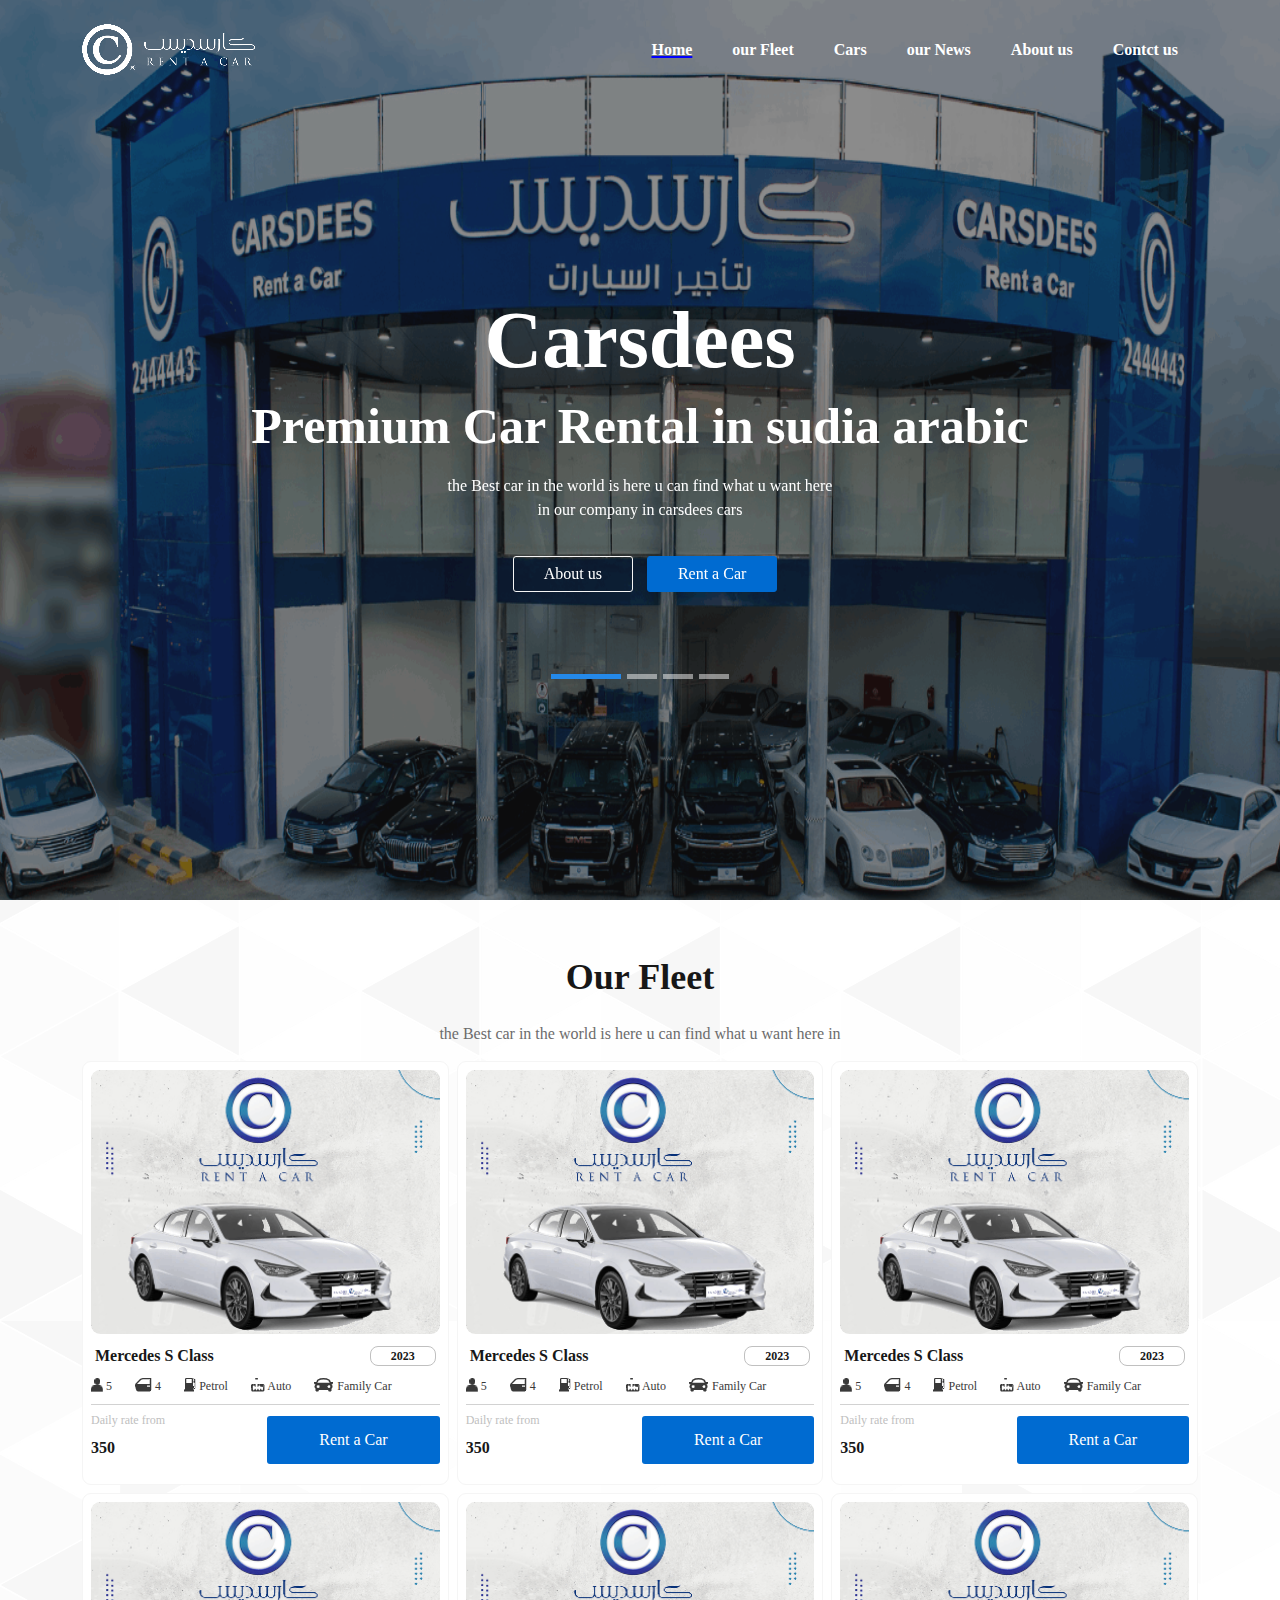
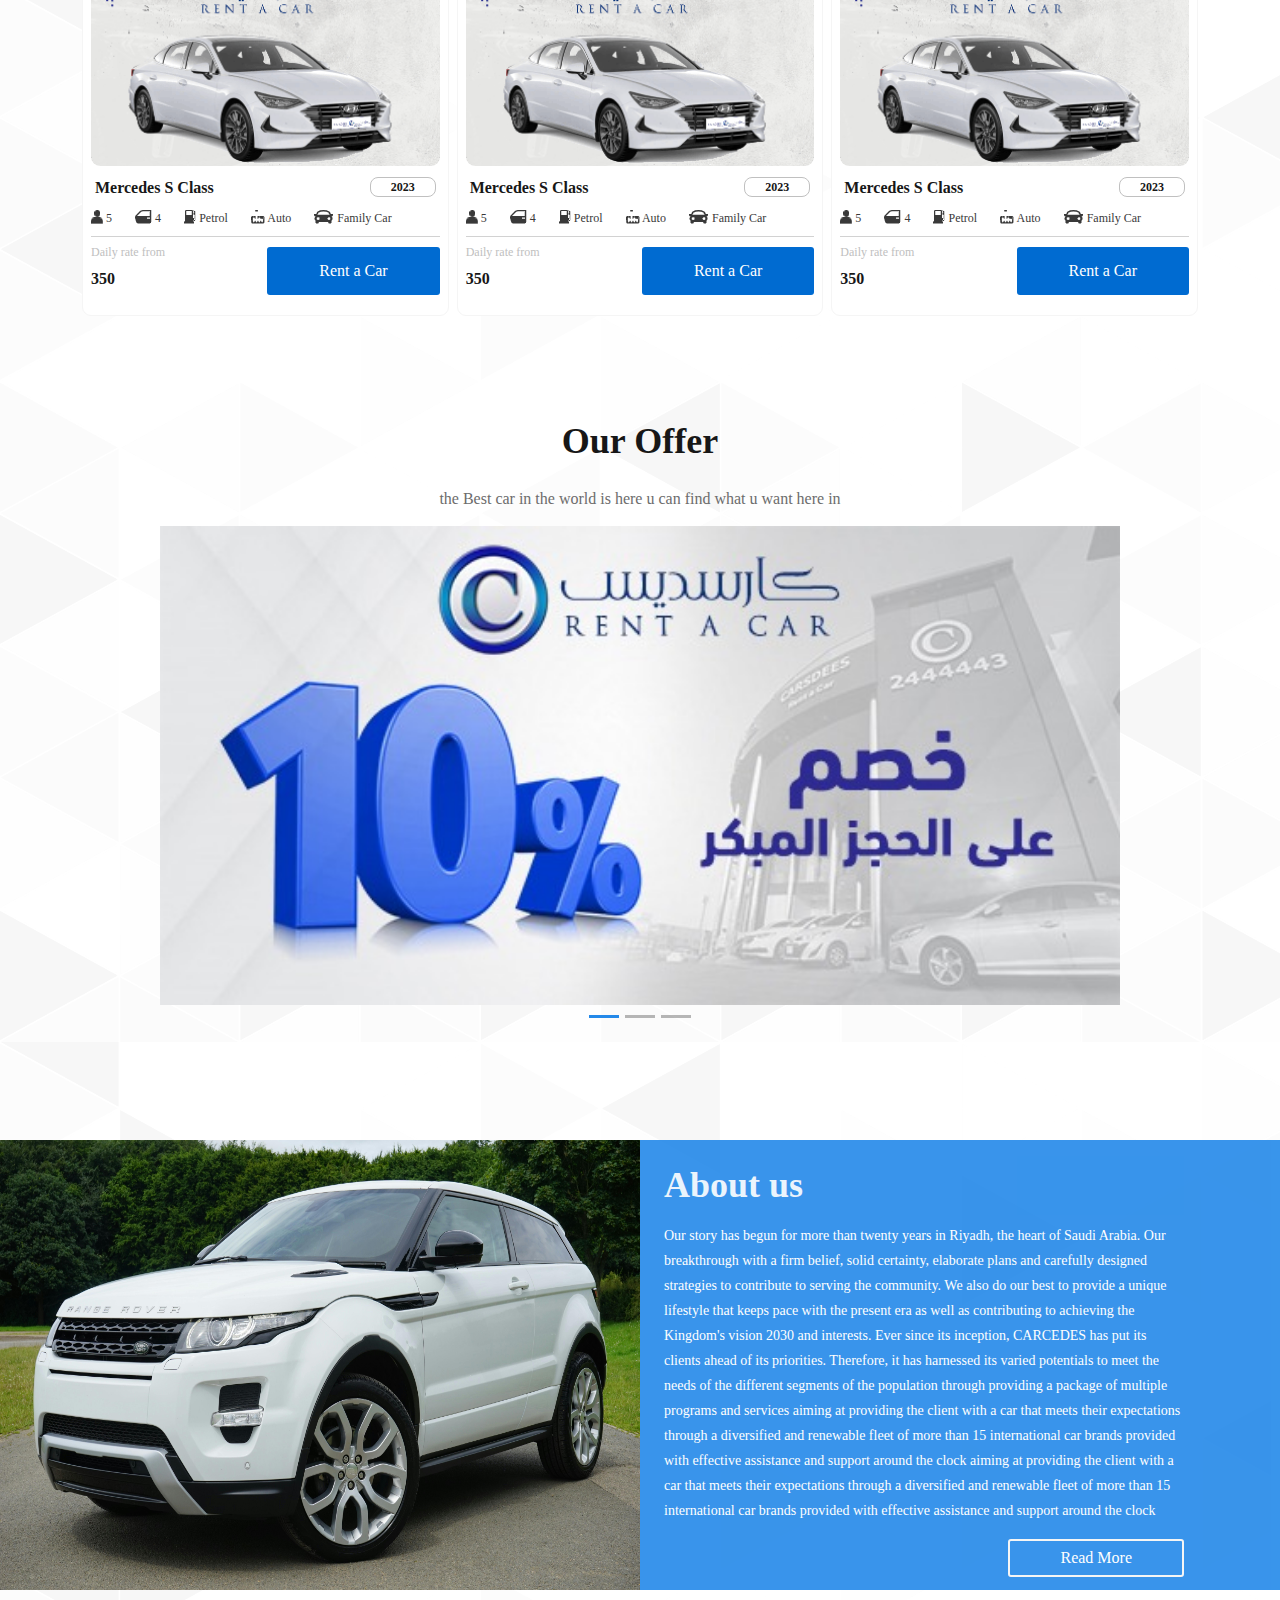
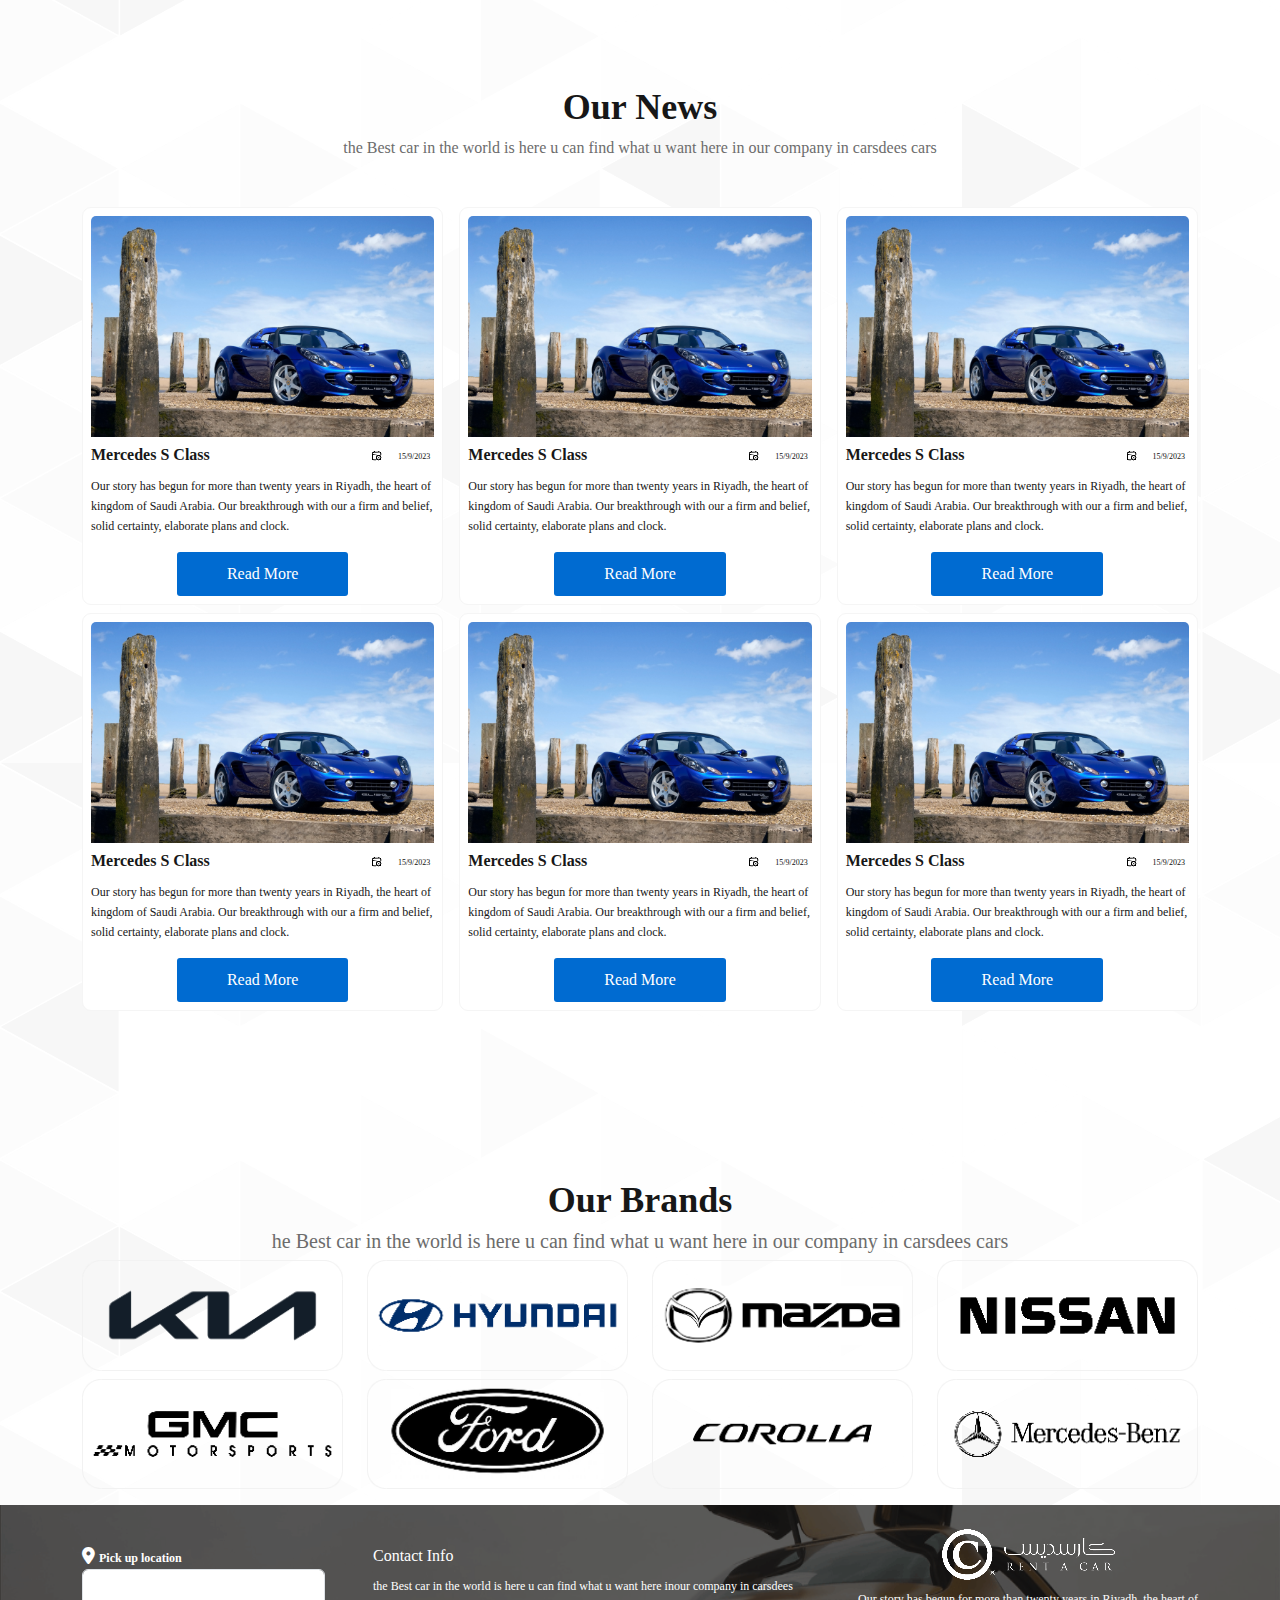
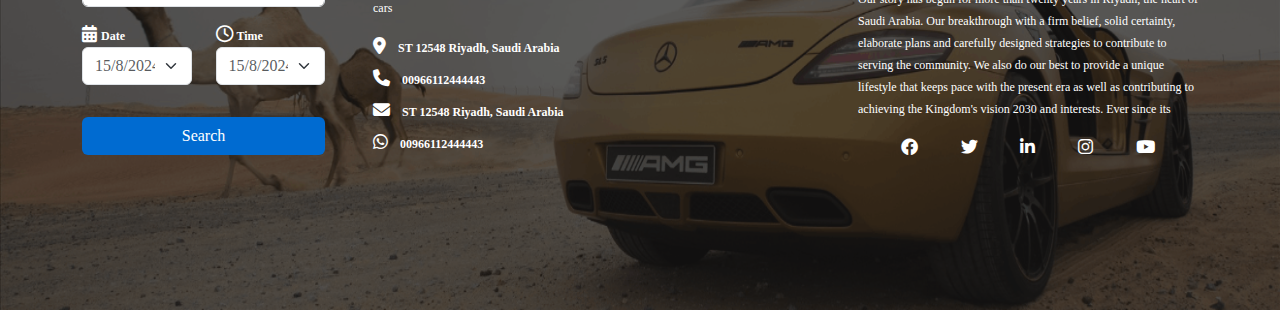
<file: index.html>
<!DOCTYPE html>
 <html lang="en">
    <head>
        <link rel="stylesheet" href="css/all.min.css">
        <link rel="stylesheet" href="css/bootstrap.min.css">
        <link rel="stylesheet" href="index.css">

        <meta charset="UTF-8">
        <meta name="viewport" content="width=device-width, initial-scale=1.0">
        <title>carsdees</title>
    </head>


    <body>
         
        <section id="home" class="text-white">      
          
            <nav class="navbar navbar-expand-lg bg-body-transperent z-3  p-2 py-2 home-nav ">
                <div class="container">
                    
                    <div class="py-3">
                        <img src="images/home/white logo.png" alt="logo">
                    </div>
                       
                        <ul class="navbar-nav ms-auto mb-2 mb-lg-0">
                            <li class="nav-item ">
                              <a class="nav-link home-link"  href="#">Home</a>
                            </li>
                            <li class="nav-item ">
                              <a class="nav-link "  href="fleet.html">our Fleet</a>
                            </li>
                            <li class="nav-item ">
                              <a class="nav-link "  href="cars.html">Cars</a>
                            </li>
                           
                            <li class="nav-item ">
                              <a class="nav-link "  href="news.html">our News</a>
                            </li>
                            
                            <li class="nav-item ">
                              <a class="nav-link "  href="about.html">About us</a>
                            </li>
                            <li class="nav-item ">
                              <a class="nav-link "  href="contact.html">Contct us</a>
                            </li>
                          </ul>
                            <div class="dropdown">
                              <a class="btn btn-secondary dropdown-toggle" href="#" role="button" data-bs-toggle="dropdown" aria-expanded="false">
                                  <i class="fa-solid fa-bars"></i>
                              </a>
                            
                              <ul class="dropdown-menu dropdown-menu-end">
                                <li class="py-2"><a class="dropdown-item" href="index.html">Home</a></li>
                                <li class="py-2"><a class="dropdown-item" href="fleet.html">Our Fleet</a></li>
                                <li class="py-2"><a class="dropdown-item" href="cars.html">Cars</a></li>
                                <li class="py-2"><a class="dropdown-item" href="news.html">Our News</a></li>
                                <li class="py-2"><a class="dropdown-item" href="about.html">About Us</a></li>
                                <li class="py-2"><a class="dropdown-item" href="contact.html">Contact Us</a></li>
                              </ul>
                            </div>
                  </div>
                </div>
             </nav>

           

        <div class="home-layer">
                <div id="carouselExampleIndicators" class="carousel slide mt-5" >
                    
                    <div class="carousel-inner mt-5">
                      <div class="carousel-item active">
                        <h1 class="carsdees">Carsdees</h1>
                        <h3 class="premiun">Premium Car Rental in sudia arabic</h3>
                        <p>the Best car in the world is here u can find what u want here in our company in carsdees cars</p>
                        <div class="py-4">
                            <a href="about.html"><button class="b1" >About us</button></a>
                            <a href="fleet.html"><button class="b2">Rent a Car</button></a>
                        </div>
                      
                        
                      </div>
                      <div class="carousel-item ">
                        <h1 class="carsdees">Carsdees</h1>
                        <h3 class="premiun">Premium Car Rental in sudia arabic</h3>
                        <p>the Best car in the world is here u can find what u want here in our company in carsdees cars</p>
                        <div class="py-4">
                            <a href="about.html"><button class="b1" >About us</button></a>
                            <a href="fleet.html"><button class="b2">Rent a Car</button></a>
                        </div>
                  
                      </div>
                      <div class="carousel-item ">
                        <h1 class="carsdees">Carsdees</h1>
                        <h3 class="premiun">Premium Car Rental in sudia arabic</h3>
                        <p>the Best car in the world is here u can find what u want here in our company in carsdees cars</p>
                        <div class="py-4">
                            <a href="about.html"><button class="b1" >About us</button></a>
                            <a href="fleet.html"><button class="b2">Rent a Car</button></a>
                        </div>
                 
                      </div>
                      <div class="carousel-item ">
                        <h1 class="carsdees">Carsdees</h1>
                        <h3 class="premiun">Premium Car Rental in sudia arabic</h3>
                        <p>the Best car in the world is here u can find what u want here in our company in carsdees cars</p>
                        <div class="pt-4">
                            <a href="about.html"><button class="b1" >About us</button></a>
                            <a href="fleet.html"><button class="b2">Rent a Car</button></a>
                        </div>
                   
                      </div>
                    </div>
                    <div class="carousel-indicators home-indicators  carousel-btn  mt-5">
                        <button type="button" data-bs-target="#carouselExampleIndicators" data-bs-slide-to="0" class="active" aria-current="true" aria-label="Slide 1"></button>
                        <button type="button" data-bs-target="#carouselExampleIndicators" data-bs-slide-to="1" aria-label="Slide 2"></button>
                        <button class="px-3" type="button" data-bs-target="#carouselExampleIndicators" data-bs-slide-to="2" aria-label="Slide 3"></button>
                        <button type="button" data-bs-target="#carouselExampleIndicators" data-bs-slide-to="3" aria-label="Slide 4"></button>
                    </div>
                 
                </div> 
        </section>
        

        
        <section id="our-fleet" class="mb-5">
         <div class="container text-center mt-5">
                <h1 class="py-2">Our Fleet</h1>
                <h4 class="py-2">the Best car in the world is here u can find what u want here in</h4>

             <div class="row row-cols-1 row-cols-md-3 gx-2 gy-2">
                <div class="col-lg-4">
                     <div class="card h-100 pt-2 px-2">
                           <img src="images/our fleet/Car 01.png" class="card-img-top " alt="car" >
                        <div class="card-body  py-1 px-0 ">
                            <div class="d-flex justify-content-between align-items-center px-1">
                                <h5 class="card-title  mt-2">Mercedes S Class</h5>
                                <span class="d-flex align-items-center justify-content-center date">2023</span>
                            </div>
                           <div class=" d-flex justify-content-between align-items-center py-1">
                             <span><img class="pb-1" src="images/our fleet/svgexport-17 (93).png" alt="person"> 5</span>
                             <span><img class="pb-1" src="images/our fleet/Path 2843.png" alt="person"> 4</span>
                             <span><img class="pb-1"  src="images/our fleet/Path 2844.png" alt="person"> Petrol</span>
                             <span><img class="pb-1" src="images/our fleet/Path 2847.png" alt="person"> Auto</span>
                             <span class="me-5"><img class="pb-1" src="images/our fleet/Path 2842.png" alt="person"> Family Car</span>
                           </div>
                        </div>
                        <div class="card-footer bg-transparent px-0">
                            <div class="d-flex justify-content-between align-items-center ">
                                <div>
                                    <h5>Daily rate from</h5>
                                     <p>350</p>
                                </div>
                                <div>
                                    <a href="cars.html"><button>Rent a Car</button></a>
                                </div>   
                            </div>
                        </div>
                     </div>
                </div>
                <div class="col-lg-4">
                     <div class="card h-100 pt-2 px-2">
                           <img src="images/our fleet/Car 01.png" class="card-img-top " alt="car" >
                        <div class="card-body  py-1 px-0 ">
                            <div class="d-flex justify-content-between align-items-center px-1">
                                <h5 class="card-title  mt-2">Mercedes S Class</h5>
                                <span class="d-flex align-items-center justify-content-center date">2023</span>
                            </div>
                           <div class=" d-flex justify-content-between align-items-center py-1">
                             <span><img class="pb-1" src="images/our fleet/svgexport-17 (93).png" alt="person"> 5</span>
                             <span><img class="pb-1" src="images/our fleet/Path 2843.png" alt="person"> 4</span>
                             <span><img class="pb-1"  src="images/our fleet/Path 2844.png" alt="person"> Petrol</span>
                             <span><img class="pb-1" src="images/our fleet/Path 2847.png" alt="person"> Auto</span>
                             <span class="me-5"><img class="pb-1" src="images/our fleet/Path 2842.png" alt="person"> Family Car</span>
                           </div>
                        </div>
                        <div class="card-footer bg-transparent px-0">
                            <div class="d-flex justify-content-between align-items-center ">
                                <div>
                                    <h5>Daily rate from</h5>
                                     <p>350</p>
                                </div>
                                <div>
                                    <a href="cars.html"><button>Rent a Car</button></a>
                                </div>   
                            </div>
                        </div>
                     </div>
                </div>
                <div class="col-lg-4">
                     <div class="card h-100 pt-2 px-2">
                           <img src="images/our fleet/Car 01.png" class="card-img-top " alt="car" >
                        <div class="card-body  py-1 px-0 ">
                            <div class="d-flex justify-content-between align-items-center px-1">
                                <h5 class="card-title  mt-2">Mercedes S Class</h5>
                                <span class="d-flex align-items-center justify-content-center date">2023</span>
                            </div>
                           <div class=" d-flex justify-content-between align-items-center py-1">
                             <span><img class="pb-1" src="images/our fleet/svgexport-17 (93).png" alt="person"> 5</span>
                             <span><img class="pb-1" src="images/our fleet/Path 2843.png" alt="person"> 4</span>
                             <span><img class="pb-1"  src="images/our fleet/Path 2844.png" alt="person"> Petrol</span>
                             <span><img class="pb-1" src="images/our fleet/Path 2847.png" alt="person"> Auto</span>
                             <span class="me-5"><img class="pb-1" src="images/our fleet/Path 2842.png" alt="person"> Family Car</span>
                           </div>
                        </div>
                        <div class="card-footer bg-transparent px-0">
                            <div class="d-flex justify-content-between align-items-center ">
                                <div>
                                    <h5>Daily rate from</h5>
                                     <p>350</p>
                                </div>
                                <div>
                                    <a href="cars.html"><button>Rent a Car</button></a>
                                </div>   
                            </div>
                        </div>
                     </div>
                </div>
                <div class="col-lg-4">
                     <div class="card h-100 pt-2 px-2">
                           <img src="images/our fleet/Car 01.png" class="card-img-top " alt="car" >
                        <div class="card-body  py-1 px-0 ">
                            <div class="d-flex justify-content-between align-items-center px-1">
                                <h5 class="card-title  mt-2">Mercedes S Class</h5>
                                <span class="d-flex align-items-center justify-content-center date">2023</span>
                            </div>
                           <div class=" d-flex justify-content-between align-items-center py-1">
                             <span><img class="pb-1" src="images/our fleet/svgexport-17 (93).png" alt="person"> 5</span>
                             <span><img class="pb-1" src="images/our fleet/Path 2843.png" alt="person"> 4</span>
                             <span><img class="pb-1"  src="images/our fleet/Path 2844.png" alt="person"> Petrol</span>
                             <span><img class="pb-1" src="images/our fleet/Path 2847.png" alt="person"> Auto</span>
                             <span class="me-5"><img class="pb-1" src="images/our fleet/Path 2842.png" alt="person"> Family Car</span>
                           </div>
                        </div>
                        <div class="card-footer bg-transparent px-0">
                            <div class="d-flex justify-content-between align-items-center ">
                                <div>
                                    <h5>Daily rate from</h5>
                                     <p>350</p>
                                </div>
                                <div>
                                    <a href="cars.html"><button>Rent a Car</button></a>
                                </div>   
                            </div>
                        </div>
                     </div>
                </div>
                <div class="col-lg-4">
                     <div class="card h-100 pt-2 px-2">
                           <img src="images/our fleet/Car 01.png" class="card-img-top " alt="car" >
                        <div class="card-body  py-1 px-0 ">
                            <div class="d-flex justify-content-between align-items-center px-1">
                                <h5 class="card-title  mt-2">Mercedes S Class</h5>
                                <span class="d-flex align-items-center justify-content-center date">2023</span>
                            </div>
                           <div class=" d-flex justify-content-between align-items-center py-1">
                             <span><img class="pb-1" src="images/our fleet/svgexport-17 (93).png" alt="person"> 5</span>
                             <span><img class="pb-1" src="images/our fleet/Path 2843.png" alt="person"> 4</span>
                             <span><img class="pb-1"  src="images/our fleet/Path 2844.png" alt="person"> Petrol</span>
                             <span><img class="pb-1" src="images/our fleet/Path 2847.png" alt="person"> Auto</span>
                             <span class="me-5"><img class="pb-1" src="images/our fleet/Path 2842.png" alt="person"> Family Car</span>
                           </div>
                        </div>
                        <div class="card-footer bg-transparent px-0">
                            <div class="d-flex justify-content-between align-items-center ">
                                <div>
                                    <h5>Daily rate from</h5>
                                     <p>350</p>
                                </div>
                                <div>
                                    <a href="cars.html"><button>Rent a Car</button></a>
                                </div>   
                            </div>
                        </div>
                     </div>
                </div>
                <div class="col-lg-4">
                     <div class="card h-100 pt-2 px-2">
                           <img src="images/our fleet/Car 01.png" class="card-img-top " alt="car" >
                        <div class="card-body  py-1 px-0 ">
                            <div class="d-flex justify-content-between align-items-center px-1">
                                <h5 class="card-title  mt-2">Mercedes S Class</h5>
                                <span class="d-flex align-items-center justify-content-center date">2023</span>
                            </div>
                           <div class=" d-flex justify-content-between align-items-center py-1">
                             <span><img class="pb-1" src="images/our fleet/svgexport-17 (93).png" alt="person"> 5</span>
                             <span><img class="pb-1" src="images/our fleet/Path 2843.png" alt="person"> 4</span>
                             <span><img class="pb-1"  src="images/our fleet/Path 2844.png" alt="person"> Petrol</span>
                             <span><img class="pb-1" src="images/our fleet/Path 2847.png" alt="person"> Auto</span>
                             <span class="me-5"><img class="pb-1" src="images/our fleet/Path 2842.png" alt="person"> Family Car</span>
                           </div>
                        </div>
                        <div class="card-footer bg-transparent px-0">
                            <div class="d-flex justify-content-between align-items-center ">
                                <div>
                                    <h5>Daily rate from</h5>
                                     <p>350</p>
                                </div>
                                <div>
                                    <a href="cars.html"><button>Rent a Car</button></a>
                                </div>   
                            </div>
                        </div>
                     </div>
                </div>
                
          
            </div>
           
          </div>
        </section>

        <section id="our-offer" class="py-5">
            <h1 class="py-2">Our Offer</h1>
            <h4 class="py-2">the Best car in the world is here u can find what u want here in</h4>
              
            <div id="carouselExampleCaptions" class="carousel slide">
              
                <div class="carousel-inner">
                  <div class="carousel-item active">
                    <img src="images/all/WhatsApp-Image-2021-02-24-at-2.27.06-PM-1.jpeg" class="d-block w-75 mx-auto" alt="...">
                  </div>
                  <div class="carousel-item">
                    <img src="images/all/WhatsApp-Image-2021-02-24-at-2.27.06-PM-1.jpeg" class="d-block w-75 mx-auto" alt="...">
                  </div>
                  <div class="carousel-item">
                    <img src="images/all/WhatsApp-Image-2021-02-24-at-2.27.06-PM-1.jpeg" class="d-block w-75 mx-auto" alt="...">
                  </div>
               </div>
               <div class="carousel-indicators offer-indicators">
                <button  type="button" data-bs-target="#carouselExampleCaptions" data-bs-slide-to="0" class="active bg-info" aria-current="true" aria-label="Slide 1"></button>
                <button  type="button" data-bs-target="#carouselExampleCaptions" data-bs-slide-to="1" aria-label="Slide 2"></button>
                <button  type="button" data-bs-target="#carouselExampleCaptions" data-bs-slide-to="2" aria-label="Slide 3"></button>
              </div>
            
            </div> 
             
        </section>


        <section id="about-us" class="py-5">
            <div class="row gx-0">
                <div class="col-xl-6  img-style ">
                    <img src="images/our fleet/pexels-mike-bird-116675.jpg" alt="car" class="w-100 h-100">
                </div>
                <div class="col-xl-6  about-us-style">
                   <div class="about-us-content ps-4 pt-3 pb-2">
                    <h2 class="text-start py-2">About us</h2>
                    <p>Our story has begun for more than twenty years in Riyadh, the heart of Saudi Arabia. Our breakthrough with a firm belief, solid certainty, elaborate plans and carefully designed strategies to contribute to serving the community. We also do our best to provide a unique lifestyle that keeps pace with the present era as well as contributing to achieving the Kingdom's vision 2030 and interests. Ever since its inception, CARCEDES has put its clients ahead of its priorities. Therefore, it has harnessed its varied potentials to meet the needs of the different segments of the population through providing a package of multiple programs and services aiming at providing the client with a car that meets their expectations through a diversified and renewable fleet of more than 15 international car brands provided with effective assistance and support around the clock aiming at providing the client with a car that meets their expectations through a diversified and renewable fleet of more than 15 international car brands provided with effective assistance and support around the clock</p>
                    <div class="mt-2 text-end"><a href="about.html"><button >Read More</button></a></div>
                   </div>
                </div>
            </div>
        </section>


        <section id="our-news" class="py-5">
            <div class="container">
                <h1>Our News</h1>
                <h4 class=" m-auto">the Best car in the world is here u can find what u want here in our company in carsdees cars</h4>
                <div class="row py-5 gy-2 gx-3">
                    <div class="col-lg-4">
                        <div class="card p-2">
                            <img src="images/our news/2006-lotus-elise-s-01.jpg" class="card-img-top" alt="car">
                            <div class="card-body d-flex justify-content-between px-0 py-1">
                              <h5 class="card-title pt-1">Mercedes S Class</h5>
                              <div class="d-flex  px-0 justify-content-between align-items-center">
                                <span class=" pb-1"><img src="images/our news/Path 597 (1).png" alt="date-icon"></span> 
                                <h6 class="card-text pe-1  ps-3">15/9/2023</h6>
                              </div>   
                            </div>
                            <p>Our story has begun for more than twenty years in Riyadh, the heart of kingdom of Saudi Arabia. Our breakthrough with our a firm and belief, solid certainty, elaborate plans and clock.</p>
                            <button><a href="news-details.html"  class="text-decoration-none text-white">Read More</a></button>
    
                    </div>
                    </div>
                    <div class="col-lg-4">
                        <div class="card p-2">
                            <img src="images/our news/2006-lotus-elise-s-01.jpg" class="card-img-top" alt="car">
                            <div class="card-body d-flex justify-content-between px-0 py-1">
                              <h5 class="card-title pt-1">Mercedes S Class</h5>
                              <div class="d-flex  px-0 justify-content-between align-items-center">
                                <span class=" pb-1"><img src="images/our news/Path 597 (1).png" alt="date-icon"></span> 
                                <h6 class="card-text pe-1  ps-3">15/9/2023</h6>
                              </div>   
                            </div>
                            <p>Our story has begun for more than twenty years in Riyadh, the heart of kingdom of Saudi Arabia. Our breakthrough with our a firm and belief, solid certainty, elaborate plans and clock.</p>
                            <button><a href="news-details.html"  class="text-decoration-none text-white">Read More</a></button>
    
                    </div>
                    </div>
                    <div class="col-lg-4">
                        <div class="card p-2">
                            <img src="images/our news/2006-lotus-elise-s-01.jpg" class="card-img-top" alt="car">
                            <div class="card-body d-flex justify-content-between px-0 py-1">
                              <h5 class="card-title pt-1">Mercedes S Class</h5>
                              <div class="d-flex  px-0 justify-content-between align-items-center">
                                <span class=" pb-1"><img src="images/our news/Path 597 (1).png" alt="date-icon"></span> 
                                <h6 class="card-text pe-1  ps-3">15/9/2023</h6>
                              </div>   
                            </div>
                            <p>Our story has begun for more than twenty years in Riyadh, the heart of kingdom of Saudi Arabia. Our breakthrough with our a firm and belief, solid certainty, elaborate plans and clock.</p>
                            <button><a href="news-details.html"  class="text-decoration-none text-white">Read More</a></button>
    
                    </div>
                    </div>
                    <div class="col-lg-4">
                        <div class="card p-2">
                            <img src="images/our news/2006-lotus-elise-s-01.jpg" class="card-img-top" alt="car">
                            <div class="card-body d-flex justify-content-between px-0 py-1">
                              <h5 class="card-title pt-1">Mercedes S Class</h5>
                              <div class="d-flex  px-0 justify-content-between align-items-center">
                                <span class=" pb-1"><img src="images/our news/Path 597 (1).png" alt="date-icon"></span> 
                                <h6 class="card-text pe-1  ps-3">15/9/2023</h6>
                              </div>   
                            </div>
                            <p>Our story has begun for more than twenty years in Riyadh, the heart of kingdom of Saudi Arabia. Our breakthrough with our a firm and belief, solid certainty, elaborate plans and clock.</p>
                            <button><a href="news-details.html"  class="text-decoration-none text-white">Read More</a></button>
    
                    </div>
                    </div>
                    <div class="col-lg-4">
                        <div class="card p-2">
                            <img src="images/our news/2006-lotus-elise-s-01.jpg" class="card-img-top" alt="car">
                            <div class="card-body d-flex justify-content-between px-0 py-1">
                              <h5 class="card-title pt-1">Mercedes S Class</h5>
                              <div class="d-flex  px-0 justify-content-between align-items-center">
                                <span class=" pb-1"><img src="images/our news/Path 597 (1).png" alt="date-icon"></span> 
                                <h6 class="card-text pe-1  ps-3">15/9/2023</h6>
                              </div>   
                            </div>
                            <p>Our story has begun for more than twenty years in Riyadh, the heart of kingdom of Saudi Arabia. Our breakthrough with our a firm and belief, solid certainty, elaborate plans and clock.</p>
                            <button><a href="news-details.html"  class="text-decoration-none text-white">Read More</a></button>
    
                    </div>
                    </div>
                    <div class="col-lg-4">
                        <div class="card p-2">
                            <img src="images/our news/2006-lotus-elise-s-01.jpg" class="card-img-top" alt="car">
                            <div class="card-body d-flex justify-content-between px-0 py-1">
                              <h5 class="card-title pt-1">Mercedes S Class</h5>
                              <div class="d-flex  px-0 justify-content-between align-items-center">
                                <span class=" pb-1"><img src="images/our news/Path 597 (1).png" alt="date-icon"></span> 
                                <h6 class="card-text pe-1  ps-3">15/9/2023</h6>
                              </div>   
                            </div>
                            <p>Our story has begun for more than twenty years in Riyadh, the heart of kingdom of Saudi Arabia. Our breakthrough with our a firm and belief, solid certainty, elaborate plans and clock.</p>
                            <button><a href="news-details.html"  class="text-decoration-none text-white">Read More</a></button>
    
                    </div>
                    </div>
            </div>
         </section>

       
    

        

     
        <footer class="pt-5 " > 
            <div class="container mt-4">
                <h1>Our Brands</h1>
                <h5>he Best car in the world is here u can find what u want here in our company in carsdees cars</h5>
    
                <div class="row mb-3 gy-2">
                    <div class="col-3">
                        <div class="item">
                            <img src="images/footer/8096523.png" alt="kia" class="w-100">
                        </div>
                    </div>
                    <div class="col-3">
                        <div class="item">
                            <img src="images/footer/HYMTF_BIG-f1b708f8.png" alt="hyundai" class="w-100">
                        </div>
                    </div>
                    <div class="col-3">
                        <div class="item">
                            <img src="images/footer/download.png" alt="mazda" class="w-100">
                        </div>
                    </div>
                    <div class="col-3">
                        <div class="item">
                            <img src="images/footer/Ferrari-Logo-1989.png" alt="nissan" class="w-100">
                        </div>
                    </div>
                    <div class="col-3">
                        <div class="item">
                            <img src="images/footer/gmc-motorsports-logo.png" alt="gmc" class="w-100">
                        </div>
                    </div>
                    <div class="col-3">
                        <div class="item">
                            <img src="images/footer/b40eb477d0f01cddb929.png" alt="ford" class="w-100">
                        </div>
                    </div>
                    <div class="col-3">
                        <div class="item">
                            <img src="images/footer/toyota-corolla-logo-.png" alt="corolla" class="w-100">
                        </div>
                    </div>
                    <div class="col-3">
                        <div class="item">
                            <img src="images/footer/mercedes-benz-4-logo.png" alt="mercedes-benz" class="w-100">
                        </div>
                    </div>
                </div>
            </div>
    
            <div class="sec-footer">
                <div class="footer-layer ">
                    <div class="container pt-4">
                        <div class="row gy-5 gx-5 ">
                            <div class="col-lg-3 pt-3 ">
                                   <div class="row gy-3 ">
                                      <div class="col-12">
                                        <div class="item">
                                            <i class="fa-solid fa-location-dot"></i>
                                            <span >Pick up location</span>
                                            <input type="text" class="form-control">
                                        </div>
                                      </div>  

                                        <div class="col-6">
                                            <i class="fa-solid fa-calendar-days"></i>
                                             <span class="my-4">Date</span>
                                            <select class="form-select text-muted" aria-label="Default select example">
                                            <option selected>15/8/2024</option>
                                            <option value="1">15/8/20234</option>
                                            <option value="2">15/8/2024</option>
                                            <option value="3">15/8/2024</option>
                                            </select>
                                        </div>
                                       
                                        <div class="col-6">
                                            <i class="fa-regular fa-clock"></i>
                                             <span class="my-4">Time</span>
                                            <select class="form-select text-muted" aria-label="Default select example">
                                            <option selected>15/8/2024</option>
                                            <option value="1">15/8/2024</option>
                                            <option value="2">15/8/2024</option>
                                            <option value="3">15/8/2024</option>
                                            </select>
                                        </div>
                                         
                                        <div class="col-12">
                                            <button class="btn text-white w-100 mt-3">Search</button>
                                        </div>
                                    </div>
                            </div>
                            <div class="col-lg-5  pt-3">
                                <h5>Contact Info</h5>
                                <p>the Best car in the world is here u can find what u want here inour company in carsdees cars</p>
                                <div >
                                    <i class="fa-solid fa-location-dot"></i>
                                    <span class="my-4 mx-2">    ST 12548 Riyadh, Saudi Arabia</span>
                                </div>
                                <div class="my-2">
                                    <i class="fa-solid fa-phone"></i>
                                    <span class="my-4 mx-2"> <a class="text-decoration-none text-white" href="tel:+966112444443">00966112444443</a></span>
                                </div>
                                <div class="my-2">
                                    <i class="fa-solid fa-envelope"></i>
                                    <span class="my-4 mx-2">   ST 12548 Riyadh, Saudi Arabia</span>
                                </div>
                                <div>
                                    <i class="fa-brands fa-whatsapp"></i>
                                    <span class="my-4 mx-2"><a class="text-decoration-none text-white" href="https://wa.me/112444443" target="_blank">00966112444443</a>   </span>
                                </div>
                            </div>  
                            <div class="col-lg-4   text-center ">
                                <img src="images/footer/white logo (1).png" alt="logo" class="mb-2">
                                <p>Our story has begun for more than twenty years in Riyadh, the heart of Saudi Arabia. Our breakthrough with a firm belief, solid certainty, elaborate plans and carefully designed strategies to contribute to serving the community. We also do our best to provide a unique lifestyle that keeps pace with the present era as well as contributing to achieving the Kingdom's vision 2030 and interests. Ever since its</p>
                                <div class="d-flex justify-content-evenly">
                                    <a href="https://www.facebook.com" target="_blank"><i class="fa-brands fa-facebook"></i></a>
                                    <a href="https://www.twitter.com" target="_blank"><i class="fa-brands fa-twitter"></i></a>
                                    <a href="https://www.linkedin.com" target="_blank"><i class="fa-brands fa-linkedin-in"></i></a>
                                    <a href="https://www.instagram.com" target="_blank"><i class="fa-brands fa-instagram"></i></a>
                                    <a href="https://www.youtube.com" target="_blank"><i class="fa-brands fa-youtube"></i></a>
                                  
                                </div>
                
                                
    
                            </div>
                        </div>
                    </div>
                       
                </div>
               
            </div>
            
            
            
            
          
        </footer>
           
           


           
         
          
         
           <script src="js/bootstrap.bundle.min.js"></script>
    </body>
</html>
</file>
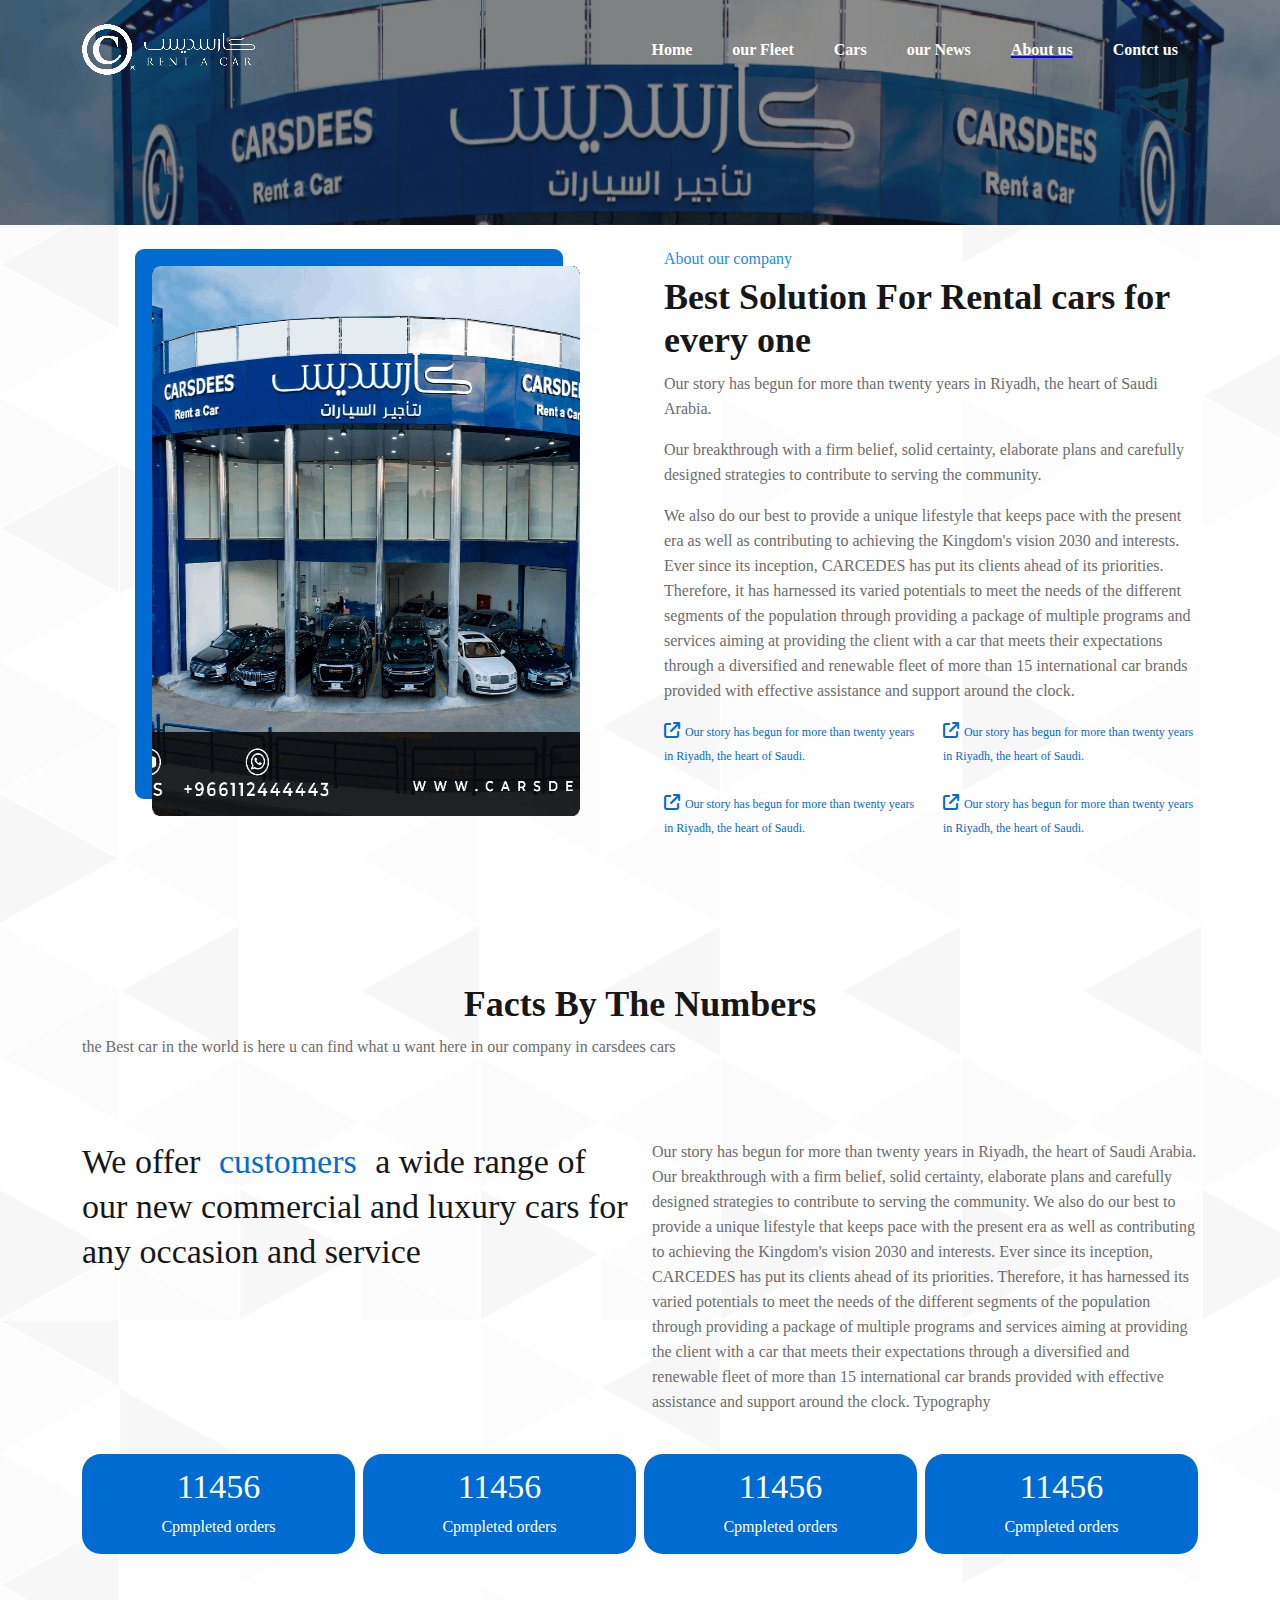
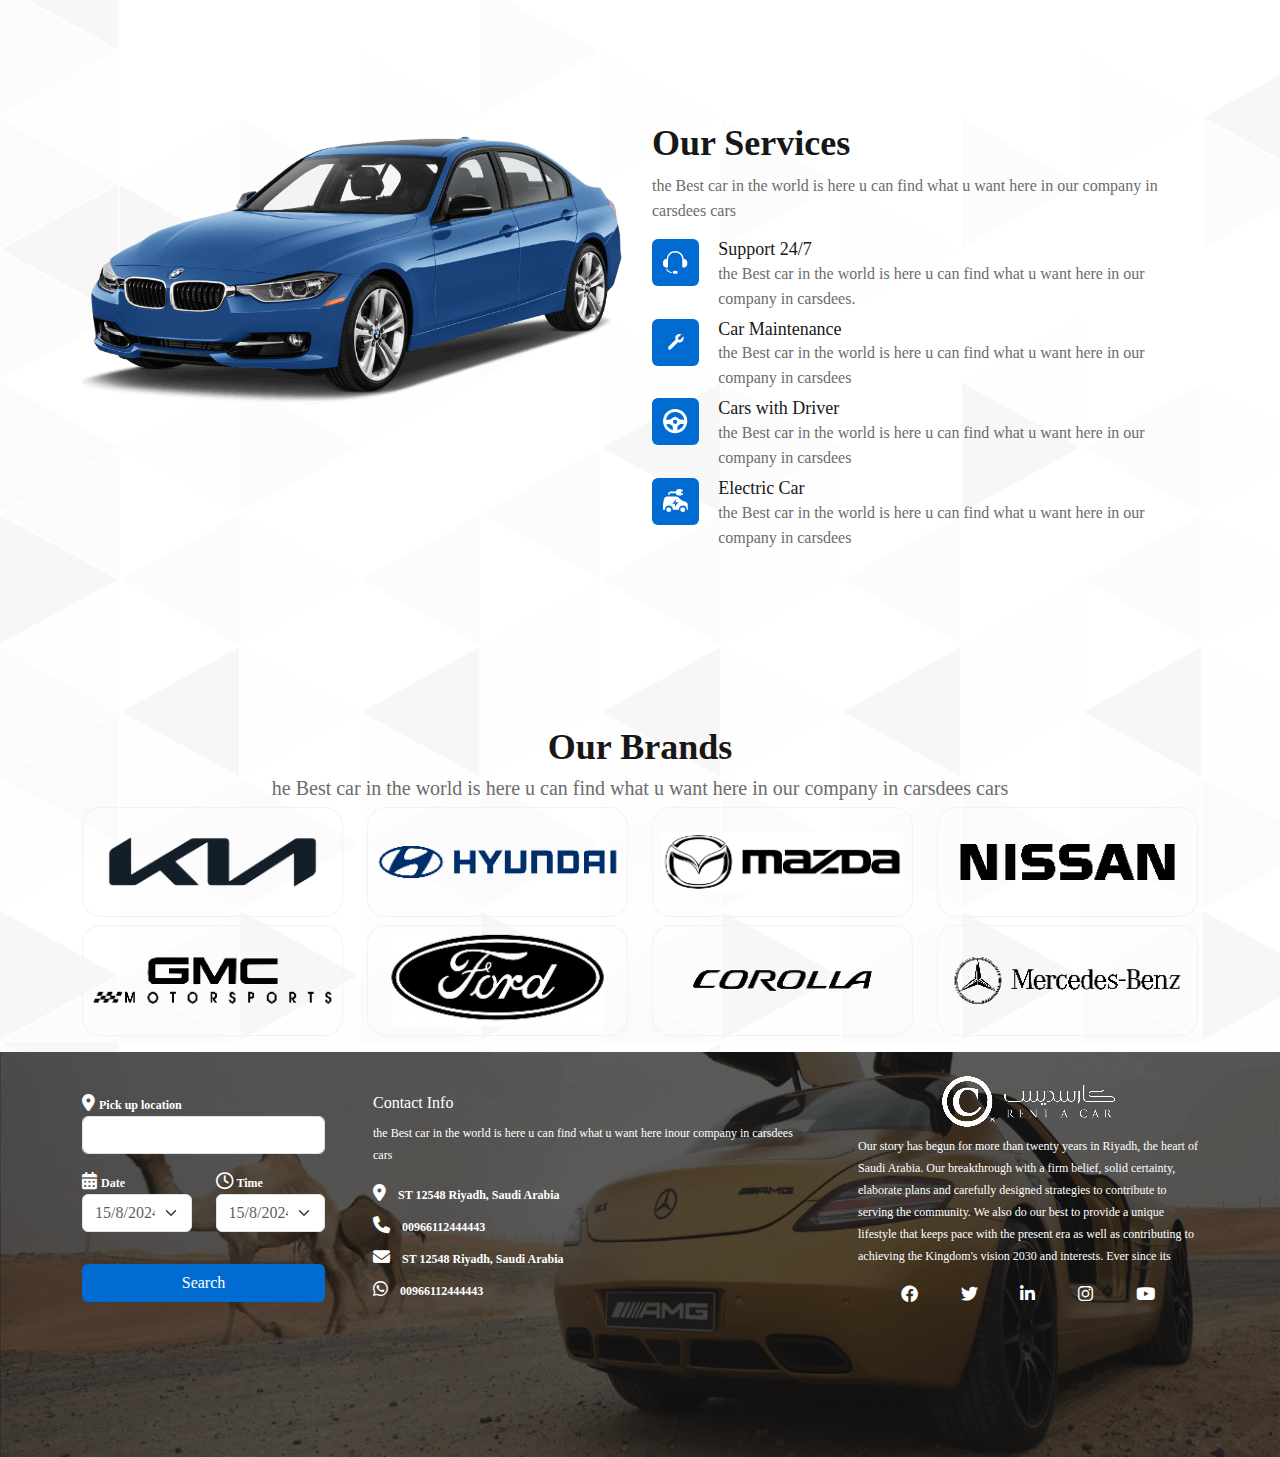
<file: about.html>
<!DOCTYPE html>
<html lang="en">
<head>
    <link rel="stylesheet" href="css/all.min.css">
    <link rel="stylesheet" href="css/bootstrap.min.css">
    <link rel="stylesheet" href="index.css">
    <meta charset="UTF-8">
    <meta name="viewport" content="width=device-width, initial-scale=1.0">
    <title>about</title>
</head>
<body>
   <nav class="navbar navbar-expand-lg bg-body-transperent  banner-nav fleet-nav  d-flex align-items-start">

        <div class="container  mt-0 z-3">
            
            <div class="py-3">
                <img src="images/home/white logo.png" alt="logo">
            </div>

            <ul class="navbar-nav ms-auto mb-2 mb-lg-0">
              <li class="nav-item ">
                <a class="nav-link home-link"  href="index.html">Home</a>
              </li>
              <li class="nav-item ">
                <a class="nav-link  "  href="fleet.html">our Fleet</a>
              </li>
              <li class="nav-item ">
                <a class="nav-link "  href="cars.html">Cars</a>
              </li>
              <li class="nav-item ">
                <a class="nav-link "  href="news.html">our News</a>
              </li>
             
              <li class="nav-item ">
                <a class="nav-link about-link "  href="about.html">About us</a>
              </li>
              <li class="nav-item ">
                <a class="nav-link "  href="contact.html">Contct us</a>
              </li>
            </ul>
            
            <div class="dropdown">
                <a class="btn btn-secondary dropdown-toggle" href="#" role="button" data-bs-toggle="dropdown" aria-expanded="false">
                    <i class="fa-solid fa-bars"></i>
                </a>
              
                <ul class="dropdown-menu dropdown-menu-end">
                  <li class="py-2"><a class="dropdown-item" href="index.html">Home</a></li>
                  <li class="py-2"><a class="dropdown-item" href="fleet.html">Our Fleet</a></li>
                  <li class="py-2"><a class="dropdown-item" href="cars.html">Cars</a></li>
                  <li class="py-2"><a class="dropdown-item" href="news.html">Our News</a></li>
                  <li class="py-2"><a class="dropdown-item" href="about.html">About Us</a></li>
                  <li class="py-2"><a class="dropdown-item" href="contact.html">Contact Us</a></li>
                </ul>
              </div>
         
         </div>

         <div class="layer-nav">

         </div>
  </nav>

    <section id="about" class="my-4">
        <div class="container">
           <div class="row mb-5 gx-5 gy-5">
               <div class="col-xl-6">
                   <div class="blue-square">
                       <img src="images/about/18 x 12 Banner.png" alt="banner" class="w-100 h-100">
                   </div>
               </div>
               <div class="col-xl-6">
                   <h5>About our company</h5>
                   <h2>Best Solution For Rental cars for every one</h2>
                   <p>Our story has begun for more than twenty years in Riyadh, the heart of Saudi Arabia.</p>
                   <p > Our breakthrough with a firm belief, solid certainty, elaborate plans and carefully designed strategies to contribute to serving the community. </p>
                   <p>We also do our best to provide a unique lifestyle that keeps pace with the present era as well as contributing to achieving the Kingdom's vision 2030 and interests. Ever since its inception, CARCEDES has put its clients ahead of its priorities. Therefore, it has harnessed its varied potentials to meet the needs of the different segments of the population through providing a package of multiple programs and services aiming at providing the client with a car that meets their expectations through a diversified and renewable fleet of more than 15 international car brands provided with effective assistance and support around the clock.</p>
                   <div class="row gy-4">
                       <div class="col-6">
                           <i class="fa-solid fa-arrow-up-right-from-square"></i>
                           <span >Our story has begun for more than twenty years in Riyadh, the heart of Saudi.</span>
                       </div>
                       <div class="col-6">
                           <i class="fa-solid fa-arrow-up-right-from-square"></i>
                           <span >Our story has begun for more than twenty years in Riyadh, the heart of Saudi.</span>
                       </div>
                       <div class="col-6">
                           <i class="fa-solid fa-arrow-up-right-from-square"></i>
                           <span >Our story has begun for more than twenty years in Riyadh, the heart of Saudi.</span>
                       </div>
                       <div class="col-6">
                           <i class="fa-solid fa-arrow-up-right-from-square"></i>
                           <span >Our story has begun for more than twenty years in Riyadh, the heart of Saudi.</span>
                       </div>
                
                   </div>
               </div>
           </div>
           
           <div class="py-5">
               <h2 class="text-center pt-5">Facts By The Numbers</h2>
               <p class="text-centermx-auto">the Best car in the world is here u can find what u want here in our company in carsdees cars</p>
           </div>
           <div class="row mt-3">
               <div class="col-lg-6">
                   <h4>We offer <span>customers</span> a wide range of  our new commercial  and luxury cars for any occasion and service</h4>
               </div>
               <div class="col-lg-6">
                   <p>Our story has begun for more than twenty years in Riyadh, the heart of Saudi Arabia. Our breakthrough with a firm belief, solid certainty, elaborate plans and carefully designed strategies to contribute to serving the community. We also do our best to provide a unique lifestyle that keeps pace with the present era as well as contributing to achieving the Kingdom's vision 2030 and interests. Ever since its inception, CARCEDES has put its clients ahead of its priorities. Therefore, it has harnessed its varied potentials to meet the needs of the different segments of the population through providing a package of multiple programs and services aiming at providing the client with a car that meets their expectations through a diversified and renewable fleet of more than 15 international car brands provided with effective assistance and support around the clock.
                       Typography</p>
               </div>
           </div>
           <div class="row my-3 gx-2 gy-2">
               <div class="col-xl-3 col-lg-3 col-md-6 col-sm-6 col-xs-6">
                   <div class="blue-div">
                       <h4 class="text-white text-center">11456</h4>
                       <h6 class="text-white">Cpmpleted orders</h6>
                   </div>
               </div>
               <div class="col-xl-3 col-lg-3 col-md-6 col-sm-6 col-xs-6">
                   <div class="blue-div">
                       <h4 class="text-white text-center">11456</h4>
                       <h6 class="text-white">Cpmpleted orders</h6>
                   </div>
               </div>
               <div class="col-xl-3 col-lg-3 col-md-6 col-sm-6 col-xs-6">
                   <div class="blue-div">
                       <h4 class="text-white text-center">11456</h4>
                       <h6 class="text-white">Cpmpleted orders</h6>
                   </div>
               </div>
               <div class="col-xl-3 col-lg-3 col-md-6 col-sm-6 col-xs-6">
                   <div class="blue-div">
                       <h4 class="text-white text-center">11456</h4>
                       <h6 class="text-white">Cpmpleted orders</h6>
                   </div>
               </div>
           </div>

          

           
        </div>
    </section>

    <section id="services" class="my-5 py-5">
        <div class="container">
            <div class="row">
                <div class="col-lg-6">
                    <img src="images/about/bmw_PNG1710 (1).png" alt="" class="w-100">
                </div>
                <div class="col-lg-6 mt-5 pt-4">
                    <h2>Our Services</h2>
                    <p >the Best car in the world is here u can find what u want here in our company in carsdees cars</p>
                    <div class="row gx-2">
                        <div class="col-1">
                            <div class="blue-icon rounded d-flex justify-content-center align-items-center">
                                <img src="images/about/Path 2835.png" alt="icon">
                            </div>
                        </div>
                        
                        <div class="col-11 ps-4 text-start our-service ">
                            <h5 class=" mb-0 ">Support 24/7</h5>
                            <p class="mb-2">the Best car in the world is here u can find what u want here in our company in carsdees.</p>
                        </div>
                    
                    
                        <div class="col-1">
                            <div class="blue-icon rounded d-flex justify-content-center align-items-center">
                                <img src="images/about/Path 2833.png" alt="icon">
                            </div>
                        </div>
                        
                        <div class="col-11 ps-4 text-start our-service">
                            <h5 class=" mb-0 ">Car Maintenance</h5>
                            <p class="mb-2">the Best car in the world is here u can find what u want here in our company in carsdees </p>
                        </div>
                   
                   
                        <div class="col-1">
                            <div class="blue-icon rounded d-flex justify-content-center align-items-center">
                                <img src="images/about/Path 2832.png" alt="icon">
                            </div>
                        </div>
                        
                        <div class="col-11 ps-4 text-start our-service">
                            <h5 class=" mb-0 ">Cars with Driver</h5>
                            <p class="mb-2">the Best car in the world is here u can find what u want here in our company in carsdees </p>
                        </div>
               
                    
                        <div class="col-1">
                            <div class="blue-icon rounded d-flex justify-content-center align-items-center">
                                <img src="images/about/Path 2831.png" alt="icon">
                            </div>
                        </div>
                        
                        <div class="col-11 ps-4 text-start our-service">
                            <h5 class=" mb-0 ">Electric Car</h5>
                            <p class="mb-2">the Best car in the world is here u can find what u want here in our company in carsdees </p>
                        </div>
                    </div>
                            
                </div>
             </div>
        </div>

    </section>
   
    <footer class="pt-5 " > 
        <div class="container mt-4">
            <h1>Our Brands</h1>
            <h5>he Best car in the world is here u can find what u want here in our company in carsdees cars</h5>

            <div class="row mb-3 gy-2">
                <div class="col-3">
                    <div class="item">
                        <img src="images/footer/8096523.png" alt="kia" class="w-100">
                    </div>
                </div>
                <div class="col-3">
                    <div class="item">
                        <img src="images/footer/HYMTF_BIG-f1b708f8.png" alt="hyundai" class="w-100">
                    </div>
                </div>
                <div class="col-3">
                    <div class="item">
                        <img src="images/footer/download.png" alt="mazda" class="w-100">
                    </div>
                </div>
                <div class="col-3">
                    <div class="item">
                        <img src="images/footer/Ferrari-Logo-1989.png" alt="nissan" class="w-100">
                    </div>
                </div>
                <div class="col-3">
                    <div class="item">
                        <img src="images/footer/gmc-motorsports-logo.png" alt="gmc" class="w-100">
                    </div>
                </div>
                <div class="col-3">
                    <div class="item">
                        <img src="images/footer/b40eb477d0f01cddb929.png" alt="ford" class="w-100">
                    </div>
                </div>
                <div class="col-3">
                    <div class="item">
                        <img src="images/footer/toyota-corolla-logo-.png" alt="corolla" class="w-100">
                    </div>
                </div>
                <div class="col-3">
                    <div class="item">
                        <img src="images/footer/mercedes-benz-4-logo.png" alt="mercedes-benz" class="w-100">
                    </div>
                </div>
            </div>
        </div>

        <div class="sec-footer">
            <div class="footer-layer ">
                <div class="container pt-4">
                    <div class="row gy-5 gx-5 ">
                        <div class="col-lg-3 pt-3 ">
                               <div class="row gy-3 ">
                                  <div class="col-12">
                                    <div class="item">
                                        <i class="fa-solid fa-location-dot"></i>
                                        <span >Pick up location</span>
                                        <input type="text" class="form-control">
                                    </div>
                                  </div>  

                                    <div class="col-6">
                                        <i class="fa-solid fa-calendar-days"></i>
                                         <span class="my-4">Date</span>
                                        <select class="form-select text-muted" aria-label="Default select example">
                                        <option selected>15/8/2024</option>
                                        <option value="1">15/8/20234</option>
                                        <option value="2">15/8/2024</option>
                                        <option value="3">15/8/2024</option>
                                        </select>
                                    </div>
                                   
                                    <div class="col-6">
                                        <i class="fa-regular fa-clock"></i>
                                         <span class="my-4">Time</span>
                                        <select class="form-select text-muted" aria-label="Default select example">
                                        <option selected>15/8/2024</option>
                                        <option value="1">15/8/2024</option>
                                        <option value="2">15/8/2024</option>
                                        <option value="3">15/8/2024</option>
                                        </select>
                                    </div>
                                     
                                    <div class="col-12">
                                        <button class="btn text-white w-100 mt-3">Search</button>
                                    </div>
                                </div>
                        </div>
                        <div class="col-lg-5  pt-3">
                            <h5>Contact Info</h5>
                            <p>the Best car in the world is here u can find what u want here inour company in carsdees cars</p>
                            <div >
                                <i class="fa-solid fa-location-dot"></i>
                                <span class="my-4 mx-2">    ST 12548 Riyadh, Saudi Arabia</span>
                            </div>
                            <div class="my-2">
                                <i class="fa-solid fa-phone"></i>
                                <span class="my-4 mx-2"> <a class="text-decoration-none text-white" href="tel:+966112444443">00966112444443</a></span>
                            </div>
                            <div class="my-2">
                                <i class="fa-solid fa-envelope"></i>
                                <span class="my-4 mx-2">   ST 12548 Riyadh, Saudi Arabia</span>
                            </div>
                            <div>
                                <i class="fa-brands fa-whatsapp"></i>
                                <span class="my-4 mx-2"><a class="text-decoration-none text-white" href="https://wa.me/112444443" target="_blank">00966112444443</a>   </span>
                            </div>
                        </div>  
                        <div class="col-lg-4   text-center ">
                            <img src="images/footer/white logo (1).png" alt="logo" class="mb-2">
                            <p>Our story has begun for more than twenty years in Riyadh, the heart of Saudi Arabia. Our breakthrough with a firm belief, solid certainty, elaborate plans and carefully designed strategies to contribute to serving the community. We also do our best to provide a unique lifestyle that keeps pace with the present era as well as contributing to achieving the Kingdom's vision 2030 and interests. Ever since its</p>
                            <div class="d-flex justify-content-evenly">
                                <a href="https://www.facebook.com" target="_blank"><i class="fa-brands fa-facebook"></i></a>
                                <a href="https://www.twitter.com" target="_blank"><i class="fa-brands fa-twitter"></i></a>
                                <a href="https://www.linkedin.com" target="_blank"><i class="fa-brands fa-linkedin-in"></i></a>
                                <a href="https://www.instagram.com" target="_blank"><i class="fa-brands fa-instagram"></i></a>
                                <a href="https://www.youtube.com" target="_blank"><i class="fa-brands fa-youtube"></i></a>
                              
                            </div>
            
                            

                        </div>
                    </div>
                </div>
                   
            </div>
           
        </div>
        
        
        
        
      
    </footer>

    
    
    

    <script src="js/bootstrap.bundle.min.js"></script>
</body>
</html>
</file>
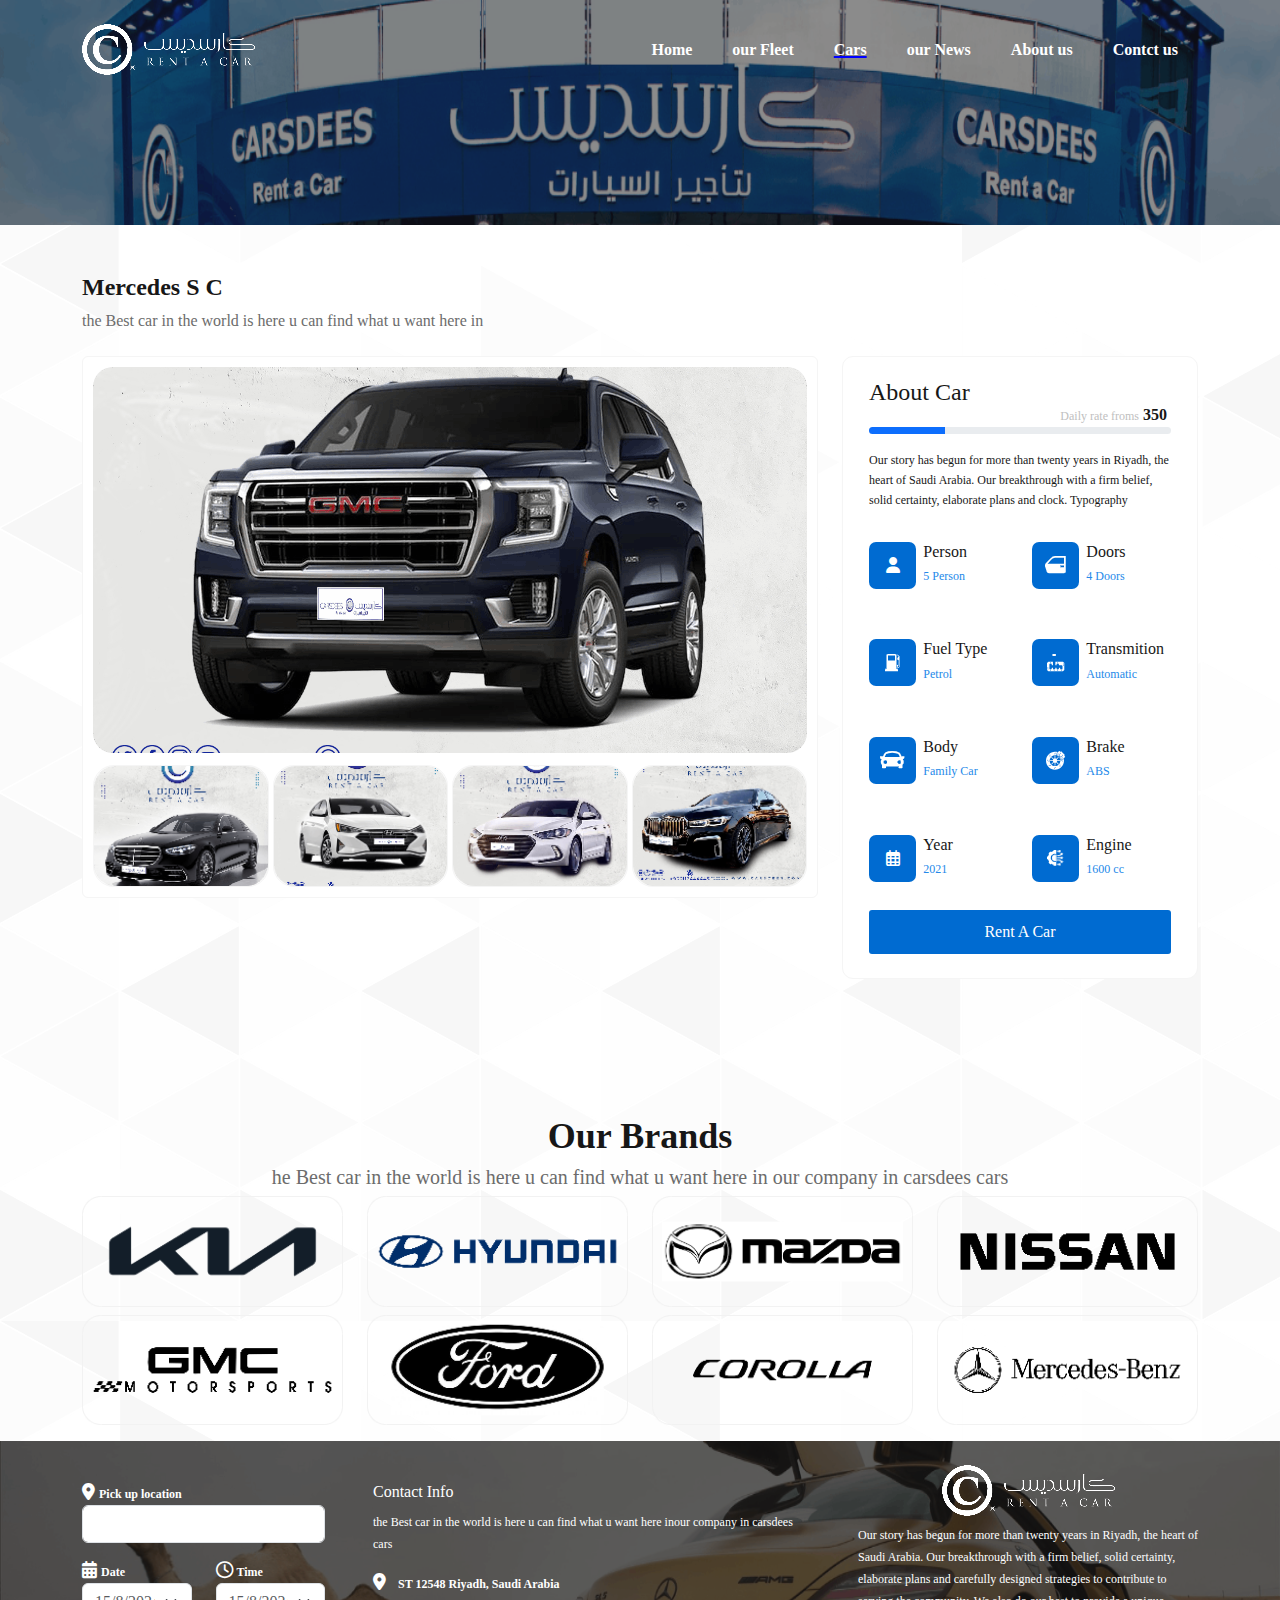
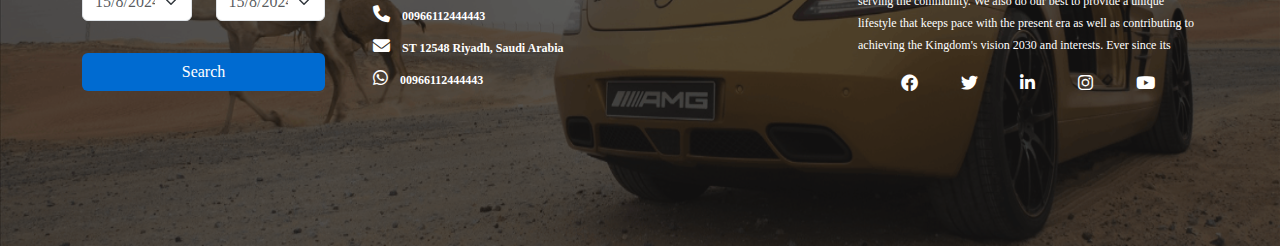
<file: cars.html>
<!DOCTYPE html>
<html lang="en">
<head>
    <link rel="stylesheet" href="css/all.min.css">
    <link rel="stylesheet" href="css/bootstrap.min.css">
    <link rel="stylesheet" href="index.css">

    <meta charset="UTF-8">
    <meta name="viewport" content="width=device-width, initial-scale=1.0">
    <title>cars</title>
</head>
<body>
     <nav class="navbar navbar-expand-lg bg-body-transperent  banner-nav fleet-nav  d-flex align-items-start">

            <div class="container  mt-0 z-3">
                
                <div class="py-3">
                    <img src="images/home/white logo.png" alt="logo">
                </div>

                <ul class="navbar-nav ms-auto mb-2 mb-lg-0">
                <li class="nav-item ">
                    <a class="nav-link home-link"  href="index.html">Home</a>
                </li>
                <li class="nav-item ">
                    <a class="nav-link"  href="fleet.html">our Fleet</a>
                </li>
                <li class="nav-item ">
                    <a class="nav-link cars-link"  href="cars.html">Cars</a>
                </li>
                <li class="nav-item ">
                    <a class="nav-link "  href="news.html">our News</a>
                  </li>
                <li class="nav-item ">
                    <a class="nav-link "  href="about.html">About us</a>
                </li>
                <li class="nav-item ">
                    <a class="nav-link "  href="contact.html">Contct us</a>
                </li>
                </ul>
                
                <div class="dropdown">
                <a class="btn btn-secondary dropdown-toggle" href="#" role="button" data-bs-toggle="dropdown" aria-expanded="false">
                    <i class="fa-solid fa-bars"></i>
                </a>
              
                <ul class="dropdown-menu dropdown-menu-end">
                  <li class="py-2"><a class="dropdown-item" href="index.html">Home</a></li>
                  <li class="py-2"><a class="dropdown-item" href="fleet.html">Our Fleet</a></li>
                  <li class="py-2"><a class="dropdown-item" href="cars.html">Cars</a></li>
                  <li class="py-2"><a class="dropdown-item" href="news.html">Our News</a></li>
                  <li class="py-2"><a class="dropdown-item" href="about.html">About Us</a></li>
                  <li class="py-2"><a class="dropdown-item" href="contact.html">Contact Us</a></li>
                </ul>
              </div>


            
            </div>

            <div class="layer-nav">

            </div>
    </nav>

     <section id="cars" class="py-5">
        <div class="container">
            <h1 class="">Mercedes S C</h1>
            <h4>the Best car in the world is here u can find what u want here in</h4>
          <div class="row py-3 gy-2">
            <div class="col-lg-8">
                <div class="card">
                    <img src="images/cars/Car 08.png" class="card-img-top" alt="car">
                    <div class="row gx-1 gy-2 pt-1">
                        <div class="col-3">
                            <div class="card p-0 small-card mt-lg-2">
                                <img src="images/cars/Car 17.png" class="card-img-top" alt="car">
                            </div>
                        </div>         
                        <div class="col-3">
                            <div class="card p-0 small-card mt-lg-2">
                                <img src="images/cars/Car 13 (1).png" class="card-img-top" alt="car">
                            </div>
                        </div>         
                        <div class="col-3">
                            <div class="card p-0 small-card mt-lg-2">
                                <img src="images/cars/Car 11.png" class="card-img-top" alt="car">
                            </div>
                        </div>         
                        <div class="col-3">
                            <div class="card p-0 small-card mt-lg-2">
                                <img src="images/cars/Car 09.png" class="card-img-top" alt="car">
                            </div>
                        </div>         
                    </div>
                   
                </div>
                
            </div>

            <div class="col-lg-4">
                <div class="card about-card py-2">
                    <div class="card-body">
                      <h3 class="text-start  my-0">About Car</h3>
                      <p class="text-end my-0 py-0 pe-1">Daily rate froms<span> 350</span></p>
                      <div class="progress mt-0" style="height:7px;" role="progressbar" aria-label="Basic example" aria-valuenow="75" aria-valuemin="0" aria-valuemax="100">
                        <div class="progress-bar w-25"></div>
                      </div>
                      <p class="myPar py-3 ">Our story has begun for more than twenty years in Riyadh, the heart of Saudi Arabia. Our breakthrough with a firm belief, solid certainty, elaborate plans and clock.
                        Typography
                    </p>

                    <div class="row gy-5">
                        <div class="col-6">
                            <div class="row">
                                <div class="col-4">
                                    <div class="blue-icon">
                                        <i class="fa-solid fa-user text-white"></i>
                                    </div>
                                </div>    
                                    <div class="col-8">
                                        <h5>Person</h5>
                                        <h6>5 Person</h6>
                                 </div>
                            </div>
                            
                        </div>
                        <div class="col-6">
                            <div class="row">
                                <div class="col-4">
                                    <div class="blue-icon">
                                        <img src="images/cars/Path 2843 (1).png" alt="icon ">
                                    </div>
                                </div>    
                                    <div class="col-8">
                                        <h5>Doors</h5>
                                        <h6>4 Doors</h6>
                                 </div>
                            </div>
                            
                        </div>
                        <div class="col-6">
                            <div class="row">
                                <div class="col-4">
                                    <div class="blue-icon">
                                        <img src="images/cars/Path 2844.png" alt="icon ">
                                    </div>
                                </div>    
                                    <div class="col-8">
                                        <h5>Fuel Type</h5>
                                        <h6>Petrol</h6>
                                 </div>
                            </div>
                            
                        </div>
                        <div class="col-6">
                            <div class="row">
                                <div class="col-4">
                                    <div class="blue-icon">
                                        <img src="images/cars/Path 2847.png" alt="icon ">
                                    </div>
                                </div>    
                                    <div class="col-8">
                                        <h5>Transmition</h5>
                                        <h6>Automatic</h6>
                                 </div>
                            </div>
                            
                        </div>
                        <div class="col-6">
                            <div class="row">
                                <div class="col-4">
                                    <div class="blue-icon">
                                        <img src="images/cars/Path 2842.png" alt="icon ">
                                    </div>
                                </div>    
                                    <div class="col-8">
                                        <h5>Body</h5>
                                        <h6>Family Car</h6>
                                 </div>
                            </div>
                            
                        </div>
                        <div class="col-6">
                            <div class="row">
                                <div class="col-4">
                                    <div class="blue-icon">
                                        <img src="images/cars/Path 3310.png" alt="icon ">
                                    </div>
                                </div>    
                                    <div class="col-8">
                                        <h5>Brake</h5>
                                        <h6>ABS</h6>
                                 </div>
                            </div>
                            
                        </div>
                        <div class="col-6">
                            <div class="row">
                                <div class="col-4">
                                    <div class="blue-icon">
                                        <i class="fa-regular fa-calendar-days text-white"></i>
                                    </div>
                                </div>    
                                    <div class="col-8">
                                        <h5>Year</h5>
                                        <h6>2021</h6>
                                 </div>
                            </div>
                            
                        </div>
                        <div class="col-6">
                            <div class="row">
                                <div class="col-4">
                                    <div class="blue-icon">
                                        <img src="images/cars/svgexport-17 (95).png" alt="icon ">
                                    </div>
                                </div>    
                                    <div class="col-8">
                                        <h5>Engine</h5>
                                        <h6>1600 cc</h6>
                                 </div>
                            </div>
                            
                        </div>
                    </div>
                    <button class="text-white w-100">Rent A Car</button>
                    </div>
                </div>
            </div>

          </div>
        </div>
     </section>

     <footer class="pt-5 " > 
        <div class="container mt-4">
            <h1>Our Brands</h1>
            <h5>he Best car in the world is here u can find what u want here in our company in carsdees cars</h5>

            <div class="row mb-3 gy-2">
                <div class="col-3">
                    <div class="item">
                        <img src="images/footer/8096523.png" alt="kia" class="w-100">
                    </div>
                </div>
                <div class="col-3">
                    <div class="item">
                        <img src="images/footer/HYMTF_BIG-f1b708f8.png" alt="hyundai" class="w-100">
                    </div>
                </div>
                <div class="col-3">
                    <div class="item">
                        <img src="images/footer/download.png" alt="mazda" class="w-100">
                    </div>
                </div>
                <div class="col-3">
                    <div class="item">
                        <img src="images/footer/Ferrari-Logo-1989.png" alt="nissan" class="w-100">
                    </div>
                </div>
                <div class="col-3">
                    <div class="item">
                        <img src="images/footer/gmc-motorsports-logo.png" alt="gmc" class="w-100">
                    </div>
                </div>
                <div class="col-3">
                    <div class="item">
                        <img src="images/footer/b40eb477d0f01cddb929.png" alt="ford" class="w-100">
                    </div>
                </div>
                <div class="col-3">
                    <div class="item">
                        <img src="images/footer/toyota-corolla-logo-.png" alt="corolla" class="w-100">
                    </div>
                </div>
                <div class="col-3">
                    <div class="item">
                        <img src="images/footer/mercedes-benz-4-logo.png" alt="mercedes-benz" class="w-100">
                    </div>
                </div>
            </div>
        </div>

        <div class="sec-footer">
            <div class="footer-layer ">
                <div class="container pt-4">
                    <div class="row gy-5 gx-5 ">
                        <div class="col-lg-3 pt-3 ">
                               <div class="row gy-3 ">
                                  <div class="col-12">
                                    <div class="item">
                                        <i class="fa-solid fa-location-dot"></i>
                                        <span >Pick up location</span>
                                        <input type="text" class="form-control">
                                    </div>
                                  </div>  

                                    <div class="col-6">
                                        <i class="fa-solid fa-calendar-days"></i>
                                         <span class="my-4">Date</span>
                                        <select class="form-select text-muted" aria-label="Default select example">
                                        <option selected>15/8/2024</option>
                                        <option value="1">15/8/20234</option>
                                        <option value="2">15/8/2024</option>
                                        <option value="3">15/8/2024</option>
                                        </select>
                                    </div>
                                   
                                    <div class="col-6">
                                        <i class="fa-regular fa-clock"></i>
                                         <span class="my-4">Time</span>
                                        <select class="form-select text-muted" aria-label="Default select example">
                                        <option selected>15/8/2024</option>
                                        <option value="1">15/8/2024</option>
                                        <option value="2">15/8/2024</option>
                                        <option value="3">15/8/2024</option>
                                        </select>
                                    </div>
                                     
                                    <div class="col-12">
                                        <button class="btn text-white w-100 mt-3">Search</button>
                                    </div>
                                </div>
                        </div>
                        <div class="col-lg-5  pt-3">
                            <h5>Contact Info</h5>
                            <p>the Best car in the world is here u can find what u want here inour company in carsdees cars</p>
                            <div >
                                <i class="fa-solid fa-location-dot"></i>
                                <span class="my-4 mx-2">    ST 12548 Riyadh, Saudi Arabia</span>
                            </div>
                            <div class="my-2">
                                <i class="fa-solid fa-phone"></i>
                                <span class="my-4 mx-2"> <a class="text-decoration-none text-white" href="tel:+966112444443">00966112444443</a></span>
                            </div>
                            <div class="my-2">
                                <i class="fa-solid fa-envelope"></i>
                                <span class="my-4 mx-2">   ST 12548 Riyadh, Saudi Arabia</span>
                            </div>
                            <div>
                                <i class="fa-brands fa-whatsapp"></i>
                                <span class="my-4 mx-2"><a class="text-decoration-none text-white" href="https://wa.me/112444443" target="_blank">00966112444443</a>   </span>
                            </div>
                        </div>  
                        <div class="col-lg-4   text-center ">
                            <img src="images/footer/white logo (1).png" alt="logo" class="mb-2">
                            <p>Our story has begun for more than twenty years in Riyadh, the heart of Saudi Arabia. Our breakthrough with a firm belief, solid certainty, elaborate plans and carefully designed strategies to contribute to serving the community. We also do our best to provide a unique lifestyle that keeps pace with the present era as well as contributing to achieving the Kingdom's vision 2030 and interests. Ever since its</p>
                            <div class="d-flex justify-content-evenly">
                                <a href="https://www.facebook.com" target="_blank"><i class="fa-brands fa-facebook"></i></a>
                                <a href="https://www.twitter.com" target="_blank"><i class="fa-brands fa-twitter"></i></a>
                                <a href="https://www.linkedin.com" target="_blank"><i class="fa-brands fa-linkedin-in"></i></a>
                                <a href="https://www.instagram.com" target="_blank"><i class="fa-brands fa-instagram"></i></a>
                                <a href="https://www.youtube.com" target="_blank"><i class="fa-brands fa-youtube"></i></a>
                              
                            </div>
            
                            

                        </div>
                    </div>
                </div>
                   
            </div>
           
        </div>
        
        
        
        
      
    </footer>

     <script src="js/bootstrap.bundle.min.js"></script>
</body>
</html>
</file>
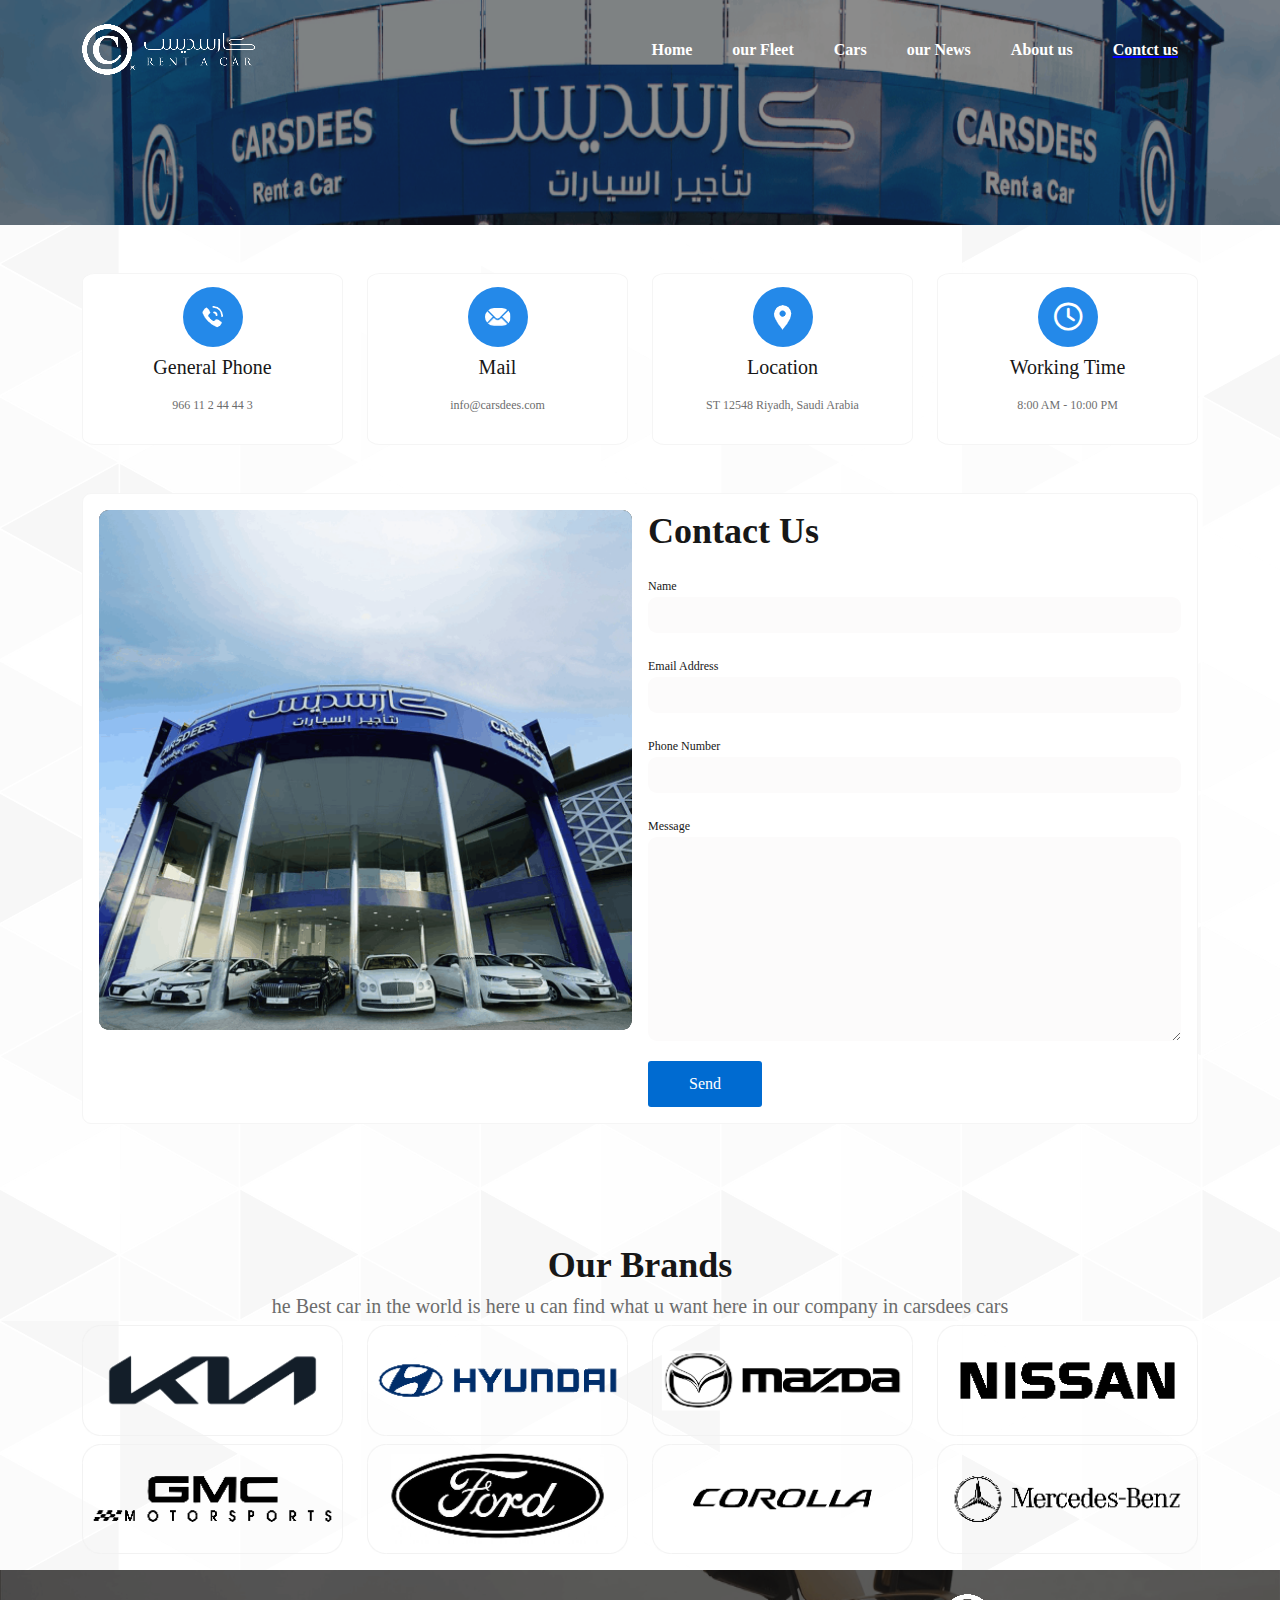
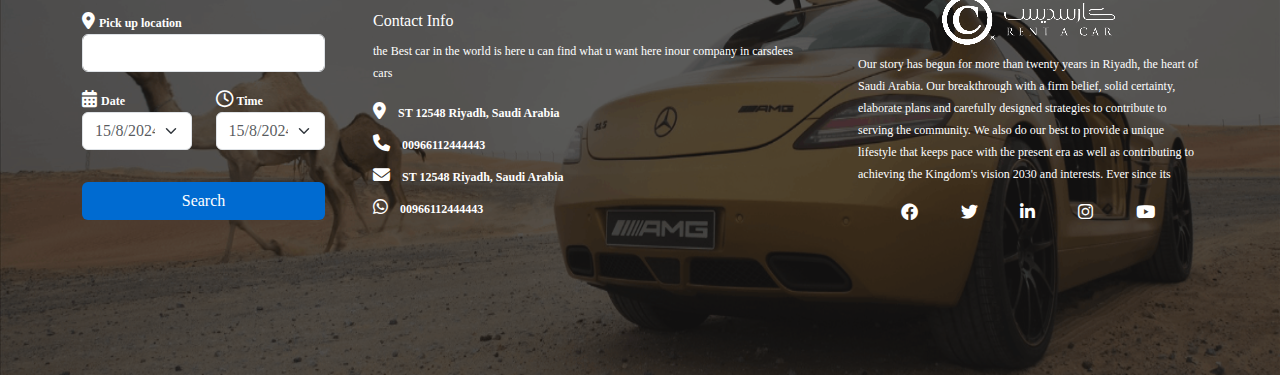
<file: contact.html>
<!DOCTYPE html>
<html lang="en">
<head>
    <link rel="stylesheet" href="css/all.min.css">
    <link rel="stylesheet" href="css/bootstrap.min.css">
    <link rel="stylesheet" href="index.css">
    <meta charset="UTF-8">
    <meta name="viewport" content="width=device-width, initial-scale=1.0">
    <title>contact</title>
</head>
<body>
    <nav class="navbar navbar-expand-lg bg-body-transperent  banner-nav fleet-nav  d-flex align-items-start">

        <div class="container  mt-0 z-3">
            
            <div class="py-3">
                <img src="images/home/white logo.png" alt="logo">
            </div>

            <ul class="navbar-nav ms-auto mb-2 mb-lg-0">
              <li class="nav-item ">
                <a class="nav-link home-link"  href="index.html">Home</a>
              </li>
              <li class="nav-item ">
                <a class="nav-link  "  href="fleet.html">our Fleet</a>
              </li>
              <li class="nav-item ">
                <a class="nav-link "  href="cars.html">Cars</a>
              </li>
              <li class="nav-item ">
                <a class="nav-link "  href="news.html">our News</a>
              </li>
              <li class="nav-item ">
                <a class="nav-link "  href="about.html">About us</a>
              </li>
              <li class="nav-item ">
                <a class="nav-link contact-link "  href="contact.html">Contct us</a>
              </li>
            </ul>
            
            <div class="dropdown">
                <a class="btn btn-secondary dropdown-toggle" href="#" role="button" data-bs-toggle="dropdown" aria-expanded="false">
                    <i class="fa-solid fa-bars"></i>
                </a>
              
                <ul class="dropdown-menu dropdown-menu-end">
                  <li class="py-2"><a class="dropdown-item" href="index.html">Home</a></li>
                  <li class="py-2"><a class="dropdown-item" href="fleet.html">Our Fleet</a></li>
                  <li class="py-2"><a class="dropdown-item" href="cars.html">Cars</a></li>
                  <li class="py-2"><a class="dropdown-item" href="news.html">Our News</a></li>
                  <li class="py-2"><a class="dropdown-item" href="about.html">About Us</a></li>
                  <li class="py-2"><a class="dropdown-item" href="contact.html">Contact Us</a></li>
                </ul>
              </div>

         
         </div>

         <div class="layer-nav">

         </div>
  </nav>

    <section id="contact" class="my-5">
        <div class="container">
            <div class="row">
                <div class="col-lg-3 ">
                    <div class="white-div">
                        <div class="blue-circle rounded-circle d-flex justify-content-center align-items-center">
                            <img src="images/contact/Path 3326.png" alt="phone">
                        </div>
                        <h5>General Phone</h5>
                        <p><a class="text-decoration-none" href="tel:+966 11 2 44 44 3">966 11 2 44 44 3</a></p>
                    </div>
                </div>
                <div class="col-lg-3">
                    <div class="white-div">
                        <div class="blue-circle rounded-circle d-flex justify-content-center align-items-center">
                            <img src="images/contact/svgexport-17 (100).png" alt="Mail">
                        </div>
                        <h5>Mail</h5>
                        <p><a class="text-decoration-none" href="mailto:your@email.com" target="_blank" >info@carsdees.com</a></p>
                    </div>
                </div>
                <div class="col-lg-3">
                    <div class="white-div">
                        <div class="blue-circle rounded-circle d-flex justify-content-center align-items-center">
                            <img src="images/contact/Icon material-locati.png" alt="location">
                        </div>
                        <h5>Location</h5>
                        <p>ST 12548 Riyadh, Saudi Arabia</p>
                    </div>
                </div>
                <div class="col-lg-3 ">
                    <div class="white-div">
                        <div class="blue-circle rounded-circle d-flex justify-content-center align-items-center">
                            <i class="fa-regular fa-clock text-white fs-3"></i>
                        </div>
                        <h5>Working Time</h5>
                        <p>8:00 AM - 10:00 PM</p>
                    </div>
                </div>
            </div>

            <div class="card mb-3 p-3 mt-5">
                <div class="row g-3">
                    <div class="col-md-6">
                        <img src="images/contact/سناب 01.png" alt="karsedes" class="w-100">
                    </div>
                    <div class="col-lg-6">
                        <h2>Contact Us</h2>
                        <form>
                            <label for="name">Name</label>
                            <input type="text" id="name" class="form-control">
    
                            <label for="Email">Email Address</label>
                            <input type="email" id="Email" class="form-control">
    
                            <label for="Phone">Phone Number</label>
                            <input type="number" id="Phone" class="form-control">
    
                            <label for="message">Message</label>
                            <textarea class="form-control" name="Message" id="Message" cols="30" rows="8"></textarea>
                        </form>
                        <button class="btn">Send</button>
                    </div>
                </div>
              </div>


        </div>
     </section>



     <footer class="pt-5 " > 
        <div class="container mt-4">
            <h1>Our Brands</h1>
            <h5>he Best car in the world is here u can find what u want here in our company in carsdees cars</h5>

            <div class="row mb-3 gy-2">
                <div class="col-3">
                    <div class="item">
                        <img src="images/footer/8096523.png" alt="kia" class="w-100">
                    </div>
                </div>
                <div class="col-3">
                    <div class="item">
                        <img src="images/footer/HYMTF_BIG-f1b708f8.png" alt="hyundai" class="w-100">
                    </div>
                </div>
                <div class="col-3">
                    <div class="item">
                        <img src="images/footer/download.png" alt="mazda" class="w-100">
                    </div>
                </div>
                <div class="col-3">
                    <div class="item">
                        <img src="images/footer/Ferrari-Logo-1989.png" alt="nissan" class="w-100">
                    </div>
                </div>
                <div class="col-3">
                    <div class="item">
                        <img src="images/footer/gmc-motorsports-logo.png" alt="gmc" class="w-100">
                    </div>
                </div>
                <div class="col-3">
                    <div class="item">
                        <img src="images/footer/b40eb477d0f01cddb929.png" alt="ford" class="w-100">
                    </div>
                </div>
                <div class="col-3">
                    <div class="item">
                        <img src="images/footer/toyota-corolla-logo-.png" alt="corolla" class="w-100">
                    </div>
                </div>
                <div class="col-3">
                    <div class="item">
                        <img src="images/footer/mercedes-benz-4-logo.png" alt="mercedes-benz" class="w-100">
                    </div>
                </div>
            </div>
        </div>

        <div class="sec-footer">
            <div class="footer-layer ">
                <div class="container pt-4">
                    <div class="row gy-5 gx-5 ">
                        <div class="col-lg-3 pt-3 ">
                               <div class="row gy-3 ">
                                  <div class="col-12">
                                    <div class="item">
                                        <i class="fa-solid fa-location-dot"></i>
                                        <span >Pick up location</span>
                                        <input type="text" class="form-control">
                                    </div>
                                  </div>  

                                    <div class="col-6">
                                        <i class="fa-solid fa-calendar-days"></i>
                                         <span class="my-4">Date</span>
                                        <select class="form-select text-muted" aria-label="Default select example">
                                        <option selected>15/8/2024</option>
                                        <option value="1">15/8/20234</option>
                                        <option value="2">15/8/2024</option>
                                        <option value="3">15/8/2024</option>
                                        </select>
                                    </div>
                                   
                                    <div class="col-6">
                                        <i class="fa-regular fa-clock"></i>
                                         <span class="my-4">Time</span>
                                        <select class="form-select text-muted" aria-label="Default select example">
                                        <option selected>15/8/2024</option>
                                        <option value="1">15/8/2024</option>
                                        <option value="2">15/8/2024</option>
                                        <option value="3">15/8/2024</option>
                                        </select>
                                    </div>
                                     
                                    <div class="col-12">
                                        <button class="btn text-white w-100 mt-3">Search</button>
                                    </div>
                                </div>
                        </div>
                        <div class="col-lg-5  pt-3">
                            <h5>Contact Info</h5>
                            <p>the Best car in the world is here u can find what u want here inour company in carsdees cars</p>
                            <div >
                                <i class="fa-solid fa-location-dot"></i>
                                <span class="my-4 mx-2">    ST 12548 Riyadh, Saudi Arabia</span>
                            </div>
                            <div class="my-2">
                                <i class="fa-solid fa-phone"></i>
                                <span class="my-4 mx-2"> <a class="text-decoration-none text-white" href="tel:+966112444443">00966112444443</a></span>
                            </div>
                            <div class="my-2">
                                <i class="fa-solid fa-envelope"></i>
                                <span class="my-4 mx-2">   ST 12548 Riyadh, Saudi Arabia</span>
                            </div>
                            <div>
                                <i class="fa-brands fa-whatsapp"></i>
                                <span class="my-4 mx-2"><a class="text-decoration-none text-white" href="https://wa.me/112444443" target="_blank">00966112444443</a>   </span>
                            </div>
                        </div>  
                        <div class="col-lg-4   text-center ">
                            <img src="images/footer/white logo (1).png" alt="logo" class="mb-2">
                            <p>Our story has begun for more than twenty years in Riyadh, the heart of Saudi Arabia. Our breakthrough with a firm belief, solid certainty, elaborate plans and carefully designed strategies to contribute to serving the community. We also do our best to provide a unique lifestyle that keeps pace with the present era as well as contributing to achieving the Kingdom's vision 2030 and interests. Ever since its</p>
                            <div class="d-flex justify-content-evenly">
                                <a href="https://www.facebook.com" target="_blank"><i class="fa-brands fa-facebook"></i></a>
                                <a href="https://www.twitter.com" target="_blank"><i class="fa-brands fa-twitter"></i></a>
                                <a href="https://www.linkedin.com" target="_blank"><i class="fa-brands fa-linkedin-in"></i></a>
                                <a href="https://www.instagram.com" target="_blank"><i class="fa-brands fa-instagram"></i></a>
                                <a href="https://www.youtube.com" target="_blank"><i class="fa-brands fa-youtube"></i></a>
                              
                            </div>
            
                            

                        </div>
                    </div>
                </div>
                   
            </div>
           
        </div>
        
        
        
        
      
    </footer>


     <script src="js/bootstrap.bundle.min.js"></script>
</body>
</html>
</file>
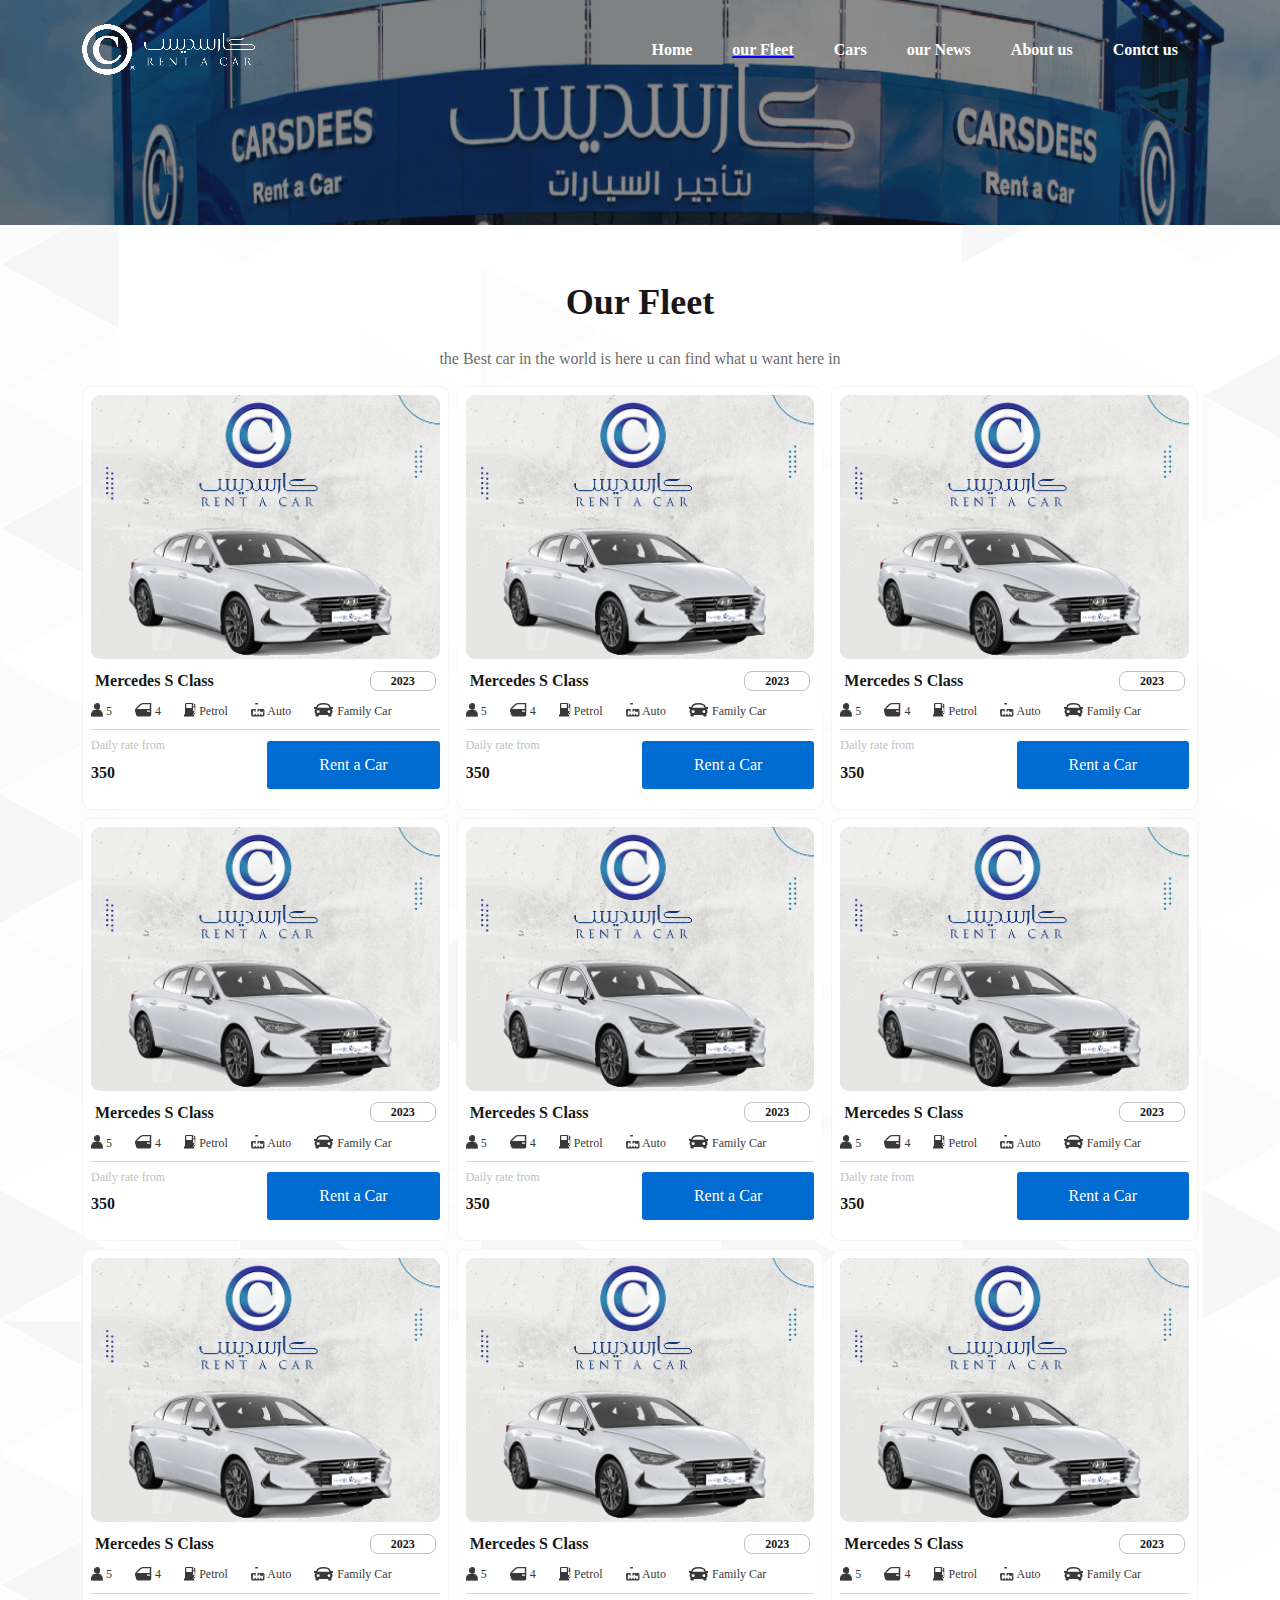
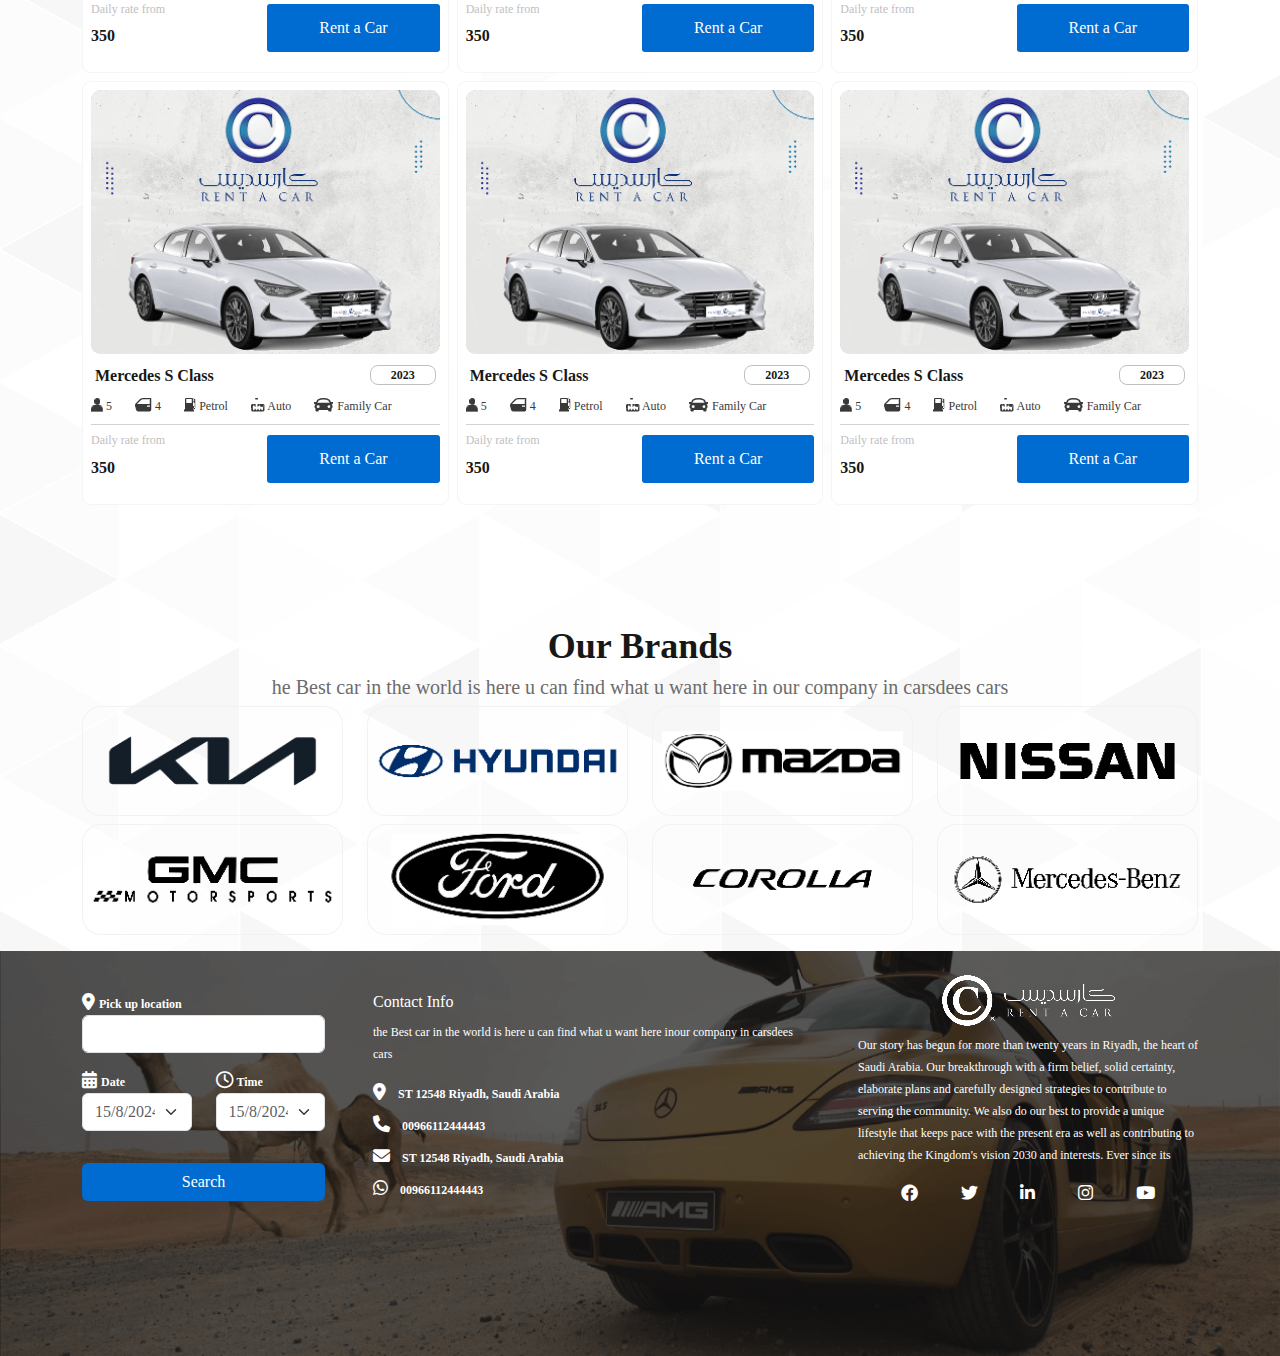
<file: fleet.html>
<!DOCTYPE html>
<html lang="en">
<head>
        <link rel="stylesheet" href="css/all.min.css">
        <link rel="stylesheet" href="css/bootstrap.min.css">
        <link rel="stylesheet" href="index.css">

    <meta charset="UTF-8">
    <meta name="viewport" content="width=device-width, initial-scale=1.0">
    <title>fleet</title>
</head>
<body>

    
    <nav class="navbar  navbar-expand-lg bg-body-transperent  banner-nav fleet-nav  d-flex align-items-start">

        <div class="container  mt-0 z-3">
            
            <div class="py-3">
                <img src="images/home/white logo.png" alt="logo">
            </div>

            <ul class="navbar-nav ms-auto mb-2 mb-lg-0">
              <li class="nav-item ">
                <a class="nav-link home-link"  href="index.html">Home</a>
              </li>
              <li class="nav-item ">
                <a class="nav-link fleet-link "  href="fleet.html">our Fleet</a>
              </li>
        
              <li class="nav-item ">
                <a class="nav-link "  href="cars.html">Cars</a>
              </li>
              <li class="nav-item ">
                <a class="nav-link "  href="news.html">our News</a>
              </li>
             
              <li class="nav-item ">
                <a class="nav-link "  href="about.html">About us</a>
              </li>
              <li class="nav-item ">
                <a class="nav-link "  href="contact.html">Contct us</a>
              </li>
            </ul>
            
            <div class="dropdown">
            <a class="btn btn-secondary dropdown-toggle" href="#" role="button" data-bs-toggle="dropdown" aria-expanded="false">
                <i class="fa-solid fa-bars"></i>
            </a>
          
            <ul class="dropdown-menu dropdown-menu-end">
              <li class="py-2"><a class="dropdown-item" href="index.html">Home</a></li>
              <li class="py-2"><a class="dropdown-item" href="fleet.html">Our Fleet</a></li>
              <li class="py-2"><a class="dropdown-item" href="cars.html">Cars</a></li>
              <li class="py-2"><a class="dropdown-item" href="news.html">Our News</a></li>
              <li class="py-2"><a class="dropdown-item" href="about.html">About Us</a></li>
              <li class="py-2"><a class="dropdown-item" href="contact.html">Contact Us</a></li>
            </ul>
          </div>

         
         </div>

         <div class="layer-nav">

         </div>
  </nav>
    

     <section id="our-fleet" class="mb-5">
        <div class="container text-center mt-5">
               <h1 class="py-2">Our Fleet</h1>
               <h4 class="py-2">the Best car in the world is here u can find what u want here in</h4>

            <div class="row row-cols-1 row-cols-md-3 gx-2 gy-2">
                <div class="col-lg-4">
                    <div class="card h-100 pt-2 px-2">
                          <img src="images/our fleet/Car 01.png" class="card-img-top " alt="car" >
                       <div class="card-body  py-1 px-0 ">
                           <div class="d-flex justify-content-between align-items-center px-1">
                               <h5 class="card-title  mt-2">Mercedes S Class</h5>
                               <span class="d-flex align-items-center justify-content-center date">2023</span>
                           </div>
                          <div class=" d-flex justify-content-between align-items-center py-1">
                            <span><img class="pb-1" src="images/our fleet/svgexport-17 (93).png" alt="person"> 5</span>
                            <span><img class="pb-1" src="images/our fleet/Path 2843.png" alt="person"> 4</span>
                            <span><img class="pb-1"  src="images/our fleet/Path 2844.png" alt="person"> Petrol</span>
                            <span><img class="pb-1" src="images/our fleet/Path 2847.png" alt="person"> Auto</span>
                            <span class="me-5"><img class="pb-1" src="images/our fleet/Path 2842.png" alt="person"> Family Car</span>
                          </div>
                       </div>
                       <div class="card-footer bg-transparent px-0">
                           <div class="d-flex justify-content-between align-items-center ">
                               <div>
                                   <h5>Daily rate from</h5>
                                    <p>350</p>
                               </div>
                               <div>
                                   <a href="cars.html"><button>Rent a Car</button></a>
                               </div>   
                           </div>
                       </div>
                    </div>
               </div>
               <div class="col-lg-4">
                    <div class="card h-100 pt-2 px-2">
                          <img src="images/our fleet/Car 01.png" class="card-img-top " alt="car" >
                       <div class="card-body  py-1 px-0 ">
                           <div class="d-flex justify-content-between align-items-center px-1">
                               <h5 class="card-title  mt-2">Mercedes S Class</h5>
                               <span class="d-flex align-items-center justify-content-center date">2023</span>
                           </div>
                          <div class=" d-flex justify-content-between align-items-center py-1">
                            <span><img class="pb-1" src="images/our fleet/svgexport-17 (93).png" alt="person"> 5</span>
                            <span><img class="pb-1" src="images/our fleet/Path 2843.png" alt="person"> 4</span>
                            <span><img class="pb-1"  src="images/our fleet/Path 2844.png" alt="person"> Petrol</span>
                            <span><img class="pb-1" src="images/our fleet/Path 2847.png" alt="person"> Auto</span>
                            <span class="me-5"><img class="pb-1" src="images/our fleet/Path 2842.png" alt="person"> Family Car</span>
                          </div>
                       </div>
                       <div class="card-footer bg-transparent px-0">
                           <div class="d-flex justify-content-between align-items-center ">
                               <div>
                                   <h5>Daily rate from</h5>
                                    <p>350</p>
                               </div>
                               <div>
                                   <a href="cars.html"><button>Rent a Car</button></a>
                               </div>   
                           </div>
                       </div>
                    </div>
               </div>
               <div class="col-lg-4">
                    <div class="card h-100 pt-2 px-2">
                          <img src="images/our fleet/Car 01.png" class="card-img-top " alt="car" >
                       <div class="card-body  py-1 px-0 ">
                           <div class="d-flex justify-content-between align-items-center px-1">
                               <h5 class="card-title  mt-2">Mercedes S Class</h5>
                               <span class="d-flex align-items-center justify-content-center date">2023</span>
                           </div>
                          <div class=" d-flex justify-content-between align-items-center py-1">
                            <span><img class="pb-1" src="images/our fleet/svgexport-17 (93).png" alt="person"> 5</span>
                            <span><img class="pb-1" src="images/our fleet/Path 2843.png" alt="person"> 4</span>
                            <span><img class="pb-1"  src="images/our fleet/Path 2844.png" alt="person"> Petrol</span>
                            <span><img class="pb-1" src="images/our fleet/Path 2847.png" alt="person"> Auto</span>
                            <span class="me-5"><img class="pb-1" src="images/our fleet/Path 2842.png" alt="person"> Family Car</span>
                          </div>
                       </div>
                       <div class="card-footer bg-transparent px-0">
                           <div class="d-flex justify-content-between align-items-center ">
                               <div>
                                   <h5>Daily rate from</h5>
                                    <p>350</p>
                               </div>
                               <div>
                                   <a href="cars.html"><button>Rent a Car</button></a>
                               </div>   
                           </div>
                       </div>
                    </div>
               </div>
               <div class="col-lg-4">
                    <div class="card h-100 pt-2 px-2">
                          <img src="images/our fleet/Car 01.png" class="card-img-top " alt="car" >
                       <div class="card-body  py-1 px-0 ">
                           <div class="d-flex justify-content-between align-items-center px-1">
                               <h5 class="card-title  mt-2">Mercedes S Class</h5>
                               <span class="d-flex align-items-center justify-content-center date">2023</span>
                           </div>
                          <div class=" d-flex justify-content-between align-items-center py-1">
                            <span><img class="pb-1" src="images/our fleet/svgexport-17 (93).png" alt="person"> 5</span>
                            <span><img class="pb-1" src="images/our fleet/Path 2843.png" alt="person"> 4</span>
                            <span><img class="pb-1"  src="images/our fleet/Path 2844.png" alt="person"> Petrol</span>
                            <span><img class="pb-1" src="images/our fleet/Path 2847.png" alt="person"> Auto</span>
                            <span class="me-5"><img class="pb-1" src="images/our fleet/Path 2842.png" alt="person"> Family Car</span>
                          </div>
                       </div>
                       <div class="card-footer bg-transparent px-0">
                           <div class="d-flex justify-content-between align-items-center ">
                               <div>
                                   <h5>Daily rate from</h5>
                                    <p>350</p>
                               </div>
                               <div>
                                   <a href="cars.html"><button>Rent a Car</button></a>
                               </div>   
                           </div>
                       </div>
                    </div>
               </div>
               <div class="col-lg-4">
                    <div class="card h-100 pt-2 px-2">
                          <img src="images/our fleet/Car 01.png" class="card-img-top " alt="car" >
                       <div class="card-body  py-1 px-0 ">
                           <div class="d-flex justify-content-between align-items-center px-1">
                               <h5 class="card-title  mt-2">Mercedes S Class</h5>
                               <span class="d-flex align-items-center justify-content-center date">2023</span>
                           </div>
                          <div class=" d-flex justify-content-between align-items-center py-1">
                            <span><img class="pb-1" src="images/our fleet/svgexport-17 (93).png" alt="person"> 5</span>
                            <span><img class="pb-1" src="images/our fleet/Path 2843.png" alt="person"> 4</span>
                            <span><img class="pb-1"  src="images/our fleet/Path 2844.png" alt="person"> Petrol</span>
                            <span><img class="pb-1" src="images/our fleet/Path 2847.png" alt="person"> Auto</span>
                            <span class="me-5"><img class="pb-1" src="images/our fleet/Path 2842.png" alt="person"> Family Car</span>
                          </div>
                       </div>
                       <div class="card-footer bg-transparent px-0">
                           <div class="d-flex justify-content-between align-items-center ">
                               <div>
                                   <h5>Daily rate from</h5>
                                    <p>350</p>
                               </div>
                               <div>
                                   <a href="cars.html"><button>Rent a Car</button></a>
                               </div>   
                           </div>
                       </div>
                    </div>
               </div>
               <div class="col-lg-4">
                    <div class="card h-100 pt-2 px-2">
                          <img src="images/our fleet/Car 01.png" class="card-img-top " alt="car" >
                       <div class="card-body  py-1 px-0 ">
                           <div class="d-flex justify-content-between align-items-center px-1">
                               <h5 class="card-title  mt-2">Mercedes S Class</h5>
                               <span class="d-flex align-items-center justify-content-center date">2023</span>
                           </div>
                          <div class=" d-flex justify-content-between align-items-center py-1">
                            <span><img class="pb-1" src="images/our fleet/svgexport-17 (93).png" alt="person"> 5</span>
                            <span><img class="pb-1" src="images/our fleet/Path 2843.png" alt="person"> 4</span>
                            <span><img class="pb-1"  src="images/our fleet/Path 2844.png" alt="person"> Petrol</span>
                            <span><img class="pb-1" src="images/our fleet/Path 2847.png" alt="person"> Auto</span>
                            <span class="me-5"><img class="pb-1" src="images/our fleet/Path 2842.png" alt="person"> Family Car</span>
                          </div>
                       </div>
                       <div class="card-footer bg-transparent px-0">
                           <div class="d-flex justify-content-between align-items-center ">
                               <div>
                                   <h5>Daily rate from</h5>
                                    <p>350</p>
                               </div>
                               <div>
                                   <a href="cars.html"><button>Rent a Car</button></a>
                               </div>   
                           </div>
                       </div>
                    </div>
               </div>
                <div class="col-lg-4">
                    <div class="card h-100 pt-2 px-2">
                          <img src="images/our fleet/Car 01.png" class="card-img-top " alt="car" >
                       <div class="card-body  py-1 px-0 ">
                           <div class="d-flex justify-content-between align-items-center px-1">
                               <h5 class="card-title  mt-2">Mercedes S Class</h5>
                               <span class="d-flex align-items-center justify-content-center date">2023</span>
                           </div>
                          <div class=" d-flex justify-content-between align-items-center py-1">
                            <span><img class="pb-1" src="images/our fleet/svgexport-17 (93).png" alt="person"> 5</span>
                            <span><img class="pb-1" src="images/our fleet/Path 2843.png" alt="person"> 4</span>
                            <span><img class="pb-1"  src="images/our fleet/Path 2844.png" alt="person"> Petrol</span>
                            <span><img class="pb-1" src="images/our fleet/Path 2847.png" alt="person"> Auto</span>
                            <span class="me-5"><img class="pb-1" src="images/our fleet/Path 2842.png" alt="person"> Family Car</span>
                          </div>
                       </div>
                       <div class="card-footer bg-transparent px-0">
                           <div class="d-flex justify-content-between align-items-center ">
                               <div>
                                   <h5>Daily rate from</h5>
                                    <p>350</p>
                               </div>
                               <div>
                                   <a href="cars.html"><button>Rent a Car</button></a>
                               </div>   
                           </div>
                       </div>
                    </div>
               </div>
               <div class="col-lg-4">
                    <div class="card h-100 pt-2 px-2">
                          <img src="images/our fleet/Car 01.png" class="card-img-top " alt="car" >
                       <div class="card-body  py-1 px-0 ">
                           <div class="d-flex justify-content-between align-items-center px-1">
                               <h5 class="card-title  mt-2">Mercedes S Class</h5>
                               <span class="d-flex align-items-center justify-content-center date">2023</span>
                           </div>
                          <div class=" d-flex justify-content-between align-items-center py-1">
                            <span><img class="pb-1" src="images/our fleet/svgexport-17 (93).png" alt="person"> 5</span>
                            <span><img class="pb-1" src="images/our fleet/Path 2843.png" alt="person"> 4</span>
                            <span><img class="pb-1"  src="images/our fleet/Path 2844.png" alt="person"> Petrol</span>
                            <span><img class="pb-1" src="images/our fleet/Path 2847.png" alt="person"> Auto</span>
                            <span class="me-5"><img class="pb-1" src="images/our fleet/Path 2842.png" alt="person"> Family Car</span>
                          </div>
                       </div>
                       <div class="card-footer bg-transparent px-0">
                           <div class="d-flex justify-content-between align-items-center ">
                               <div>
                                   <h5>Daily rate from</h5>
                                    <p>350</p>
                               </div>
                               <div>
                                   <a href="cars.html"><button>Rent a Car</button></a>
                               </div>   
                           </div>
                       </div>
                    </div>
               </div>
               <div class="col-lg-4">
                    <div class="card h-100 pt-2 px-2">
                          <img src="images/our fleet/Car 01.png" class="card-img-top " alt="car" >
                       <div class="card-body  py-1 px-0 ">
                           <div class="d-flex justify-content-between align-items-center px-1">
                               <h5 class="card-title  mt-2">Mercedes S Class</h5>
                               <span class="d-flex align-items-center justify-content-center date">2023</span>
                           </div>
                          <div class=" d-flex justify-content-between align-items-center py-1">
                            <span><img class="pb-1" src="images/our fleet/svgexport-17 (93).png" alt="person"> 5</span>
                            <span><img class="pb-1" src="images/our fleet/Path 2843.png" alt="person"> 4</span>
                            <span><img class="pb-1"  src="images/our fleet/Path 2844.png" alt="person"> Petrol</span>
                            <span><img class="pb-1" src="images/our fleet/Path 2847.png" alt="person"> Auto</span>
                            <span class="me-5"><img class="pb-1" src="images/our fleet/Path 2842.png" alt="person"> Family Car</span>
                          </div>
                       </div>
                       <div class="card-footer bg-transparent px-0">
                           <div class="d-flex justify-content-between align-items-center ">
                               <div>
                                   <h5>Daily rate from</h5>
                                    <p>350</p>
                               </div>
                               <div>
                                   <a href="cars.html"><button>Rent a Car</button></a>
                               </div>   
                           </div>
                       </div>
                    </div>
               </div>
               <div class="col-lg-4">
                    <div class="card h-100 pt-2 px-2">
                          <img src="images/our fleet/Car 01.png" class="card-img-top " alt="car" >
                       <div class="card-body  py-1 px-0 ">
                           <div class="d-flex justify-content-between align-items-center px-1">
                               <h5 class="card-title  mt-2">Mercedes S Class</h5>
                               <span class="d-flex align-items-center justify-content-center date">2023</span>
                           </div>
                          <div class=" d-flex justify-content-between align-items-center py-1">
                            <span><img class="pb-1" src="images/our fleet/svgexport-17 (93).png" alt="person"> 5</span>
                            <span><img class="pb-1" src="images/our fleet/Path 2843.png" alt="person"> 4</span>
                            <span><img class="pb-1"  src="images/our fleet/Path 2844.png" alt="person"> Petrol</span>
                            <span><img class="pb-1" src="images/our fleet/Path 2847.png" alt="person"> Auto</span>
                            <span class="me-5"><img class="pb-1" src="images/our fleet/Path 2842.png" alt="person"> Family Car</span>
                          </div>
                       </div>
                       <div class="card-footer bg-transparent px-0">
                           <div class="d-flex justify-content-between align-items-center ">
                               <div>
                                   <h5>Daily rate from</h5>
                                    <p>350</p>
                               </div>
                               <div>
                                   <a href="cars.html"><button>Rent a Car</button></a>
                               </div>   
                           </div>
                       </div>
                    </div>
               </div>
               <div class="col-lg-4">
                    <div class="card h-100 pt-2 px-2">
                          <img src="images/our fleet/Car 01.png" class="card-img-top " alt="car" >
                       <div class="card-body  py-1 px-0 ">
                           <div class="d-flex justify-content-between align-items-center px-1">
                               <h5 class="card-title  mt-2">Mercedes S Class</h5>
                               <span class="d-flex align-items-center justify-content-center date">2023</span>
                           </div>
                          <div class=" d-flex justify-content-between align-items-center py-1">
                            <span><img class="pb-1" src="images/our fleet/svgexport-17 (93).png" alt="person"> 5</span>
                            <span><img class="pb-1" src="images/our fleet/Path 2843.png" alt="person"> 4</span>
                            <span><img class="pb-1"  src="images/our fleet/Path 2844.png" alt="person"> Petrol</span>
                            <span><img class="pb-1" src="images/our fleet/Path 2847.png" alt="person"> Auto</span>
                            <span class="me-5"><img class="pb-1" src="images/our fleet/Path 2842.png" alt="person"> Family Car</span>
                          </div>
                       </div>
                       <div class="card-footer bg-transparent px-0">
                           <div class="d-flex justify-content-between align-items-center ">
                               <div>
                                   <h5>Daily rate from</h5>
                                    <p>350</p>
                               </div>
                               <div>
                                   <a href="cars.html"><button>Rent a Car</button></a>
                               </div>   
                           </div>
                       </div>
                    </div>
               </div>
               <div class="col-lg-4">
                    <div class="card h-100 pt-2 px-2">
                          <img src="images/our fleet/Car 01.png" class="card-img-top " alt="car" >
                       <div class="card-body  py-1 px-0 ">
                           <div class="d-flex justify-content-between align-items-center px-1">
                               <h5 class="card-title  mt-2">Mercedes S Class</h5>
                               <span class="d-flex align-items-center justify-content-center date">2023</span>
                           </div>
                          <div class=" d-flex justify-content-between align-items-center py-1">
                            <span><img class="pb-1" src="images/our fleet/svgexport-17 (93).png" alt="person"> 5</span>
                            <span><img class="pb-1" src="images/our fleet/Path 2843.png" alt="person"> 4</span>
                            <span><img class="pb-1"  src="images/our fleet/Path 2844.png" alt="person"> Petrol</span>
                            <span><img class="pb-1" src="images/our fleet/Path 2847.png" alt="person"> Auto</span>
                            <span class="me-5"><img class="pb-1" src="images/our fleet/Path 2842.png" alt="person"> Family Car</span>
                          </div>
                       </div>
                       <div class="card-footer bg-transparent px-0">
                           <div class="d-flex justify-content-between align-items-center ">
                               <div>
                                   <h5>Daily rate from</h5>
                                    <p>350</p>
                               </div>
                               <div>
                                   <a href="cars.html"><button>Rent a Car</button></a>
                               </div>   
                           </div>
                       </div>
                    </div>
               </div>
           </div>
          
         </div>
       </section>
      

       <footer class="pt-5 " > 
        <div class="container mt-4">
            <h1>Our Brands</h1>
            <h5>he Best car in the world is here u can find what u want here in our company in carsdees cars</h5>

            <div class="row mb-3 gy-2">
                <div class="col-3">
                    <div class="item">
                        <img src="images/footer/8096523.png" alt="kia" class="w-100">
                    </div>
                </div>
                <div class="col-3">
                    <div class="item">
                        <img src="images/footer/HYMTF_BIG-f1b708f8.png" alt="hyundai" class="w-100">
                    </div>
                </div>
                <div class="col-3">
                    <div class="item">
                        <img src="images/footer/download.png" alt="mazda" class="w-100">
                    </div>
                </div>
                <div class="col-3">
                    <div class="item">
                        <img src="images/footer/Ferrari-Logo-1989.png" alt="nissan" class="w-100">
                    </div>
                </div>
                <div class="col-3">
                    <div class="item">
                        <img src="images/footer/gmc-motorsports-logo.png" alt="gmc" class="w-100">
                    </div>
                </div>
                <div class="col-3">
                    <div class="item">
                        <img src="images/footer/b40eb477d0f01cddb929.png" alt="ford" class="w-100">
                    </div>
                </div>
                <div class="col-3">
                    <div class="item">
                        <img src="images/footer/toyota-corolla-logo-.png" alt="corolla" class="w-100">
                    </div>
                </div>
                <div class="col-3">
                    <div class="item">
                        <img src="images/footer/mercedes-benz-4-logo.png" alt="mercedes-benz" class="w-100">
                    </div>
                </div>
            </div>
        </div>

        <div class="sec-footer">
            <div class="footer-layer ">
                <div class="container pt-4">
                    <div class="row gy-5 gx-5 ">
                        <div class="col-lg-3 pt-3 ">
                               <div class="row gy-3 ">
                                  <div class="col-12">
                                    <div class="item">
                                        <i class="fa-solid fa-location-dot"></i>
                                        <span >Pick up location</span>
                                        <input type="text" class="form-control">
                                    </div>
                                  </div>  

                                    <div class="col-6">
                                        <i class="fa-solid fa-calendar-days"></i>
                                         <span class="my-4">Date</span>
                                        <select class="form-select text-muted" aria-label="Default select example">
                                        <option selected>15/8/2024</option>
                                        <option value="1">15/8/20234</option>
                                        <option value="2">15/8/2024</option>
                                        <option value="3">15/8/2024</option>
                                        </select>
                                    </div>
                                   
                                    <div class="col-6">
                                        <i class="fa-regular fa-clock"></i>
                                         <span class="my-4">Time</span>
                                        <select class="form-select text-muted" aria-label="Default select example">
                                        <option selected>15/8/2024</option>
                                        <option value="1">15/8/2024</option>
                                        <option value="2">15/8/2024</option>
                                        <option value="3">15/8/2024</option>
                                        </select>
                                    </div>
                                     
                                    <div class="col-12">
                                        <button class="btn text-white w-100 mt-3">Search</button>
                                    </div>
                                </div>
                        </div>
                        <div class="col-lg-5  pt-3">
                            <h5>Contact Info</h5>
                            <p>the Best car in the world is here u can find what u want here inour company in carsdees cars</p>
                            <div >
                                <i class="fa-solid fa-location-dot"></i>
                                <span class="my-4 mx-2">    ST 12548 Riyadh, Saudi Arabia</span>
                            </div>
                            <div class="my-2">
                                <i class="fa-solid fa-phone"></i>
                                <span class="my-4 mx-2"> <a class="text-decoration-none text-white" href="tel:+966112444443">00966112444443</a></span>
                            </div>
                            <div class="my-2">
                                <i class="fa-solid fa-envelope"></i>
                                <span class="my-4 mx-2">   ST 12548 Riyadh, Saudi Arabia</span>
                            </div>
                            <div>
                                <i class="fa-brands fa-whatsapp"></i>
                                <span class="my-4 mx-2"><a class="text-decoration-none text-white" href="https://wa.me/112444443" target="_blank">00966112444443</a>   </span>
                            </div>
                        </div>  
                        <div class="col-lg-4   text-center ">
                            <img src="images/footer/white logo (1).png" alt="logo" class="mb-2">
                            <p>Our story has begun for more than twenty years in Riyadh, the heart of Saudi Arabia. Our breakthrough with a firm belief, solid certainty, elaborate plans and carefully designed strategies to contribute to serving the community. We also do our best to provide a unique lifestyle that keeps pace with the present era as well as contributing to achieving the Kingdom's vision 2030 and interests. Ever since its</p>
                            <div class="d-flex justify-content-evenly">
                                <a href="https://www.facebook.com" target="_blank"><i class="fa-brands fa-facebook"></i></a>
                                <a href="https://www.twitter.com" target="_blank"><i class="fa-brands fa-twitter"></i></a>
                                <a href="https://www.linkedin.com" target="_blank"><i class="fa-brands fa-linkedin-in"></i></a>
                                <a href="https://www.instagram.com" target="_blank"><i class="fa-brands fa-instagram"></i></a>
                                <a href="https://www.youtube.com" target="_blank"><i class="fa-brands fa-youtube"></i></a>
                              
                            </div>
            
                            

                        </div>
                    </div>
                </div>
                   
            </div>
           
        </div>
        
        
        
        
      
    </footer>


    <script src="js/bootstrap.bundle.min.js"></script>
</body>
</html>
</file>
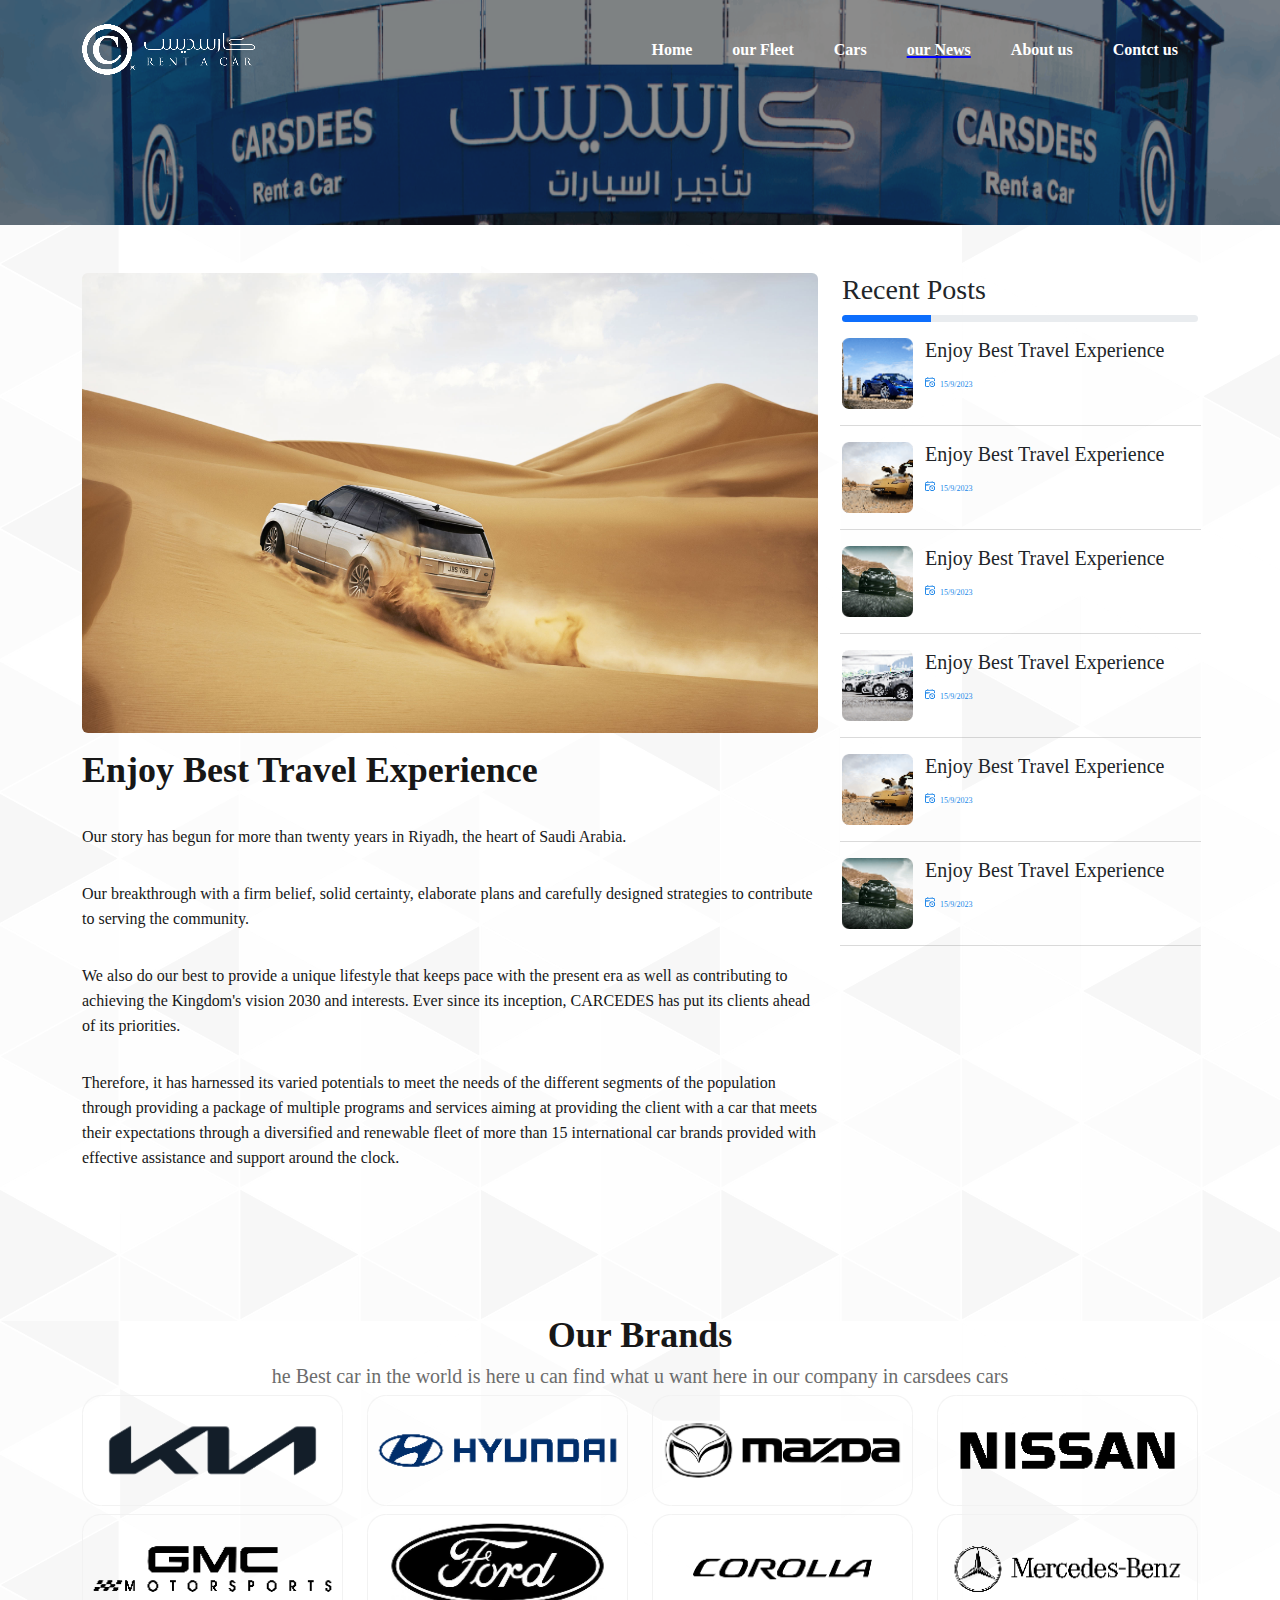
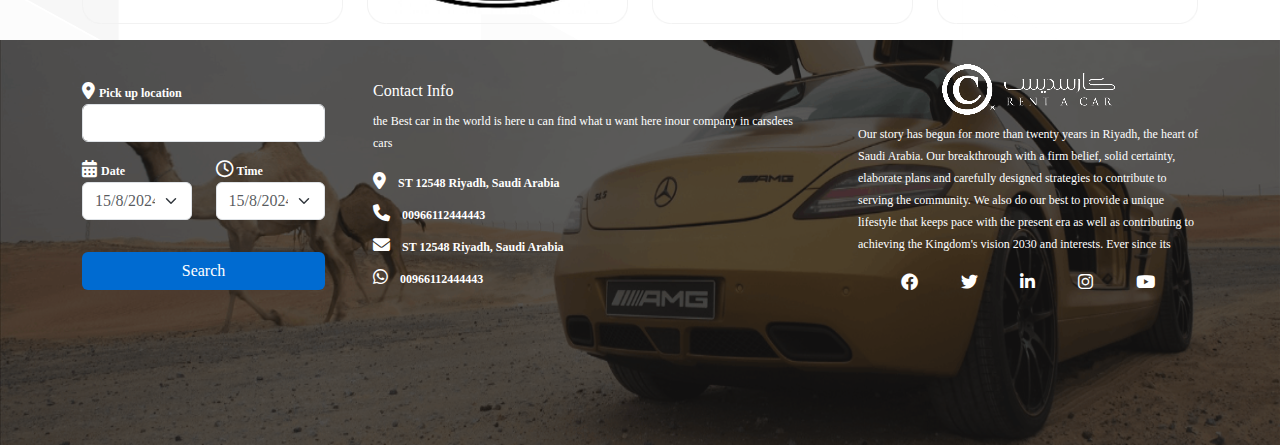
<file: news-details.html>
<!DOCTYPE html>
<html lang="en">
<head>
    <link rel="stylesheet" href="css/all.min.css">
    <link rel="stylesheet" href="css/bootstrap.min.css">
    <link rel="stylesheet" href="index.css">
    <meta charset="UTF-8">
    <meta name="viewport" content="width=device-width, initial-scale=1.0">
    <title>news-details</title>
</head>
<body>

    <nav class="navbar navbar-expand-lg bg-body-transperent  banner-nav fleet-nav  d-flex align-items-start">

        <div class="container  mt-0 z-3">
            
            <div class="py-3">
                <img src="images/home/white logo.png" alt="logo">
            </div>

            <ul class="navbar-nav ms-auto mb-2 mb-lg-0">
              <li class="nav-item ">
                <a class="nav-link home-link"  href="index.html">Home</a>
              </li>
              <li class="nav-item ">
                <a class="nav-link  "  href="fleet.html">our Fleet</a>
              </li>
              <li class="nav-item ">
                <a class="nav-link "  href="cars.html">Cars</a>
              </li>
              <li class="nav-item ">
                <a class="nav-link news-link"  href="news.html">our News</a>
              </li>
              <li class="nav-item ">
                <a class="nav-link "  href="about.html">About us</a>
              </li>
              <li class="nav-item ">
                <a class="nav-link  "  href="contact.html">Contct us</a>
              </li>
            </ul>
            
            <div class="dropdown">
                <a class="btn btn-secondary dropdown-toggle" href="#" role="button" data-bs-toggle="dropdown" aria-expanded="false">
                    <i class="fa-solid fa-bars"></i>
                </a>
              
                <ul class="dropdown-menu dropdown-menu-end">
                  <li class="py-2"><a class="dropdown-item" href="index.html">Home</a></li>
                  <li class="py-2"><a class="dropdown-item" href="fleet.html">Our Fleet</a></li>
                  <li class="py-2"><a class="dropdown-item" href="cars.html">Cars</a></li>
                  <li class="py-2"><a class="dropdown-item" href="news.html">Our News</a></li>
                  <li class="py-2"><a class="dropdown-item" href="about.html">About Us</a></li>
                  <li class="py-2"><a class="dropdown-item" href="contact.html">Contact Us</a></li>
                </ul>
              </div>

         
         </div>

         <div class="layer-nav">

         </div>
  </nav>


    <section id="news-inside" class="my-5">
        <div class="container">
            <div class="row">
                <div class="col-lg-8">
                    <img src="images/our news/land_rover_range_rover_2013_3-wide.jpg" alt="car" class="w-100 rounded">
                    <h2 class="py-3">Enjoy Best Travel Experience</h2>
                    <p class="py-2">Our story has begun for more than twenty years in Riyadh, the heart of Saudi Arabia.</p>
                    <p class="py-2">Our breakthrough with a firm belief, solid certainty, elaborate plans and carefully designed strategies to contribute to serving the community.</p>
                    <p class="py-2">We also do our best to provide a unique lifestyle that keeps pace with the present era as well as contributing to achieving the Kingdom's vision 2030 and interests. Ever since its inception, CARCEDES has put its clients ahead of its priorities.</p>
                    <p class="py-2">Therefore, it has harnessed its varied potentials to meet the needs of the different segments of the population through providing a package of multiple programs and services aiming at providing the client with a car that meets their expectations through a diversified and renewable fleet of more than 15 international car brands provided with effective assistance and support around the clock.</p>
                </div>
                <div class="col-lg-4">
                    <h3>Recent Posts</h3>
                    <div class="progress mt-0" style="height:7px;" role="progressbar" aria-label="Basic example" aria-valuenow="75" aria-valuemin="0" aria-valuemax="100">
                        <div class="progress-bar w-25"></div>
                      </div>
                     <div class="row my-3" >
                        <div class="col-3">
                            <img src="images/news inside/2006-lotus-elise-s-0.png" alt="car" class="w-100">
                        </div>
                        <div class="col-9 text-left px-0">
                            <h5>Enjoy Best Travel Experience</h5>
                            <img src="images/news inside/Path 597 (2).png" alt="time" >
                            <span class="date"> 15/9/2023</span>
                        </div>
                        <hr class="my-3 my-line">
                        <div class="col-3">
                            <img src="images/news inside/2010-mercedes-benz-s (1).png" alt="car" class="w-100">
                        </div>
                        <div class="col-9 text-left px-0">
                            <h5>Enjoy Best Travel Experience</h5>
                            <img src="images/news inside/Path 597 (2).png" alt="time" >
                            <span class="date"> 15/9/2023</span>
                        </div>
                        <hr class="my-3 my-line">
                        <div class="col-3">
                            <img src="images/news inside/234918680.png" alt="car" class="w-100">
                        </div>
                        <div class="col-9 text-left px-0">
                            <h5>Enjoy Best Travel Experience</h5>
                            <img src="images/news inside/Path 597 (2).png" alt="time" >
                            <span class="date"> 15/9/2023</span>
                        </div>
                        <hr class="my-3 my-line">
                        <div class="col-3">
                            <img src="images/news inside/Fleet-management.png" alt="car" class="w-100">
                        </div>
                        <div class="col-9 text-left px-0">
                            <h5>Enjoy Best Travel Experience</h5>
                            <img src="images/news inside/Path 597 (2).png" alt="time" >
                            <span class="date"> 15/9/2023</span>
                        </div>
                        <hr class="my-3 my-line">
                        <div class="col-3">
                            <img src="images/news inside/2010-mercedes-benz-s.png" alt="car" class="w-100">
                        </div>
                        <div class="col-9 text-left px-0">
                            <h5>Enjoy Best Travel Experience</h5>
                            <img src="images/news inside/Path 597 (2).png" alt="time" >
                            <span class="date"> 15/9/2023</span>
                        </div>
                        <hr class="my-3 my-line">
                        <div class="col-3">
                            <img src="images/news inside/234918680.png" alt="car" class="w-100">
                        </div>
                        <div class="col-9 text-left px-0">
                            <h5>Enjoy Best Travel Experience</h5>
                            <img src="images/news inside/Path 597 (2).png" alt="time" >
                            <span class="date"> 15/9/2023</span>
                        </div>
                        <hr class="my-3 my-line">
                     </div>
                </div>
            </div>
        </div>
     </section>


     <footer class="pt-5 " > 
        <div class="container mt-4">
            <h1>Our Brands</h1>
            <h5>he Best car in the world is here u can find what u want here in our company in carsdees cars</h5>

            <div class="row mb-3 gy-2">
                <div class="col-3">
                    <div class="item">
                        <img src="images/footer/8096523.png" alt="kia" class="w-100">
                    </div>
                </div>
                <div class="col-3">
                    <div class="item">
                        <img src="images/footer/HYMTF_BIG-f1b708f8.png" alt="hyundai" class="w-100">
                    </div>
                </div>
                <div class="col-3">
                    <div class="item">
                        <img src="images/footer/download.png" alt="mazda" class="w-100">
                    </div>
                </div>
                <div class="col-3">
                    <div class="item">
                        <img src="images/footer/Ferrari-Logo-1989.png" alt="nissan" class="w-100">
                    </div>
                </div>
                <div class="col-3">
                    <div class="item">
                        <img src="images/footer/gmc-motorsports-logo.png" alt="gmc" class="w-100">
                    </div>
                </div>
                <div class="col-3">
                    <div class="item">
                        <img src="images/footer/b40eb477d0f01cddb929.png" alt="ford" class="w-100">
                    </div>
                </div>
                <div class="col-3">
                    <div class="item">
                        <img src="images/footer/toyota-corolla-logo-.png" alt="corolla" class="w-100">
                    </div>
                </div>
                <div class="col-3">
                    <div class="item">
                        <img src="images/footer/mercedes-benz-4-logo.png" alt="mercedes-benz" class="w-100">
                    </div>
                </div>
            </div>
        </div>

        <div class="sec-footer">
            <div class="footer-layer ">
                <div class="container pt-4">
                    <div class="row gy-5 gx-5 ">
                        <div class="col-lg-3 pt-3 ">
                               <div class="row gy-3 ">
                                  <div class="col-12">
                                    <div class="item">
                                        <i class="fa-solid fa-location-dot"></i>
                                        <span >Pick up location</span>
                                        <input type="text" class="form-control">
                                    </div>
                                  </div>  

                                    <div class="col-6">
                                        <i class="fa-solid fa-calendar-days"></i>
                                         <span class="my-4">Date</span>
                                        <select class="form-select text-muted" aria-label="Default select example">
                                        <option selected>15/8/2024</option>
                                        <option value="1">15/8/20234</option>
                                        <option value="2">15/8/2024</option>
                                        <option value="3">15/8/2024</option>
                                        </select>
                                    </div>
                                   
                                    <div class="col-6">
                                        <i class="fa-regular fa-clock"></i>
                                         <span class="my-4">Time</span>
                                        <select class="form-select text-muted" aria-label="Default select example">
                                        <option selected>15/8/2024</option>
                                        <option value="1">15/8/2024</option>
                                        <option value="2">15/8/2024</option>
                                        <option value="3">15/8/2024</option>
                                        </select>
                                    </div>
                                     
                                    <div class="col-12">
                                        <button class="btn text-white w-100 mt-3">Search</button>
                                    </div>
                                </div>
                        </div>
                        <div class="col-lg-5  pt-3">
                            <h5>Contact Info</h5>
                            <p>the Best car in the world is here u can find what u want here inour company in carsdees cars</p>
                            <div >
                                <i class="fa-solid fa-location-dot"></i>
                                <span class="my-4 mx-2">    ST 12548 Riyadh, Saudi Arabia</span>
                            </div>
                            <div class="my-2">
                                <i class="fa-solid fa-phone"></i>
                                <span class="my-4 mx-2"> <a class="text-decoration-none text-white" href="tel:+966112444443">00966112444443</a></span>
                            </div>
                            <div class="my-2">
                                <i class="fa-solid fa-envelope"></i>
                                <span class="my-4 mx-2">   ST 12548 Riyadh, Saudi Arabia</span>
                            </div>
                            <div>
                                <i class="fa-brands fa-whatsapp"></i>
                                <span class="my-4 mx-2"><a class="text-decoration-none text-white" href="https://wa.me/112444443" target="_blank">00966112444443</a>   </span>
                            </div>
                        </div>  
                        <div class="col-lg-4   text-center ">
                            <img src="images/footer/white logo (1).png" alt="logo" class="mb-2">
                            <p>Our story has begun for more than twenty years in Riyadh, the heart of Saudi Arabia. Our breakthrough with a firm belief, solid certainty, elaborate plans and carefully designed strategies to contribute to serving the community. We also do our best to provide a unique lifestyle that keeps pace with the present era as well as contributing to achieving the Kingdom's vision 2030 and interests. Ever since its</p>
                            <div class="d-flex justify-content-evenly">
                                <a href="https://www.facebook.com" target="_blank"><i class="fa-brands fa-facebook"></i></a>
                                <a href="https://www.twitter.com" target="_blank"><i class="fa-brands fa-twitter"></i></a>
                                <a href="https://www.linkedin.com" target="_blank"><i class="fa-brands fa-linkedin-in"></i></a>
                                <a href="https://www.instagram.com" target="_blank"><i class="fa-brands fa-instagram"></i></a>
                                <a href="https://www.youtube.com" target="_blank"><i class="fa-brands fa-youtube"></i></a>
                              
                            </div>
            
                            

                        </div>
                    </div>
                </div>
                   
            </div>
           
        </div>
        
        
        
        
      
    </footer>

    <script src="js/bootstrap.bundle.min.js"></script>
</body>
</html>
</file>
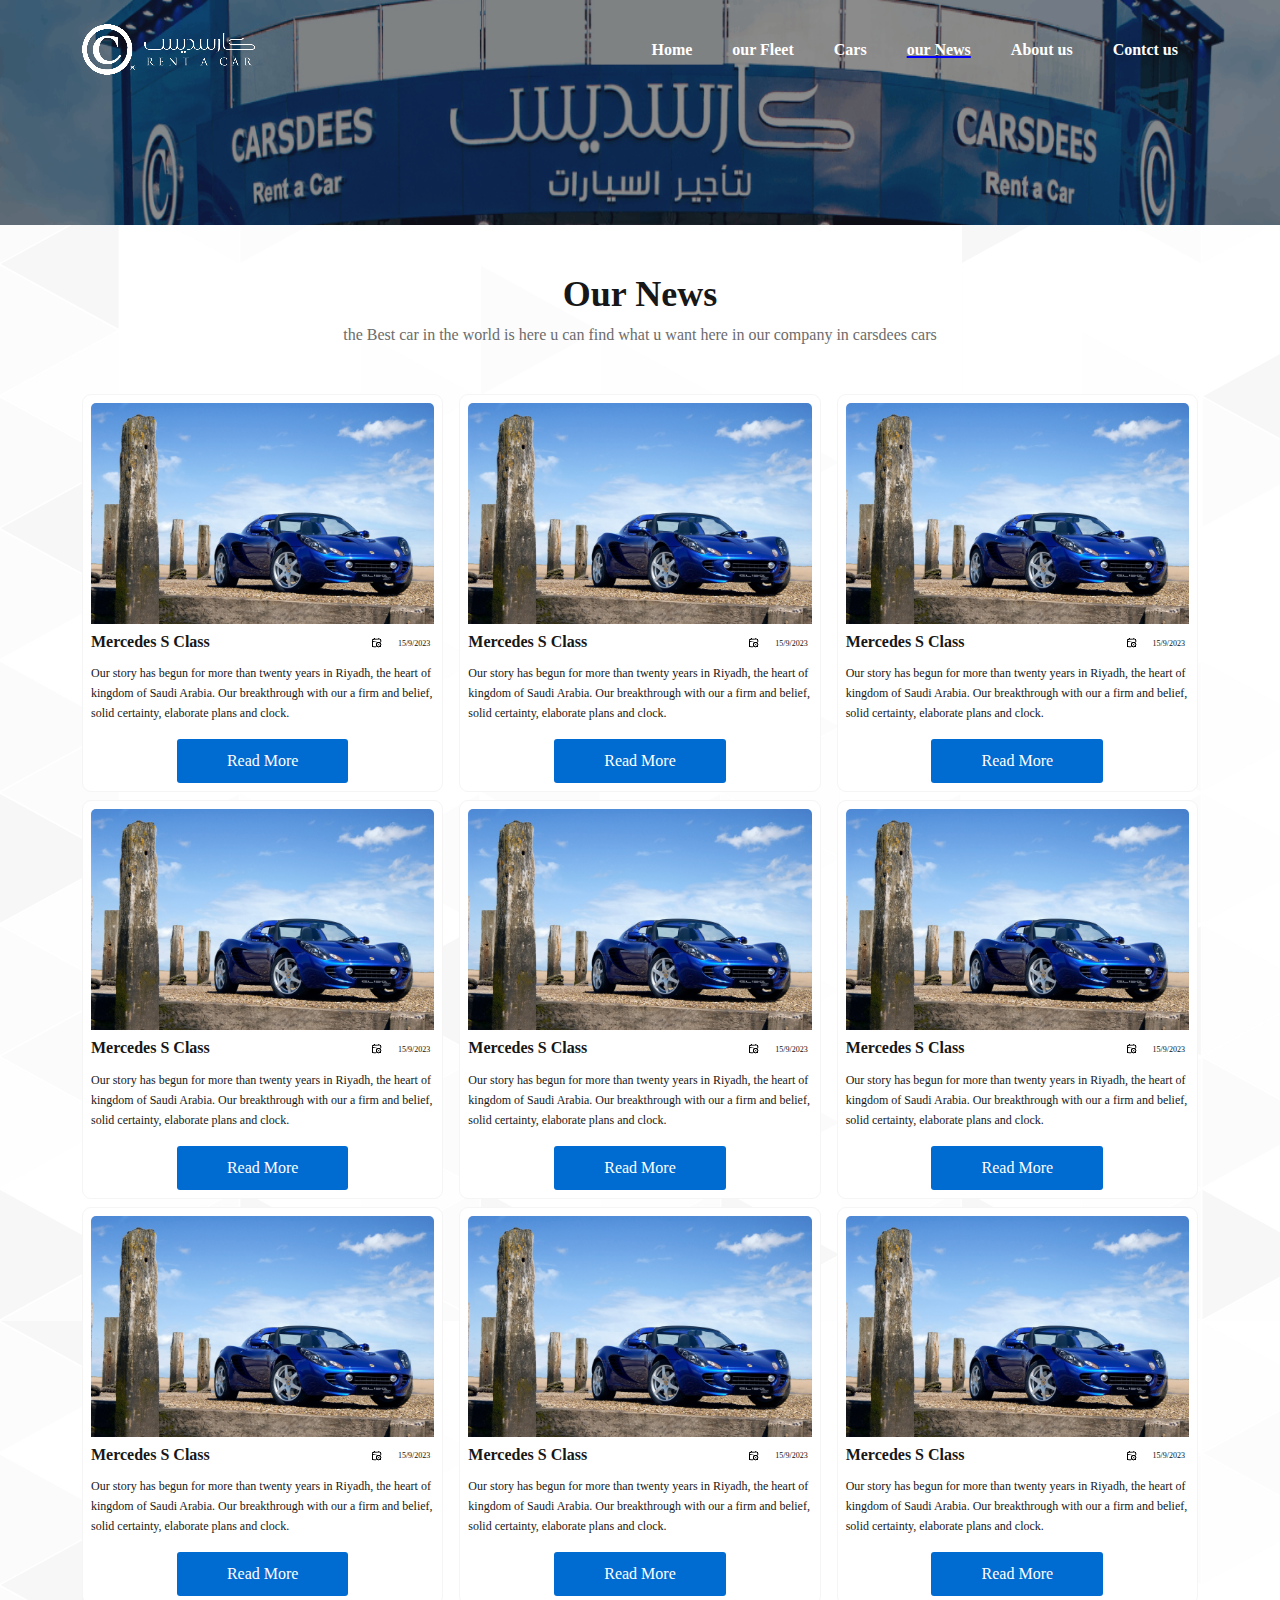
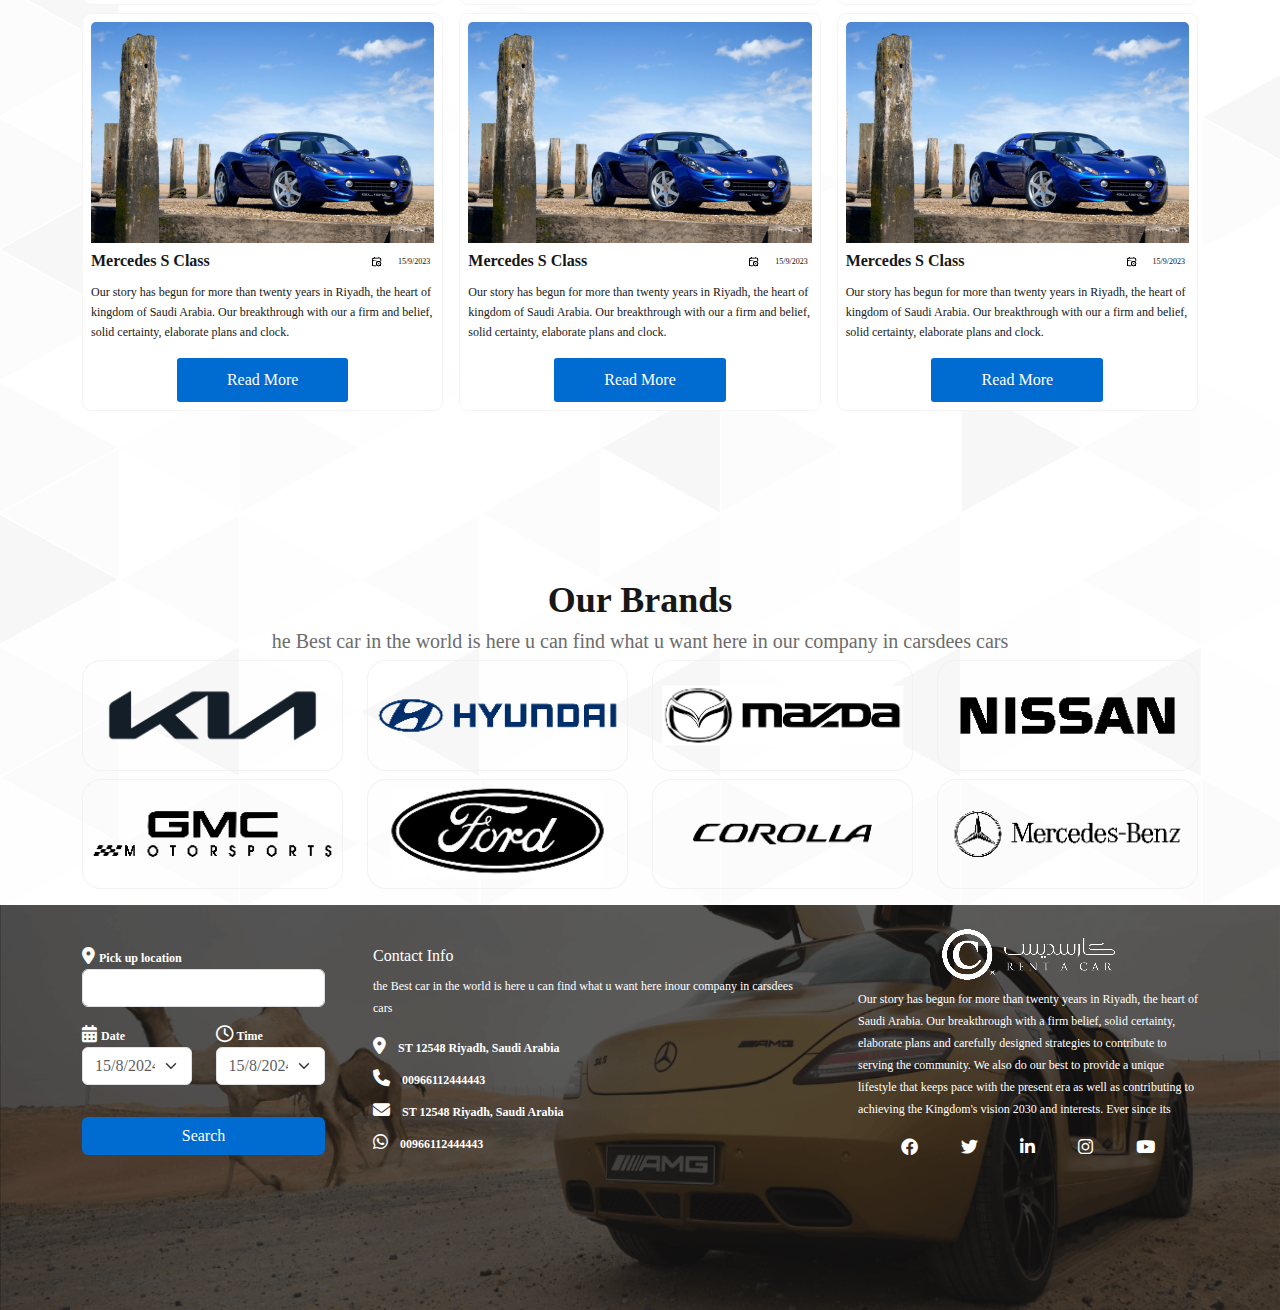
<file: news.html>
<!DOCTYPE html>
<html lang="en">
<head>
    <link rel="stylesheet" href="css/all.min.css">
    <link rel="stylesheet" href="css/bootstrap.min.css">
    <link rel="stylesheet" href="index.css">
    <meta charset="UTF-8">
    <meta name="viewport" content="width=device-width, initial-scale=1.0">
    <title>news</title>
</head>
<body>
      
    <nav class="navbar navbar-expand-lg bg-body-transperent  banner-nav fleet-nav  d-flex align-items-start">

        <div class="container  mt-0 z-3">
            
            <div class="py-3">
                <img src="images/home/white logo.png" alt="logo">
            </div>

            <ul class="navbar-nav ms-auto mb-2 mb-lg-0">
            <li class="nav-item ">
                <a class="nav-link home-link"  href="index.html">Home</a>
            </li>
            <li class="nav-item ">
                <a class="nav-link"  href="fleet.html">our Fleet</a>
            </li>
            <li class="nav-item ">
                <a class="nav-link "  href="cars.html">Cars</a>
            </li>
            <li class="nav-item ">
                <a class="nav-link news-link"  href="news.html">our News</a>
              </li>
            <li class="nav-item ">
                <a class="nav-link "  href="about.html">About us</a>
            </li>
            <li class="nav-item ">
                <a class="nav-link "  href="contact.html">Contct us</a>
            </li>
            </ul>
            
            <div class="dropdown">
                <a class="btn btn-secondary dropdown-toggle" href="#" role="button" data-bs-toggle="dropdown" aria-expanded="false">
                    <i class="fa-solid fa-bars"></i>
                </a>
              
                <ul class="dropdown-menu dropdown-menu-end">
                  <li class="py-2"><a class="dropdown-item" href="index.html">Home</a></li>
                  <li class="py-2"><a class="dropdown-item" href="fleet.html">Our Fleet</a></li>
                  <li class="py-2"><a class="dropdown-item" href="cars.html">Cars</a></li>
                  <li class="py-2"><a class="dropdown-item" href="news.html">Our News</a></li>
                  <li class="py-2"><a class="dropdown-item" href="about.html">About Us</a></li>
                  <li class="py-2"><a class="dropdown-item" href="contact.html">Contact Us</a></li>
                </ul>
              </div>
        
        </div>

        <div class="layer-nav">

        </div>
   </nav>
   
    <section id="our-news" class="py-5">
        <div class="container">
            <h1>Our News</h1>
            <h4 class=" m-auto">the Best car in the world is here u can find what u want here in our company in carsdees cars</h4>
            <div class="row py-5 gy-2 gx-3">
                <div class="col-lg-4">
                    <div class="card p-2">
                        <img src="images/our news/2006-lotus-elise-s-01.jpg" class="card-img-top" alt="car">
                        <div class="card-body d-flex justify-content-between px-0 py-1">
                          <h5 class="card-title pt-1">Mercedes S Class</h5>
                          <div class="d-flex  px-0 justify-content-between align-items-center">
                            <span class=" pb-1"><img src="images/our news/Path 597 (1).png" alt="date-icon"></span> 
                            <h6 class="card-text pe-1  ps-3">15/9/2023</h6>
                          </div>   
                        </div>
                        <p>Our story has begun for more than twenty years in Riyadh, the heart of kingdom of Saudi Arabia. Our breakthrough with our a firm and belief, solid certainty, elaborate plans and clock.</p>
                        <button><a href="news-details.html"  class="text-decoration-none text-white">Read More</a></button>

                </div>
                </div>
                <div class="col-lg-4">
                    <div class="card p-2">
                        <img src="images/our news/2006-lotus-elise-s-01.jpg" class="card-img-top" alt="car">
                        <div class="card-body d-flex justify-content-between px-0 py-1">
                          <h5 class="card-title pt-1">Mercedes S Class</h5>
                          <div class="d-flex  px-0 justify-content-between align-items-center">
                            <span class=" pb-1"><img src="images/our news/Path 597 (1).png" alt="date-icon"></span> 
                            <h6 class="card-text pe-1  ps-3">15/9/2023</h6>
                          </div>   
                        </div>
                        <p>Our story has begun for more than twenty years in Riyadh, the heart of kingdom of Saudi Arabia. Our breakthrough with our a firm and belief, solid certainty, elaborate plans and clock.</p>
                        <button><a href="news-details.html"  class="text-decoration-none text-white">Read More</a></button>

                </div>
                </div>
                <div class="col-lg-4">
                    <div class="card p-2">
                        <img src="images/our news/2006-lotus-elise-s-01.jpg" class="card-img-top" alt="car">
                        <div class="card-body d-flex justify-content-between px-0 py-1">
                          <h5 class="card-title pt-1">Mercedes S Class</h5>
                          <div class="d-flex  px-0 justify-content-between align-items-center">
                            <span class=" pb-1"><img src="images/our news/Path 597 (1).png" alt="date-icon"></span> 
                            <h6 class="card-text pe-1  ps-3">15/9/2023</h6>
                          </div>   
                        </div>
                        <p>Our story has begun for more than twenty years in Riyadh, the heart of kingdom of Saudi Arabia. Our breakthrough with our a firm and belief, solid certainty, elaborate plans and clock.</p>
                        <button><a href="news-details.html"  class="text-decoration-none text-white">Read More</a></button>

                </div>
                </div>
                <div class="col-lg-4">
                    <div class="card p-2">
                        <img src="images/our news/2006-lotus-elise-s-01.jpg" class="card-img-top" alt="car">
                        <div class="card-body d-flex justify-content-between px-0 py-1">
                          <h5 class="card-title pt-1">Mercedes S Class</h5>
                          <div class="d-flex  px-0 justify-content-between align-items-center">
                            <span class=" pb-1"><img src="images/our news/Path 597 (1).png" alt="date-icon"></span> 
                            <h6 class="card-text pe-1  ps-3">15/9/2023</h6>
                          </div>   
                        </div>
                        <p>Our story has begun for more than twenty years in Riyadh, the heart of kingdom of Saudi Arabia. Our breakthrough with our a firm and belief, solid certainty, elaborate plans and clock.</p>
                        <button><a href="news-details.html"  class="text-decoration-none text-white">Read More</a></button>

                </div>
                </div>
                <div class="col-lg-4">
                    <div class="card p-2">
                        <img src="images/our news/2006-lotus-elise-s-01.jpg" class="card-img-top" alt="car">
                        <div class="card-body d-flex justify-content-between px-0 py-1">
                          <h5 class="card-title pt-1">Mercedes S Class</h5>
                          <div class="d-flex  px-0 justify-content-between align-items-center">
                            <span class=" pb-1"><img src="images/our news/Path 597 (1).png" alt="date-icon"></span> 
                            <h6 class="card-text pe-1  ps-3">15/9/2023</h6>
                          </div>   
                        </div>
                        <p>Our story has begun for more than twenty years in Riyadh, the heart of kingdom of Saudi Arabia. Our breakthrough with our a firm and belief, solid certainty, elaborate plans and clock.</p>
                        <button><a href="news-details.html"  class="text-decoration-none text-white">Read More</a></button>

                </div>
                </div>
                <div class="col-lg-4">
                    <div class="card p-2">
                        <img src="images/our news/2006-lotus-elise-s-01.jpg" class="card-img-top" alt="car">
                        <div class="card-body d-flex justify-content-between px-0 py-1">
                          <h5 class="card-title pt-1">Mercedes S Class</h5>
                          <div class="d-flex  px-0 justify-content-between align-items-center">
                            <span class=" pb-1"><img src="images/our news/Path 597 (1).png" alt="date-icon"></span> 
                            <h6 class="card-text pe-1  ps-3">15/9/2023</h6>
                          </div>   
                        </div>
                        <p>Our story has begun for more than twenty years in Riyadh, the heart of kingdom of Saudi Arabia. Our breakthrough with our a firm and belief, solid certainty, elaborate plans and clock.</p>
                        <button><a href="news-details.html"  class="text-decoration-none text-white">Read More</a></button>

                </div>
                </div>
                <div class="col-lg-4">
                    <div class="card p-2">
                        <img src="images/our news/2006-lotus-elise-s-01.jpg" class="card-img-top" alt="car">
                        <div class="card-body d-flex justify-content-between px-0 py-1">
                          <h5 class="card-title pt-1">Mercedes S Class</h5>
                          <div class="d-flex  px-0 justify-content-between align-items-center">
                            <span class=" pb-1"><img src="images/our news/Path 597 (1).png" alt="date-icon"></span> 
                            <h6 class="card-text pe-1  ps-3">15/9/2023</h6>
                          </div>   
                        </div>
                        <p>Our story has begun for more than twenty years in Riyadh, the heart of kingdom of Saudi Arabia. Our breakthrough with our a firm and belief, solid certainty, elaborate plans and clock.</p>
                        <button><a href="news-details.html"  class="text-decoration-none text-white">Read More</a></button>

                </div>
                </div>
                <div class="col-lg-4">
                    <div class="card p-2">
                        <img src="images/our news/2006-lotus-elise-s-01.jpg" class="card-img-top" alt="car">
                        <div class="card-body d-flex justify-content-between px-0 py-1">
                          <h5 class="card-title pt-1">Mercedes S Class</h5>
                          <div class="d-flex  px-0 justify-content-between align-items-center">
                            <span class=" pb-1"><img src="images/our news/Path 597 (1).png" alt="date-icon"></span> 
                            <h6 class="card-text pe-1  ps-3">15/9/2023</h6>
                          </div>   
                        </div>
                        <p>Our story has begun for more than twenty years in Riyadh, the heart of kingdom of Saudi Arabia. Our breakthrough with our a firm and belief, solid certainty, elaborate plans and clock.</p>
                        <button><a href="news-details.html"  class="text-decoration-none text-white">Read More</a></button>

                </div>
                </div>
                <div class="col-lg-4">
                    <div class="card p-2">
                        <img src="images/our news/2006-lotus-elise-s-01.jpg" class="card-img-top" alt="car">
                        <div class="card-body d-flex justify-content-between px-0 py-1">
                          <h5 class="card-title pt-1">Mercedes S Class</h5>
                          <div class="d-flex  px-0 justify-content-between align-items-center">
                            <span class=" pb-1"><img src="images/our news/Path 597 (1).png" alt="date-icon"></span> 
                            <h6 class="card-text pe-1  ps-3">15/9/2023</h6>
                          </div>   
                        </div>
                        <p>Our story has begun for more than twenty years in Riyadh, the heart of kingdom of Saudi Arabia. Our breakthrough with our a firm and belief, solid certainty, elaborate plans and clock.</p>
                        <button><a href="news-details.html"  class="text-decoration-none text-white">Read More</a></button>

                </div>
                </div>
                <div class="col-lg-4">
                    <div class="card p-2">
                        <img src="images/our news/2006-lotus-elise-s-01.jpg" class="card-img-top" alt="car">
                        <div class="card-body d-flex justify-content-between px-0 py-1">
                          <h5 class="card-title pt-1">Mercedes S Class</h5>
                          <div class="d-flex  px-0 justify-content-between align-items-center">
                            <span class=" pb-1"><img src="images/our news/Path 597 (1).png" alt="date-icon"></span> 
                            <h6 class="card-text pe-1  ps-3">15/9/2023</h6>
                          </div>   
                        </div>
                        <p>Our story has begun for more than twenty years in Riyadh, the heart of kingdom of Saudi Arabia. Our breakthrough with our a firm and belief, solid certainty, elaborate plans and clock.</p>
                        <button><a href="news-details.html"  class="text-decoration-none text-white">Read More</a></button>

                </div>
                </div>
                <div class="col-lg-4">
                    <div class="card p-2">
                        <img src="images/our news/2006-lotus-elise-s-01.jpg" class="card-img-top" alt="car">
                        <div class="card-body d-flex justify-content-between px-0 py-1">
                          <h5 class="card-title pt-1">Mercedes S Class</h5>
                          <div class="d-flex  px-0 justify-content-between align-items-center">
                            <span class=" pb-1"><img src="images/our news/Path 597 (1).png" alt="date-icon"></span> 
                            <h6 class="card-text pe-1  ps-3">15/9/2023</h6>
                          </div>   
                        </div>
                        <p>Our story has begun for more than twenty years in Riyadh, the heart of kingdom of Saudi Arabia. Our breakthrough with our a firm and belief, solid certainty, elaborate plans and clock.</p>
                        <button><a href="news-details.html"  class="text-decoration-none text-white">Read More</a></button>

                </div>
                </div>
                <div class="col-lg-4">
                    <div class="card p-2">
                        <img src="images/our news/2006-lotus-elise-s-01.jpg" class="card-img-top" alt="car">
                        <div class="card-body d-flex justify-content-between px-0 py-1">
                          <h5 class="card-title pt-1">Mercedes S Class</h5>
                          <div class="d-flex  px-0 justify-content-between align-items-center">
                            <span class=" pb-1"><img src="images/our news/Path 597 (1).png" alt="date-icon"></span> 
                            <h6 class="card-text pe-1  ps-3">15/9/2023</h6>
                          </div>   
                        </div>
                        <p>Our story has begun for more than twenty years in Riyadh, the heart of kingdom of Saudi Arabia. Our breakthrough with our a firm and belief, solid certainty, elaborate plans and clock.</p>
                        <button><a href="news-details.html"  class="text-decoration-none text-white">Read More</a></button>

                </div>
                </div>
        </div>
     </section>

     <footer class="pt-5 " > 
        <div class="container mt-4">
            <h1>Our Brands</h1>
            <h5>he Best car in the world is here u can find what u want here in our company in carsdees cars</h5>

            <div class="row mb-3 gy-2">
                <div class="col-3">
                    <div class="item">
                        <img src="images/footer/8096523.png" alt="kia" class="w-100">
                    </div>
                </div>
                <div class="col-3">
                    <div class="item">
                        <img src="images/footer/HYMTF_BIG-f1b708f8.png" alt="hyundai" class="w-100">
                    </div>
                </div>
                <div class="col-3">
                    <div class="item">
                        <img src="images/footer/download.png" alt="mazda" class="w-100">
                    </div>
                </div>
                <div class="col-3">
                    <div class="item">
                        <img src="images/footer/Ferrari-Logo-1989.png" alt="nissan" class="w-100">
                    </div>
                </div>
                <div class="col-3">
                    <div class="item">
                        <img src="images/footer/gmc-motorsports-logo.png" alt="gmc" class="w-100">
                    </div>
                </div>
                <div class="col-3">
                    <div class="item">
                        <img src="images/footer/b40eb477d0f01cddb929.png" alt="ford" class="w-100">
                    </div>
                </div>
                <div class="col-3">
                    <div class="item">
                        <img src="images/footer/toyota-corolla-logo-.png" alt="corolla" class="w-100">
                    </div>
                </div>
                <div class="col-3">
                    <div class="item">
                        <img src="images/footer/mercedes-benz-4-logo.png" alt="mercedes-benz" class="w-100">
                    </div>
                </div>
            </div>
        </div>

        <div class="sec-footer">
            <div class="footer-layer ">
                <div class="container pt-4">
                    <div class="row gy-5 gx-5 ">
                        <div class="col-lg-3 pt-3 ">
                               <div class="row gy-3 ">
                                  <div class="col-12">
                                    <div class="item">
                                        <i class="fa-solid fa-location-dot"></i>
                                        <span >Pick up location</span>
                                        <input type="text" class="form-control">
                                    </div>
                                  </div>  

                                    <div class="col-6">
                                        <i class="fa-solid fa-calendar-days"></i>
                                         <span class="my-4">Date</span>
                                        <select class="form-select text-muted" aria-label="Default select example">
                                        <option selected>15/8/2024</option>
                                        <option value="1">15/8/20234</option>
                                        <option value="2">15/8/2024</option>
                                        <option value="3">15/8/2024</option>
                                        </select>
                                    </div>
                                   
                                    <div class="col-6">
                                        <i class="fa-regular fa-clock"></i>
                                         <span class="my-4">Time</span>
                                        <select class="form-select text-muted" aria-label="Default select example">
                                        <option selected>15/8/2024</option>
                                        <option value="1">15/8/2024</option>
                                        <option value="2">15/8/2024</option>
                                        <option value="3">15/8/2024</option>
                                        </select>
                                    </div>
                                     
                                    <div class="col-12">
                                        <button class="btn text-white w-100 mt-3">Search</button>
                                    </div>
                                </div>
                        </div>
                        <div class="col-lg-5  pt-3">
                            <h5>Contact Info</h5>
                            <p>the Best car in the world is here u can find what u want here inour company in carsdees cars</p>
                            <div >
                                <i class="fa-solid fa-location-dot"></i>
                                <span class="my-4 mx-2">    ST 12548 Riyadh, Saudi Arabia</span>
                            </div>
                            <div class="my-2">
                                <i class="fa-solid fa-phone"></i>
                                <span class="my-4 mx-2"> <a class="text-decoration-none text-white" href="tel:+966112444443">00966112444443</a></span>
                            </div>
                            <div class="my-2">
                                <i class="fa-solid fa-envelope"></i>
                                <span class="my-4 mx-2">   ST 12548 Riyadh, Saudi Arabia</span>
                            </div>
                            <div>
                                <i class="fa-brands fa-whatsapp"></i>
                                <span class="my-4 mx-2"><a class="text-decoration-none text-white" href="https://wa.me/112444443" target="_blank">00966112444443</a>   </span>
                            </div>
                        </div>  
                        <div class="col-lg-4   text-center ">
                            <img src="images/footer/white logo (1).png" alt="logo" class="mb-2">
                            <p>Our story has begun for more than twenty years in Riyadh, the heart of Saudi Arabia. Our breakthrough with a firm belief, solid certainty, elaborate plans and carefully designed strategies to contribute to serving the community. We also do our best to provide a unique lifestyle that keeps pace with the present era as well as contributing to achieving the Kingdom's vision 2030 and interests. Ever since its</p>
                            <div class="d-flex justify-content-evenly">
                                <a href="https://www.facebook.com" target="_blank"><i class="fa-brands fa-facebook"></i></a>
                                <a href="https://www.twitter.com" target="_blank"><i class="fa-brands fa-twitter"></i></a>
                                <a href="https://www.linkedin.com" target="_blank"><i class="fa-brands fa-linkedin-in"></i></a>
                                <a href="https://www.instagram.com" target="_blank"><i class="fa-brands fa-instagram"></i></a>
                                <a href="https://www.youtube.com" target="_blank"><i class="fa-brands fa-youtube"></i></a>
                              
                            </div>
            
                            

                        </div>
                    </div>
                </div>
                   
            </div>
           
        </div>
        
        
        
        
      
    </footer>

     <script src="js/bootstrap.bundle.min.js"></script>
</body>
</html>
</file>
<file: index.css>
body
{
    font-family: "Roboto";
    cursor: pointer;
    background-image: url(images/all/Group\ 3230.png);
}
/**********************home*************************************/
   
    .home-nav .home-link 
    {
        text-decoration: underline blue 2px;
    }

    nav a 
    {
        font-family: "Roboto" !important;
        font-size: 16px !important;
        font-weight: bold !important;
        font-style: normal !important;
        text-align: right !important;
        color: #ffffff !important;
        padding: 0px 20px !important;
    }

    .dropdown
    {
      background-color:#6c6c6c;
      display: none;
    }
    .dropdown-menu
    {
      width: 300px !important;
      background-color: rgba(169, 169, 169, 0.8);
      padding: 0 !important;
    }
    .dropdown-menu li
    {
      
      padding:10px 0 !important;
    }
    .dropdown-menu li :hover
    {
      background-color: #006bd1 !important;
    }

   
    #home
    {
       background-image: url(images/home/18\ x\ 12\ Banner.png);
       background-size: 100% 100% ;
       background-position: center center;
       height: 100vh;
       position: relative;
    }

    .home-layer
    {
        position: absolute;
        text-align: center;
        left: 0;
        right: 0;
        top: 0;
        bottom: 0;
        background-color: rgba(23,23,23,0.5);
        display: flex;
        justify-content: center;
        align-items: center;
        text-align: center;
        
    }


   .home-layer h1
   {
    font-family: "Roboto";
    font-size: 80px;
    font-weight: bold;
    font-style: normal;
    text-align: center;
    color: #ffffff;
   }
   .home-layer h3
   {
    font-size: 50px;
    font-weight: bold;
    font-family: "Roboto";
    padding-bottom: 10px;
   }
   .home-layer p
   {
    font-size: 16px;
    font-weight: bold;
    font-family: "Roboto";
    font-weight: 500;
    font-style: normal;
    width: 50%;
    margin: auto;
    padding-bottom: 10px;
   }
   
   


   .home-layer .b1
   {
    border-color: #f5f5f5;
    border-width: 1px;
    border-style: solid;
    border-radius: 3px;
    background-color: transparent;
    font-size: 16px;
    font-weight: normal;
    font-style: normal;
    text-align: left;
    color: #ffffff; 
    padding: 5px 30px;
    margin: 0 10px;
   }
   .home-layer .b2
   {
    border-radius: 3px;
    background: #006bd1;
    font-size: 16px;
    font-weight: normal;
    font-style: normal;
    text-align: left;
    color: #ffffff;
    border:1px solid #006BD1;
    padding: 5px 30px;
   }
  
   .carousel-indicators
   {
    position: unset;
   }
   .home-indicators button
   {
    background-color: #F5F5F5 !important;
    padding:1px 0px !important;
   }
   .home-indicators .active
   {
    background-color:#2489e9 !important;
    padding: 1px 20px !important;
   }

   


   /***********Our Offer***********/
   #our-offer h1
   {
    font-size: 36px;
    font-weight: bold;
    font-style: normal;
    text-align: center;
    color: #171717;
   }
   #our-offer h4
   {
    font-size: 16px;
    font-weight: 500;
    line-height: 22px;
    font-style: normal;
    text-align: center;
    color: #6c6c6c;
   }
   
   .offer-indicators button
   {
    background-color: #707070 !important;
   }
   .offer-indicators .active
   {
    background-color: #2489e9 !important;
   }
   

   /***********about us************/
   #about-us .about-us-style
   {
    opacity: 0.90;
    background: #2489e9;
   }
   #about-us .about-us-content
   {
     width:85%;
   }
   #about-us .img-style
   {
      height: 450px;
   }
  
  
   

   #about-us h2
   {
    font-family: "Roboto";
    opacity: 0.90;
    background: #2489e9;
    font-size: 36px;
    font-weight: bold;
    font-style: normal;
    text-align: center;
    color: #ffffff;
   }
   #about-us p
   {
    font-family: "Roboto";
    font-size: 14px;
    font-weight: normal;
    line-height: 25px;
    font-style: normal;
    text-align: left;
    color: #ffffff;
   }
   #about-us button
   {
    font-family: "Roboto";
    font-size: 16px;
    font-weight: normal;
    font-style: normal;
    color: #ffffff;
    border-color: #f5f5f5;
    border-width: 2px;
    border-style: solid;
    border-radius: 3px;
    background-color: transparent;
    padding: 5px 50px;
    
   }

   /***********Our Fleet**********/
   .banner-nav
   {
    background-image: url(images/all/18\ x\ 12\ Banner.png);
    background-position: center center;
    background-size: 100% 100%;
    height: 25vh;
    position: relative;
   }
   .layer-nav
   {
    background-color: rgba(23, 23,23,0.5);
    position: absolute;
    top: 0;
    bottom: 0;
    left: 0;
    right: 0;
   }

   .fleet-nav .fleet-link 
    {
        text-decoration: underline blue 2px;
    }

    
   #our-fleet h1
   {
    font-family: "Roboto";
    font-size: 36px;
    font-weight: bold;
    font-style: normal;
    text-align: center;
    color: #171717;
   }
   #our-fleet h4
   {
    font-size: 16px;
    font-weight: 500;
    line-height: 22px;
    font-style: normal;
    text-align: center;
    color: #6c6c6c;
   }
   #our-fleet .card-body h5
   {
    font-family: "Roboto";
    font-size: 16px;
    font-weight: bold;
    font-style: normal;
    text-align: left;
    color: #171717;
   }
   #our-fleet .card-body .date
   {
    border-color: #c0c0c0;
    border-width: 1px;
    border-style: solid;
    border-radius: 8px;
    background: #ffffff;
    padding:0 20px;
    font-size: 12px;
    font-weight: bold;
    font-style: normal;
    text-align: center;
    color: #171717;
   }
   #our-fleet .card-body span
   {
    font-family: "Roboto";
    font-size: 12px;
    font-weight: 300;
    font-style: normal;
    text-align: left;
    color: #393939;
   }
   #our-fleet .card-footer h5
   {
    font-family: "Roboto";
    font-size: 12px;
    font-weight: 500;
    font-style: normal;
    text-align: center;
    color: #c0c0c0;
   }
   #our-fleet .card-footer p
   {
    font-family: "Roboto";
    font-size: 16px;
    font-weight: bold;
    font-style: normal;
    text-align: left;
    color: #171717;
   }
   #our-fleet .card-footer button
   {
    border-radius: 3px;
    background: #006bd1;
    font-family: "Roboto";
    font-size: 16px;
    font-weight: normal;
    font-style: normal;
    text-align: left;
    color: #ffffff;
    border:none;
    padding: 12px 52px;
    margin-bottom: 10px;
   }
   #our-fleet .card
   {
    border-color: #f5f5f5;
    border-width: 1px;
    border-style: solid;
    border-radius: 9px;
    background: #ffffff
   }
   
  
   
    

   /*******************cars********************************/

   .cars-link
   {
    text-decoration: underline blue 2px;
   }
   #cars h1
   {
    font-family: "Roboto";
    font-size: 24px;
    font-weight: bold;
    font-style: normal;
    text-align: left;
    color: #171717;
   }
   #cars h4
   {
    font-family: "Roboto";
    font-size: 16px;
    font-weight: 500;
    line-height: 22px;
    font-style: normal;
    text-align: center;
    color: #6c6c6c;
    text-align: left ;
   }
   #cars .card
   {
    border-color: #f5f5f5;
    border-width: 1px;
    border-style: solid;
    border-radius: 6px;
    background: #ffffff;
    padding: 10px;
   }
   #cars .small-card
   {
    border-radius: 21px !important;
   }
   #cars .about-card
   {
    border-color: #f5f5f5;
    border-width: 1px;
    border-style: solid;
    border-radius: 11px;
    background: #ffffff
   }
   #cars .about-card h3
   {
    font-family: "Roboto";
    font-size: 24px;
    font-weight: 500;
    line-height: 22px;
    font-style: normal;
    text-align: center;
    color: #171717;
   }
   #cars .about-card p
   {
    font-family: "Roboto";
    font-size: 12px;
    font-weight: 500;
    font-style: normal;
    text-align: center;
    color: #c0c0c0;
   }
   #cars .about-card p span
   {
    font-family: "Roboto";
    font-size: 16px;
    font-weight: bold;
    font-style: normal;
    text-align: left;
    color: #171717;
   }
   #cars .about-card  .myPar
   {
        font-size: 12px;
        font-weight: 300;
        line-height: 20px;
        font-style: normal;
        text-align: left;
        color: #171717;
   }
   #cars .about-card  h5
   {
    font-family: "Roboto";
    font-size: 16px;
    font-weight: 500;
    font-style: normal;
    text-align: left;
    color: #171717;
   }
   #cars .about-card  h6
   {
    font-size: 12px;
    font-weight: 500;
    font-style: normal;
    text-align: left;
    color: #2489e9;
   }
   #cars .about-card button
   {
    font-size: 16px;
    font-weight: normal;
    font-style: normal;
    text-align: left;
    color: #ffffff;
    border-radius: 3px;
    background: #006bd1;
    border:none;
    text-align: center;
    padding: 10px 0 ;
    margin-top: 26px;
   }
 
    .blue-icon
    {
     
        border-radius: 7px;
        background: #006bd1;
        width: 47px;
        height: 47px;;
        display: flex;
        align-items: center;
        justify-content: center;
        
    }
    .blue-icon i
    {
        color: #ffffff;
    }
      /***************************our news********************************************/

      .news-link
      {
        text-decoration: underline blue 2px;

      }
      #our-news h1
      {
        font-family: "Roboto";
        font-size: 36px;
        font-weight: bold;
        font-style: normal;
        text-align: center;
        color: #171717;
      }
      #our-news h4
      {
        font-family: "Roboto";
        font-size: 16px;
        font-weight: 500;
        line-height: 22px;
        font-style: normal;
        text-align: center;
        color: #6c6c6c;
      }
      #our-news p
      {
        font-family: "Roboto";
        font-size: 12px;
        font-weight: 300;
        line-height: 20px;
        font-style: normal;
        text-align: left;
        color: #171717;
      }
      #our-news h5
      {
        font-size: 16px;
        font-weight: bold;
        font-style: normal;
        text-align: left;
        color: #171717;
      }
      #our-news h6
      {
        font-family: "Alexandria";
        font-size: 8px;
        font-weight: normal;
        line-height: 20px;
        font-style: normal;
        text-align: right;
        color: #0e0e0e;
      }
      #our-news .card
      {
        border-color: #f5f5f5;
        border-width: 1px;
        border-style: solid;
        border-radius: 9px;
        background: #ffffff;
      }
      #our-news button
      {
        font-family: "Roboto";
        font-size: 16px;
        font-weight: normal;
        font-style: normal;
        text-align: left;
        color: #ffffff;
        border-radius: 3px;
        background: #006bd1;
        border: none ;
        text-align: center;
        width: 50%;
        margin: auto;
        padding: 10px 0;

      }




  /************************news datails ***************************/

   #news-inside .my-line
   {
     color: #6c6c6c;
     width: 95%;
     margin: auto;
   }
   #news-inside h2
   {
    font-family: "Roboto";
    font-size: 36px;
    font-weight: bold;
    font-style: normal;
    text-align: left;
    color: #171717;
   }
   #news-inside p
   {
    font-family: "Roboto";
    font-size: 16px;
    font-weight: normal;
    line-height: 25px;
    font-style: normal;
    text-align: left;
    color: #171717;
   }
   #news-inside .date
   {
    font-family: "Alexandria";
    font-size: 8px;
    font-weight: normal;
    line-height: 20px;
    font-style: normal;
    text-align: right;
    color: #2489e9;
   }

  /***************about*****************************/
  .about-link
  {
   text-decoration: underline blue 2px;
  }

  #about .blue-square
  {
    width: 80%;
    height: 550px;
    border-radius: 9px;
    background: #006bd1;
    margin: 0px auto;
    position: relative;
  }
  #about img
  {
    position: absolute;
    top:3%;
    left:4%;
  }
  #about h5
  {
    font-size: 16px;
    font-weight: normal;
    font-style: normal;
    text-align: left;
    color: #2489e9;
  }
  #about p
  {
    font-size: 16px;
    font-weight: normal;
    line-height: 25px;
    text-align: left;
    color: #6c6c6c;
  }
  #about h2
  {
    font-family: "Roboto";
    font-size: 36px;
    font-weight: bold;
    font-style: normal;
    text-align: left;
    color: #171717;
  }
  #about span
  {
    font-family: "Roboto";
    font-size: 12px;
    font-weight: 500;
    line-height: 20px;
    font-style: normal;
    text-align: left;
    color: #006bd1;
    padding: 5px 10px;
  }
  #about i
  {
    color: #006bd1;
    width: 6.9px;
    height: 5.3px;
  }
  #about h4
  {
    font-size: 34px;
    font-weight: 500;
    line-height: 45px;
    font-style: normal;
    text-align: left;
    color: #171717;
  }
  #about h4 span
  {
    color: #006bd1;
    font-size: 34px;
    font-weight: 500;
    line-height: 45px;  
  }
  #about .blue-div
  {
     background-color: #006bd1;  
     border-radius: 19px;
     text-align: center;
     padding: 10px 5px;
  }
  /**********Services****************************/
  #services h2
  {
    font-family: "Roboto";
    font-size: 36px;
    font-weight: bold;
    font-style: normal;
    text-align: left;
    color: #171717;
  }
  #services p
  {
    font-size: 16px;
    font-weight: normal;
    line-height: 25px;
    text-align: left;
    color: #6c6c6c;
  }
  .our-service h5
  {
    font-family: "Roboto";
    font-size: 18px;
    font-weight: 500;
    font-style: normal;
    text-align: left;
    color: #171717;
  }
  .our-service p
  {
    font-family: "Roboto";
    font-size: 12px;
    font-weight: 300;
    line-height: 10px;
    font-style: normal;
    text-align: left;
    color: #6c6c6c;
  }
  /******************contact************************/

  .contact-link
   {
    text-decoration: underline blue 2px;
   }
  #contact .white-div
  {
    background-color: #FFFFFF;
    padding: 13px 0 ;
    border-radius: 5%;
    border: 1px solid ;
    border-color: #F5F5F5;
  }
  #contact .white-div a
  {
    color: #6c6c6c;
  }
  #contact .card
  {
    border-color: #f5f5f5;
    border-width: 1px;
    border-style: solid;
    border-radius: 9px;
    background: #ffffff;
  }
  #contact img
  {
    border-radius: 9px;
    border: none;
  }
  #contact .blue-circle
  {
    width: 60px;
    height: 60px;
    margin: auto;
    background-color: #2489e9;
  }
  #contact h5
  {
    font-size: 20px;
    font-weight: 500;
    line-height: 20px;
    font-style: normal;
    text-align: center;
    color: #171717;
    padding: 10px 0;
  }
  #contact p
  {
    font-family: "Roboto";
    font-size: 12px;
    font-weight: 500;
    line-height: 20px;
    font-style: normal;
    text-align: center;
    color: #707070;
  }
  #contact h2
  {
    font-family: "Roboto";
    font-size: 36px;
    font-weight: bold;
    font-style: normal;
    text-align: left;
    color: #171717;
    margin-bottom: 20px;
  }
  #contact label
  {
    font-family: "Roboto";
    font-size: 12px;
    font-weight: 500;
    line-height: 20px;  
    font-style: normal;
    text-align: left;
    color: #171717;
  }
  #contact input
  {
    border-radius: 9px;
    background: #fcfbfb;
    border: 0px;
    margin-bottom: 20px;
  }
  #contact textarea
  {
    border-radius: 9px;
    background: #fcfbfb;
    border: 0px;
    margin-bottom: 20px;
  }
  #contact button
  {
    border-radius: 3px;
    background: #006bd1;
    font-family: "Roboto";
    font-size: 16px;
    font-weight: normal;
    font-style: normal;
    text-align: left;
    color: #ffffff;
    padding: 10px 40px;
  }


   /***********************footer*******************/
   footer h1
   {
    font-size: 36px;
    font-weight: bold;
    font-style: normal;
    text-align: center;
    color: #171717;
   }
   footer h5
   {
    font-weight: 500;
    line-height: 22px;
    font-style: normal;
    text-align: center;
    color: #6c6c6c;
   }
   .sec-footer
   {
        background-image: url(images/footer/2010-mercedes-benz-s.png);
        background-size: 100% 100% ;
        background-position: center center;
        height: 45vh;
        position: relative;
   }

    .footer-layer
   {
    position: absolute;
    top: 0;
    right: 0;
    left: 0;
    bottom: 0;
    background-color: rgba(23,23,23,0.7);
   }

   .sec-footer button
   {
     background-color: #006BD1;
   }
   .sec-footer h5
   {
    font-size: 16px;
    font-weight: 500;
    line-height: 22px;
    font-style: normal;
    text-align: left;
    color: #ffffff;
   }
   .sec-footer p
   {
    font-size: 12px;
    font-weight: 500;
    line-height: 22px;
    font-style: normal;
    text-align: left;
    color: #ffffff;
   }
   .sec-footer span
   {
    font-size: 12px;
    font-weight: bold;
    line-height: 20px;
    font-style: normal;
    text-align: left;
    color: #ffffff;
   }
   footer i,span
   {
    font-size: 17px;
    font-weight: 500;
    font-style: normal;
    text-align: right;
    color: #ffffff;
   }


 /*****************responsive********************/

   @media screen and (max-width:912px) {
    .navbar-nav
    {
        display: none;
    }
    .dropdown
    {
       display: block;
    }    
   }

   @media  screen and (min-width:390px) and (max-width: 912px)  {
     .sec-footer
    {
        height: 100vh;
    } 

   }

   @media screen and  (max-width:380px) {
    .sec-footer
    {
 
      height: 130vh;
    }
    
   }
</file>
